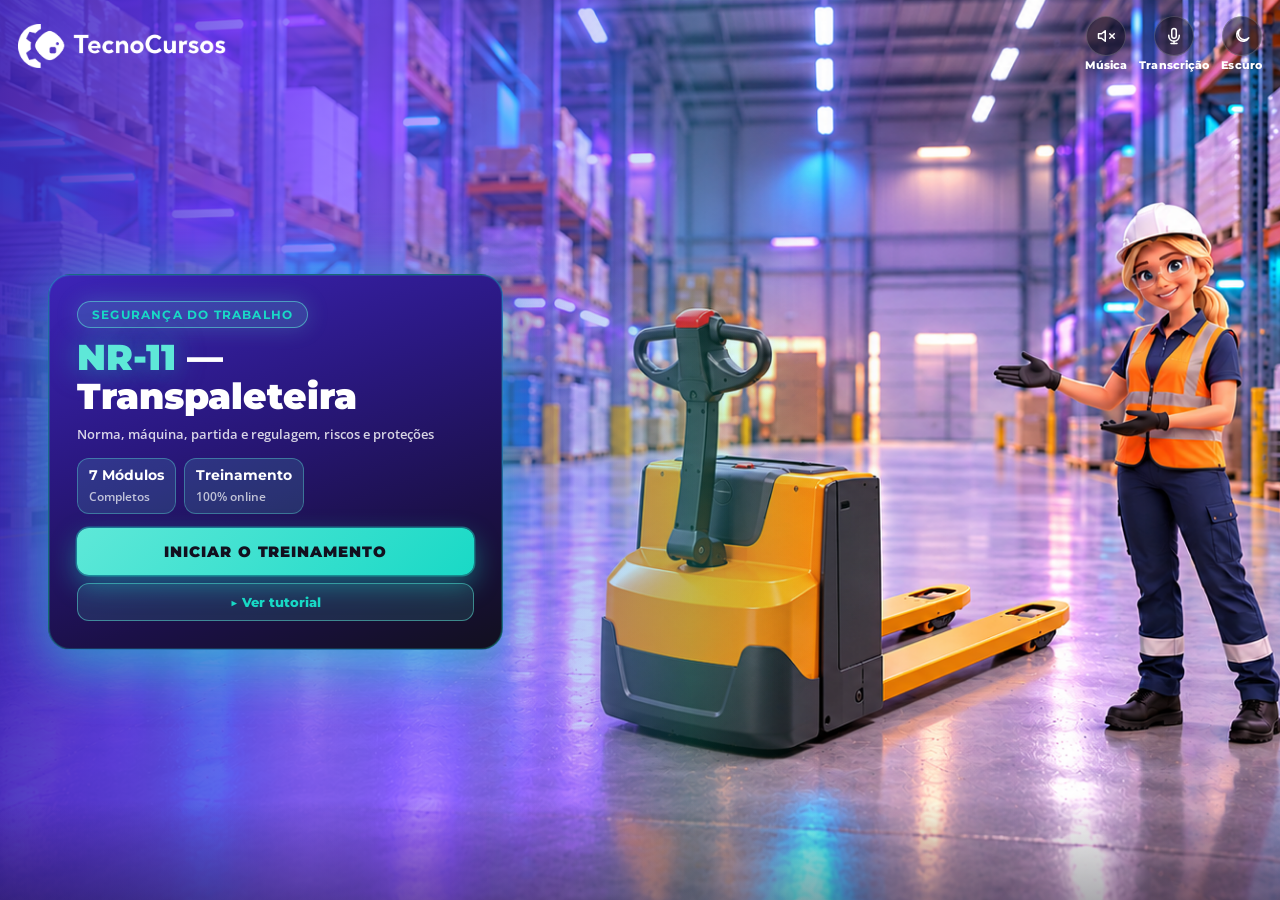
<file: index.html>
<!DOCTYPE html>
<html lang="pt-BR">
<head>
  <meta charset="UTF-8">
  <meta http-equiv="refresh" content="0; url=sessao-aprender.html?v=nr01-1">
  <link rel="canonical" href="sessao-aprender.html?v=nr01-1">
  <title>NR-11 — Transpaleteira</title>
</head>
<body>
  <p style="font-family:Montserrat,sans-serif;padding:24px">
    Abrindo a sessão…
    <a href="sessao-aprender.html?v=nr01-1">Clique aqui se não abrir</a>
  </p>
</body>
</html>
</file>
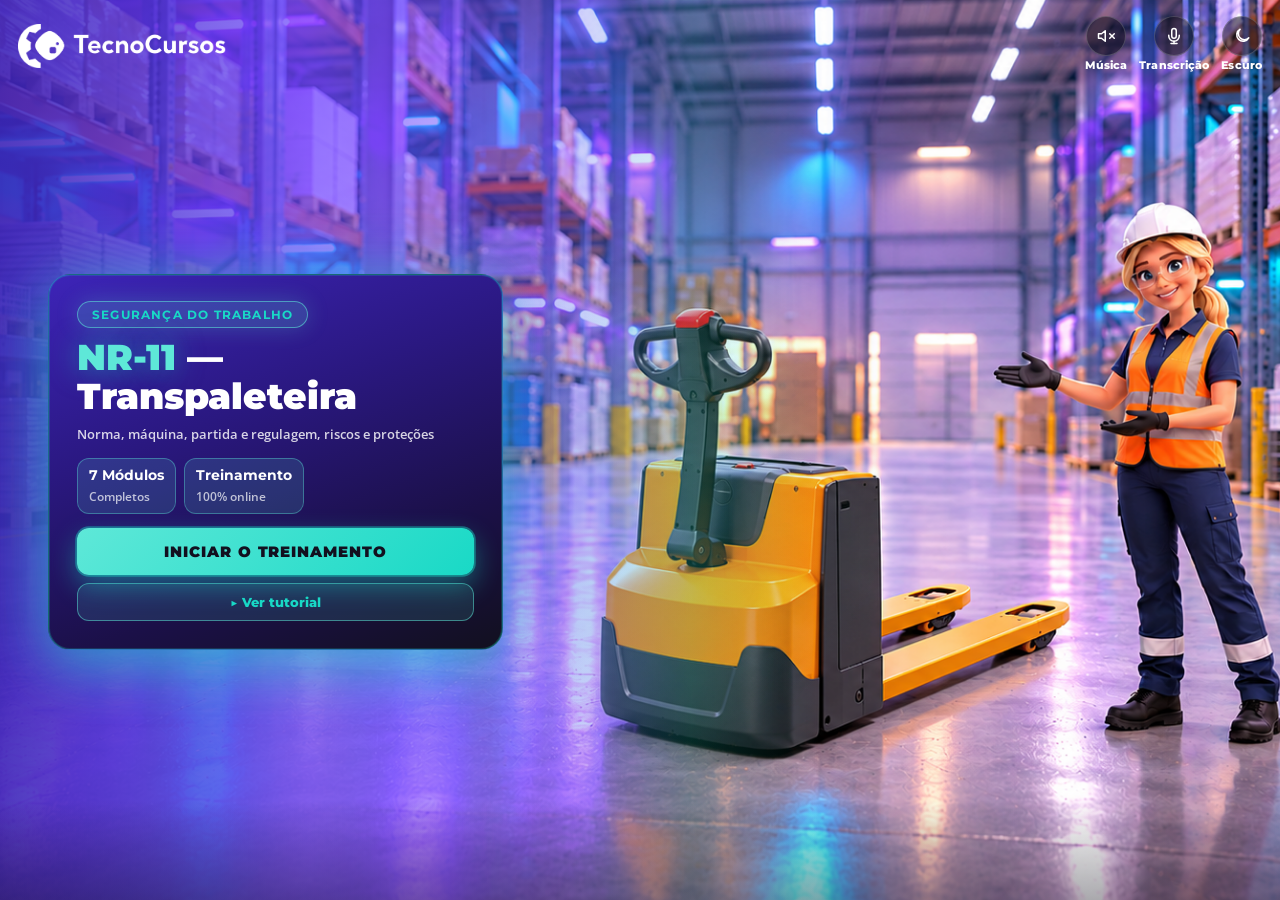
<file: abrir-sessao-aprender.html>
<!DOCTYPE html>
<html lang="pt-BR">
<head>
  <meta charset="UTF-8">
  <meta http-equiv="refresh" content="0; url=sessao-aprender.html">
  <title>NR-11 — Transpaleteira</title>
</head>
<body>
  <p style="font-family:sans-serif;padding:24px">
    Abrindo a sessão…
    <a href="sessao-aprender.html">Clique aqui se não abrir</a>
  </p>
</body>
</html>
</file>
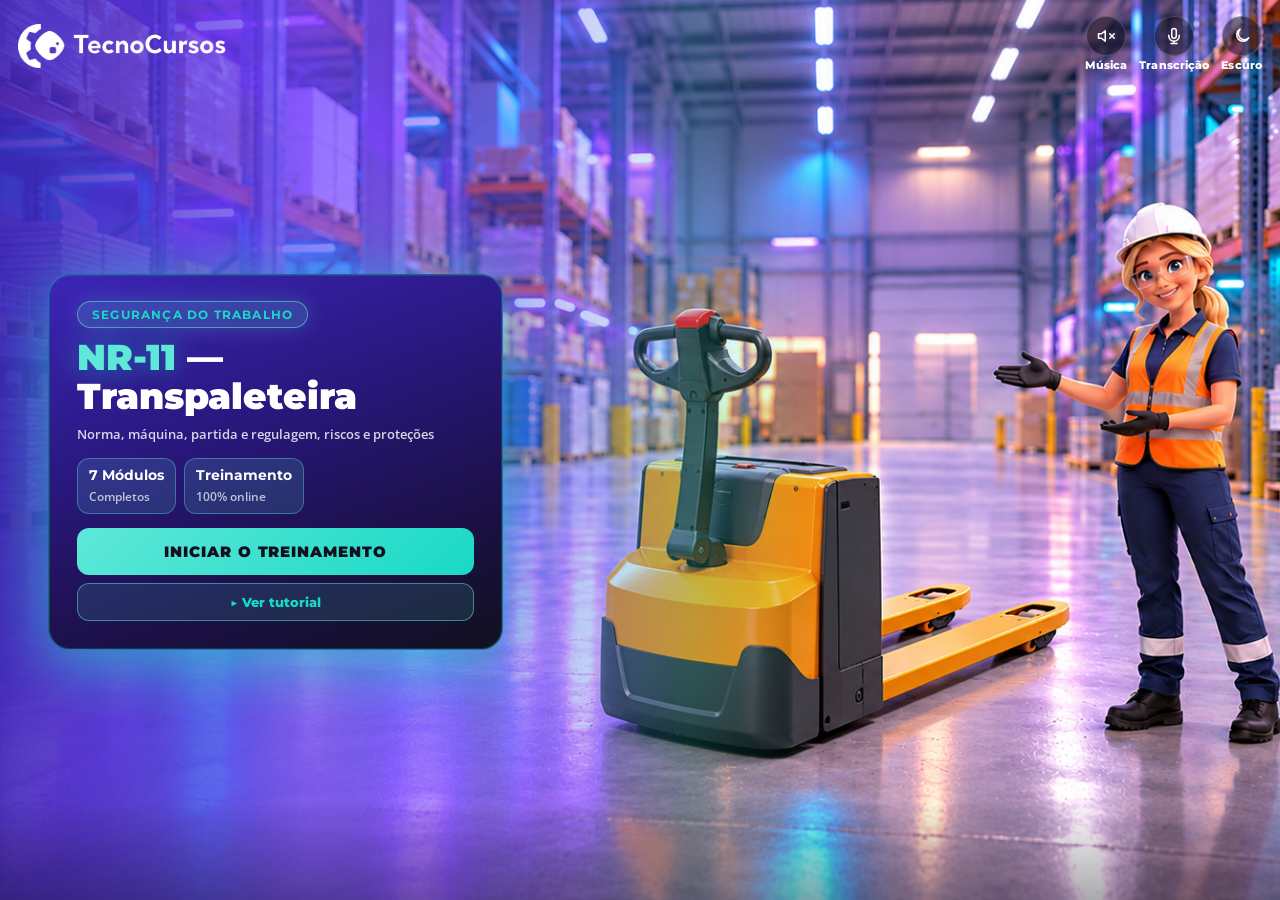
<file: sessao-aprender.html>
<!DOCTYPE html>
<html lang="pt-BR">
<head>
  <meta charset="UTF-8">
  <meta name="viewport" content="width=device-width, initial-scale=1, viewport-fit=cover">
  <meta name="referrer" content="no-referrer">
  <title>NR-11 — Transpaleteira</title>
  <link href="https://fonts.googleapis.com/css2?family=Montserrat:wght@400;600;700;800;900&family=Open+Sans:wght@400;600;700&display=swap" rel="stylesheet">
  <link rel="stylesheet" href="question-screen.css?v=nr11-m7p5">
  <style>
    html, body { margin: 0; height: 100%; overflow: hidden; }
  </style>
  <script>
    (function () {
      try { if (localStorage.getItem('nr01-dark') === '1') document.documentElement.classList.add('qs-dark'); }
      catch (e) {}
    })();
  </script>
</head>
<body>
  <div class="qs-app" id="app">
    <!-- Capa (igual à referência) -->
    <section class="qs-home" id="home" aria-label="Abertura do treinamento">
      <div class="qs-home-photo" aria-hidden="true">
        <img class="qs-home-photo-img" id="homePhotoImg" src="assets/fotos/capa.png" alt="">
        <div class="qs-home-veil"></div>
      </div>
      <div class="qs-home-inner">
        <div class="qs-home-card">
          <div class="qs-home-tag">SEGURANÇA DO TRABALHO</div>
          <h1><em>NR-11</em> —<br>Transpaleteira</h1>
          <p>Norma, máquina, partida e regulagem, riscos e proteções</p>
          <div class="qs-home-badges">
            <div class="qs-home-badge">
              <div>
                <strong>7 Módulos</strong>
                <span>Completos</span>
              </div>
            </div>
            <div class="qs-home-badge">
              <div>
                <strong>Treinamento</strong>
                <span>100% online</span>
              </div>
            </div>
          </div>
          <div class="qs-home-actions">
            <button type="button" class="qs-home-start" id="btnStartHome">
              <span>INICIAR O TREINAMENTO</span>
            </button>
            <button type="button" class="qs-home-tutorial" id="btnTutorialHome">
              <span>▶ Ver tutorial</span>
            </button>
          </div>
        </div>
      </div>
      <div class="qs-home-logo">
        <img src="assets/fotos/LOGO.png" alt="TecnoCursos">
      </div>
      <div class="qs-wave" aria-hidden="true">
        <svg viewBox="0 0 1440 100" preserveAspectRatio="none">
          <path d="M0,55 C480,10 960,90 1440,40 L1440,100 L0,100 Z" fill="rgba(25, 217, 198, 0.45)" />
        </svg>
      </div>
    </section>

    <header class="qs-top" id="topBar" hidden>
      <div class="qs-brand">
        <img src="assets/fotos/LOGO.png" alt="TecnoCursos">
      </div>
      <div class="qs-progress" id="progress" aria-label="Progresso"></div>
      <div class="qs-top-meta">
        <span class="qs-page-chip" id="pageChip" hidden>0/0</span>
        <button type="button" id="btnMode" class="qs-sim-btn" title="Modo simulação" hidden aria-pressed="false">
          <span class="qs-label" id="simLabel">Simulação: OFF</span>
        </button>
      </div>
      <div class="qs-tools">
        <button type="button" id="btnMusic" class="qs-tool-btn" title="Música" aria-pressed="false">
          <span class="qs-tool-disc">
            <svg class="qs-tool-ico ico-off" viewBox="0 0 24 24" fill="none" stroke="currentColor" stroke-width="2" stroke-linecap="round" stroke-linejoin="round" aria-hidden="true">
              <polygon points="11 5 6 9 2 9 2 15 6 15 11 19 11 5"/><line x1="23" y1="9" x2="17" y2="15"/><line x1="17" y1="9" x2="23" y2="15"/>
            </svg>
            <svg class="qs-tool-ico ico-on" viewBox="0 0 24 24" fill="none" stroke="currentColor" stroke-width="2" stroke-linecap="round" stroke-linejoin="round" aria-hidden="true">
              <polygon points="11 5 6 9 2 9 2 15 6 15 11 19 11 5"/><path d="M15.54 8.46a5 5 0 0 1 0 7.07"/><path d="M19.07 4.93a10 10 0 0 1 0 14.14"/>
            </svg>
          </span>
          <span class="qs-tool-label">Música</span>
        </button>
        <button type="button" id="btnTranscript" class="qs-tool-btn" title="Transcrição">
          <span class="qs-tool-disc">
            <svg class="qs-tool-ico" viewBox="0 0 24 24" fill="none" stroke="currentColor" stroke-width="2" stroke-linecap="round" stroke-linejoin="round" aria-hidden="true">
              <path d="M12 2a3 3 0 0 0-3 3v7a3 3 0 0 0 6 0V5a3 3 0 0 0-3-3z"/><path d="M19 11v1a7 7 0 0 1-14 0v-1"/><line x1="12" y1="19" x2="12" y2="22"/><line x1="8" y1="22" x2="16" y2="22"/>
            </svg>
          </span>
          <span class="qs-tool-label">Transcrição</span>
        </button>
        <button type="button" id="btnDark" class="qs-tool-btn" title="Modo escuro" aria-pressed="false">
          <span class="qs-tool-disc">
            <svg class="qs-tool-ico ico-off" viewBox="0 0 24 24" fill="none" stroke="currentColor" stroke-width="2" stroke-linecap="round" stroke-linejoin="round" aria-hidden="true">
              <path d="M21 14.5A8.5 8.5 0 1 1 9.5 3 7 7 0 0 0 21 14.5z"/>
            </svg>
            <svg class="qs-tool-ico ico-on" viewBox="0 0 24 24" fill="none" stroke="currentColor" stroke-width="2" stroke-linecap="round" stroke-linejoin="round" aria-hidden="true">
              <circle cx="12" cy="12" r="4"/><line x1="12" y1="2" x2="12" y2="5"/><line x1="12" y1="19" x2="12" y2="22"/><line x1="2" y1="12" x2="5" y2="12"/><line x1="19" y1="12" x2="22" y2="12"/>
            </svg>
          </span>
          <span class="qs-tool-label">Escuro</span>
        </button>
      </div>
    </header>

    <main class="qs-stage" id="stage" hidden>
      <button class="qs-nav" id="btnBack" aria-label="Anterior" disabled>
        <svg viewBox="0 0 24 24" fill="none" stroke="currentColor" stroke-width="2.4" stroke-linecap="round" stroke-linejoin="round"><polyline points="15 18 9 12 15 6"/></svg>
      </button>
      <div class="qs-col">
        <div class="qs-pts" id="ptsChip" hidden><span class="qs-pts-val">0 pts</span></div>
        <div class="qs-shell" id="shell"></div>
        <button type="button" class="qs-more" id="btnMore" hidden aria-label="Ver o conteúdo abaixo">
          <svg viewBox="0 0 24 24" fill="none" stroke="currentColor" stroke-width="2.6" stroke-linecap="round" stroke-linejoin="round" aria-hidden="true"><polyline points="6 9 12 15 18 9"/></svg>
        </button>
      </div>
      <button class="qs-nav" id="btnFwd" aria-label="Próximo" disabled>
        <svg viewBox="0 0 24 24" fill="none" stroke="currentColor" stroke-width="2.4" stroke-linecap="round" stroke-linejoin="round"><polyline points="9 18 15 12 9 6"/></svg>
      </button>
    </main>

    <div class="qs-wave qs-wave-session" id="sessionWave" aria-hidden="true" hidden>
      <svg viewBox="0 0 1440 100" preserveAspectRatio="none">
        <path d="M0,55 C480,10 960,90 1440,40 L1440,100 L0,100 Z" fill="rgba(25, 217, 198, 0.45)" />
      </svg>
    </div>
  </div>

  <!-- Modal Tutorial -->
  <div class="qs-tut-overlay" id="tutorialModal" hidden>
    <div class="qs-tut-card" role="dialog" aria-modal="true" aria-labelledby="tutTitle">
      <div class="qs-tut-accent" aria-hidden="true"></div>
      <button type="button" class="qs-tut-x" id="btnTutorialX" aria-label="Fechar tutorial">×</button>
      <div class="qs-tut-badge">▶ TUTORIAL</div>
      <h2 id="tutTitle">Antes de começar — <span>Orientações iniciais</span></h2>
      <p>Assista ao vídeo para entender como navegar pelos módulos, responder às atividades e usar as ferramentas.</p>
      <div class="qs-tut-video">
        <iframe id="tutIframe" src="https://player-vz-d35edf2a-8e7.tv.pandavideo.com.br/embed/?v=58c2b207-5c32-4336-acba-6df97de39825&saveProgress=false" title="Tutorial do treinamento" allow="accelerometer;gyroscope;autoplay;encrypted-media;picture-in-picture" allowfullscreen fetchpriority="high"></iframe>
      </div>
      <div class="qs-tut-foot">
        <button type="button" class="qs-tut-close" id="btnTutorialClose">✓ Entendi, vamos começar</button>
      </div>
    </div>
  </div>

    <div class="qs-toast" id="simToast" hidden role="status"></div>

    <button type="button" class="qs-jump-fab" id="simFab" hidden>Sim · mapa</button>
    <aside class="qs-jump" id="simJump" hidden>
      <header>
        <div>
          <strong>Mapa da simulação</strong>
          <span id="simJumpPos">—</span>
        </div>
        <button type="button" id="btnJumpClose" aria-label="Fechar mapa">×</button>
      </header>
      <div class="qs-jump-list" id="simJumpList"></div>
      <button type="button" class="qs-jump-off" id="btnJumpOff">Desligar simulação</button>
    </aside>

  <audio id="bg-music" loop preload="metadata" aria-hidden="true"></audio>

  <script src="question-screen-data.js?v=nr11-m2v2"></script>
  <script src="question-screen.js?v=nr11-ordem"></script>
  <script src="narration-text.js?v=nr11-m7"></script>
  <script src="narration.js?v=nr11-m7q4"></script>
  <script>
(function () {
  var session = window.QUESTION_SCREEN_SESSION;
  if (!session || !session.modules || !session.modules.length) {
    document.getElementById('shell').innerHTML = '<div class="qs-menu"><p>Conteúdo não encontrado.</p></div>';
    return;
  }

  var modules = session.modules;

  /* A abertura e o menu também são páginas numeradas, então abrem o catálogo.
     mi/si = -1 marca que não são telas de módulo; quem navega olha o "view". */
  var catalog = [
    { n: 1, view: 'home', mi: -1, si: -1, mod: 0, type: 'home', title: 'Abertura', kind: 'Abertura' },
    { n: 2, view: 'menu', mi: -1, si: -1, mod: 0, type: 'menu', title: 'Conteúdo programático', kind: 'Menu' }
  ];
  modules.forEach(function (m, mi) {
    (m.screens || []).forEach(function (s, si) {
      catalog.push({
        n: catalog.length + 1,
        view: 'play',
        mi: mi,
        si: si,
        mod: m.id,
        type: s.type || '',
        title: s.title || s.question || s.kicker || s.type || 'Tela',
        kind: (
          s.type === 'cover' ? 'Capa' :
          s.type === 'video' ? 'Vídeo' :
          s.type === 'image' ? 'Foto' :
          s.type === 'content' ? 'Texto' :
          s.type === 'quiz-intro' ? 'Desafio' :
          s.type === 'question' ? 'Pergunta' :
          s.type === 'reflect' ? 'Reflexão' :
          s.type === 'compare' ? 'Compare' :
          s.type === 'order' ? 'Ordenar' :
          s.type === 'match' ? 'Associação' :
          s.type === 'sort' ? 'Inspeção' :
          s.type === 'finale' ? 'Conclusão' :
          s.type
        )
      });
    });
  });
  var jumpOpen = false;
  var modIndex = -1;
  var slideIndex = 0;
  var answered = {};
  var qs = null;
  var mode = 'home'; /* home | menu | play */
  var showingResult = false;
  var autoAdvanceTimer = null;
  var quizState = {
    active: false,
    correct: 0,
    answered: 0,
    minCorrect: 0,
    total: 0,
    introIndex: -1,
    passed: false,
    points: 0,
    streak: 0,
    bestStreak: 0
  };
  var sessionAnswers = {};
  var PTS_MAX = 50;
  function isScoreType(type) {
    return type === 'question' || type === 'order' || type === 'match' || type === 'sort';
  }
  function isGateType(type) {
    return isScoreType(type) || type === 'reflect' || type === 'compare';
  }
  // ficha com sequência de fotos: a seta só libera depois de ver todas
  function isStepsGate(s) {
    return !!(s && s.type === 'content' && s.steps);
  }
  // vídeo com player: só libera o avanço faltando ~8s para o fim
  function isVideoGate(s) {
    return !!(s && s.type === 'video' && (s.embed || s.panda || s.video));
  }
  function isQuizStep(s) {
    return !!(s && isScoreType(s.type));
  }
  var questionCount = catalog.filter(function (item) { return isScoreType(item.type); }).length;

  function sessionTotals() {
    var pts = 0;
    var hits = 0;
    Object.keys(sessionAnswers).forEach(function (id) {
      var a = sessionAnswers[id] || {};
      pts += a.pts || 0;
      if (a.correct) hits += 1;
    });
    return {
      points: pts,
      hits: hits,
      answered: Object.keys(sessionAnswers).length,
      questions: questionCount,
      max: questionCount * PTS_MAX
    };
  }

  function sessionMedal(tot) {
    var max = tot.max || 1;
    var pct = tot.points / max;
    if (pct >= 0.8) return { emoji: '🥇', name: 'Medalha de ouro', rank: 'gold' };
    if (pct >= 0.6) return { emoji: '🥈', name: 'Medalha de prata', rank: 'silver' };
    return { emoji: '🥉', name: 'Medalha de bronze', rank: 'bronze' };
  }

  function quizMedal(passed, correct, total) {
    var pct = total ? correct / total : 0;
    if (pct >= 1) return { emoji: '🥇', name: 'Medalha de ouro', rank: 'gold' };
    if (passed && pct >= 0.8) return { emoji: '🥈', name: 'Medalha de prata', rank: 'silver' };
    if (passed) return { emoji: '🥉', name: 'Medalha de bronze', rank: 'bronze' };
    return { emoji: '📚', name: '', rank: 'none' };
  }

  function updatePtsChip() {
    var chip = document.getElementById('ptsChip');
    if (!chip) return;
    var tot = sessionTotals();
    /* O placar só faz sentido na atividade do fim do módulo: fora dela não
       há o que pontuar, e o chip virava enfeite pelo resto do curso. Vale
       da abertura do desafio até o resultado; depois some de novo. */
    var s = mode === 'play' ? current() : null;
    var noDesafio = !!s && (isScoreType(s.type) || s.type === 'quiz-intro');
    chip.hidden = !(noDesafio || (mode === 'play' && showingResult));
    var val = chip.querySelector('.qs-pts-val');
    if (!val) {
      val = document.createElement('span');
      val.className = 'qs-pts-val';
      chip.insertBefore(val, chip.firstChild);
    }
    val.textContent = tot.points + ' pts';
  }

  /* No acerto o placar “pula” e sobe um +N — feedback rápido sem atrapalhar. */
  function celebratePts(gained) {
    var chip = document.getElementById('ptsChip');
    if (!chip || !(gained > 0)) {
      updatePtsChip();
      return;
    }
    updatePtsChip();
    chip.classList.remove('is-gain');
    void chip.offsetWidth;
    chip.classList.add('is-gain');

    var fly = chip.querySelector('.qs-pts-fly');
    if (!fly) {
      fly = document.createElement('span');
      fly.className = 'qs-pts-fly';
      fly.setAttribute('aria-hidden', 'true');
      chip.appendChild(fly);
    }
    fly.textContent = '+' + gained;
    fly.classList.remove('is-on');
    void fly.offsetWidth;
    fly.classList.add('is-on');

    clearTimeout(celebratePts._t);
    celebratePts._t = setTimeout(function () {
      chip.classList.remove('is-gain');
      if (fly) fly.classList.remove('is-on');
    }, 900);
  }

  function clearAutoAdvance() {
    if (autoAdvanceTimer) {
      clearTimeout(autoAdvanceTimer);
      autoAdvanceTimer = null;
    }
  }

  function resetQuizState() {
    quizState = {
      active: false,
      correct: 0,
      answered: 0,
      minCorrect: 0,
      total: 0,
      introIndex: -1,
      passed: false,
      points: 0,
      streak: 0,
      bestStreak: 0
    };
    showingResult = false;
    updatePtsChip();
  }

  function countQuizQuestionsFrom(startIdx) {
    var list = screens();
    var n = 0;
    for (var i = startIdx + 1; i < list.length; i++) {
      if (!isScoreType(list[i].type)) break;
      n++;
    }
    return n || 1;
  }

  function isLastQuizQuestion() {
    var s = current();
    if (!isQuizStep(s)) return false;
    var next = screens()[slideIndex + 1];
    return !isQuizStep(next);
  }

  function clearQuizAnswers() {
    var list = screens();
    if (quizState.introIndex < 0) return;
    for (var i = quizState.introIndex + 1; i < list.length; i++) {
      if (!isScoreType(list[i].type)) break;
      delete answered[list[i].id];
      delete sessionAnswers[list[i].id];
    }
  }

  /* Progresso e página atual ficam no navegador, para o F5 continuar de onde parou. */
  var RESUME_KEY = 'nr12-sessao-aprender-resume';
  var resumeBusy = false;
  var progress = { unlockedUpTo: 0, completed: {} };
  var menuFocus = 0;
  var lastPlayedIndex = -1;
  try { localStorage.removeItem('nr17-sessao-aprender-resume'); } catch (err) {}

  function saveResume() {
    if (resumeBusy) return;
    try {
      localStorage.setItem(RESUME_KEY, JSON.stringify({
        v: 1,
        page: currentGlobalPage(),
        menuFocus: menuFocus,
        lastPlayedIndex: lastPlayedIndex,
        progress: {
          unlockedUpTo: progress.unlockedUpTo,
          completed: progress.completed
        },
        answered: answered,
        sessionAnswers: sessionAnswers,
        quizState: quizState,
        showingResult: showingResult
      }));
    } catch (err) {}
  }

  function loadResume() {
    try {
      var raw = localStorage.getItem(RESUME_KEY);
      if (!raw) return null;
      var data = JSON.parse(raw);
      if (!data || data.v !== 1 || !data.page) return null;
      if (data.page < 1 || data.page > catalog.length) return null;
      return data;
    } catch (err) {
      return null;
    }
  }

  function applyResume(data) {
    resumeBusy = true;
    if (typeof data.menuFocus === 'number') menuFocus = data.menuFocus;
    if (typeof data.lastPlayedIndex === 'number') lastPlayedIndex = data.lastPlayedIndex;
    if (data.progress) {
      progress.unlockedUpTo = Number(data.progress.unlockedUpTo) || 0;
      progress.completed = data.progress.completed || {};
      while (progress.unlockedUpTo + 1 < modules.length && isCompleted(progress.unlockedUpTo)) {
        progress.unlockedUpTo += 1;
      }
    }
    var savedAnswered = data.answered || {};
    var savedSession = data.sessionAnswers || {};
    var savedQuiz = data.quizState || quizState;
    var savedShowing = !!data.showingResult;

    if (data.page <= 1) {
      showHome();
    } else {
      jumpToPage(data.page);
      answered = savedAnswered;
      sessionAnswers = savedSession;
      quizState = savedQuiz;
      if (savedShowing) showQuizResult();
      else {
        updateNav();
        updatePtsChip();
      }
    }
    resumeBusy = false;
    saveResume();
  }

  var demoMode = false;
  try { demoMode = sessionStorage.getItem('nr17-demoMode') === '1'; } catch (err) {}

  function isUnlocked(i) {
    if (demoMode) return true;
    return i >= 0 && i <= progress.unlockedUpTo;
  }

  function isCompleted(i) {
    return !!progress.completed[String(i)];
  }

  function completeCurrentModule() {
    if (modIndex < 0) return;
    lastPlayedIndex = modIndex;
    progress.completed[String(modIndex)] = true;
    if (modIndex + 1 < modules.length) {
      progress.unlockedUpTo = Math.max(progress.unlockedUpTo, modIndex + 1);
    }
    saveResume();
  }

  function menuNarrationVariant() {
    var i = menuFocus;
    if (i < 0 || !modules[i]) return 'done';
    var allDone = modules.every(function (_, idx) { return isCompleted(idx); });
    if (allDone) return i === 0 ? 'done-first' : 'done';
    if (isCompleted(i)) return 'review';
    return 'start';
  }

  // módulo visível no menu; 0 quando a trilha já acabou
  function nextModuleNumber() {
    var m = modules[menuFocus];
    return m ? m.id : 0;
  }

  function menuCallout() {
    var next = -1;
    for (var i = 0; i < modules.length; i++) {
      if (isUnlocked(i) && !isCompleted(i)) { next = i; break; }
    }
    if (next < 0) {
      var allDone = modules.every(function (_, i) { return isCompleted(i); });
      if (allDone) {
        return {
          title: 'Treinamento concluído!',
          body: 'Você finalizou todos os módulos. Pode revisitar qualquer um quando quiser.'
        };
      }
      next = progress.unlockedUpTo;
    }
    var m = modules[next];
    if (next === 0 && !isCompleted(0)) {
      return {
        title: demoMode ? 'Modo simulação ligado' : 'Vamos começar pelo Módulo 1?',
        body: demoMode
          ? 'Todos os módulos estão liberados. Avance sem travar em quiz ou vídeo.'
          : ((m.title || '') + ' — toque no card liberado para iniciar.')
      };
    }
    return {
      title: demoMode ? 'Modo simulação ligado' : ('Módulo ' + m.id + ' liberado!'),
      body: demoMode
        ? 'Todos os módulos estão liberados. Avance sem travar em quiz ou vídeo.'
        : ((m.title || '') + ' — toque no card para continuar.')
    };
  }

  var app = document.getElementById('app');
  var home = document.getElementById('home');
  var topBar = document.getElementById('topBar');
  var stage = document.getElementById('stage');
  var progressEl = document.getElementById('progress');
  var shell = document.getElementById('shell');
  var btnBack = document.getElementById('btnBack');
  var btnFwd = document.getElementById('btnFwd');
  var brandTxt = null;
  var bgMusic = document.getElementById('bg-music');

  if (brandTxt) brandTxt.textContent = (session.meta && session.meta.title) || 'NR-12';
  if (bgMusic) {
    bgMusic.src = (session.meta && session.meta.musicSrc) || 'musica/musica_foco.mp3';
    bgMusic.volume = 0.35;
  }

  var sessionWave = document.getElementById('sessionWave');

  function setChrome(visible) {
    // a barra fica sempre no DOM: na abertura o CSS deixa só as ferramentas
    if (topBar) topBar.hidden = false;
    if (stage) stage.hidden = !visible;
    if (home) home.hidden = visible;
    if (sessionWave) sessionWave.hidden = !visible;
    app.classList.toggle('is-home', !visible);
  }

  function showHome() {
    mode = 'home';
    modIndex = -1;
    clearAutoAdvance();
    resetQuizState();
    if (qs) { qs.destroy(); qs = null; }
    setChrome(false);
    renderProgress();
    syncJumpUI();
    if (window.Narration) Narration.pageChanged();
    saveResume();
  }

  function currentMod() { return modules[modIndex]; }
  function screens() { return currentMod() ? currentMod().screens : []; }
  function current() { return screens()[slideIndex]; }

  function isFinale() {
    var s = current();
    return !!(s && s.type === 'finale');
  }

  function exitPlay() {
    if (isFinale()) showHome();
    else showMenu(Math.max(0, modIndex));
  }

  function renderProgress() {
    if (mode !== 'play') {
      progressEl.innerHTML = '';
      return;
    }
    var list = screens();
    progressEl.innerHTML = list.map(function (_, i) {
      var cls = i < slideIndex ? 'done' : (i === slideIndex ? 'cur' : '');
      return '<i class="' + cls + '"></i>';
    }).join('');
  }

  function canForward() {
    if (isFinale()) return false;
    if (showingResult) return !!(quizState.passed || demoMode);
    var s = current();
    if (!s) return false;
    /* A ficha de alongamento trava a seta mesmo em simulação: o bloqueio
       faz parte do teste da página. O atalho go continua pulando. */
    if (isStepsGate(s)) return !!answered[s.id];
    if (demoMode) return true;
    if (s.type === 'question') return !!answered[s.id];
    if (isGateType(s.type)) return !!answered[s.id];
    if (isVideoGate(s)) return !!answered[s.id];
    return true;
  }

  function updateNav() {
    if (mode === 'home') {
      btnBack.disabled = true;
      btnFwd.disabled = true;
      return;
    }
    if (mode === 'menu') {
      btnBack.disabled = false;
      btnFwd.disabled = menuFocus >= lastMenuIndex();
      return;
    }
    if (mode !== 'play') {
      btnBack.disabled = true;
      btnFwd.disabled = true;
      return;
    }
    btnBack.disabled = showingResult && !!quizState.passed && !demoMode;
    btnFwd.disabled = showingResult ? !(quizState.passed || demoMode) : !canForward();
  }

  // temas das questões erradas, para orientar o que estudar antes de tentar de novo
  function buildReviewList() {
    var list = screens();
    var out = [];
    var seen = {};
    if (quizState.introIndex < 0) return out;
    for (var i = quizState.introIndex + 1; i < list.length; i++) {
      var s = list[i];
      if (!isScoreType(s.type)) break;
      if (s.opinion) continue;
      var ans = sessionAnswers[s.id];
      if (ans && ans.correct) continue;
      var topic = s.review || s.question || s.title || '';
      if (!topic || seen[topic]) continue;
      seen[topic] = true;
      out.push(topic);
    }
    return out;
  }

  function showQuizResult() {
    clearAutoAdvance();
    showingResult = true;
    var total = Math.max(Number(quizState.total) || 0, Number(quizState.answered) || 0, 1);
    var hits = quizState.correct;
    var min = quizState.minCorrect || Math.ceil(total * 0.75);
    quizState.passed = quizState.livesMax ? quizState.lives > 0 : hits >= min;
    var medal = quizMedal(quizState.passed, hits, total);
    var m = currentMod() || {};
    var unlock = m.titleUnlock || null;
    var titleUnlock = (quizState.passed && unlock)
      ? {
          moduleLabel: 'Módulo ' + m.id + ' concluído',
          title: unlock.title,
          body: unlock.body,
          icon: unlock.icon
        }
      : null;
    var faceIcon = titleUnlock ? (titleUnlock.icon || '🏅') : medal.emoji;
    var faceRank = titleUnlock ? 'title' : medal.rank;

    if (qs) qs.destroy();
    qs = QuestionScreen.mount(shell, {
      type: 'quiz-result',
      passed: quizState.passed,
      score: hits,
      total: total,
      minCorrect: min,
      points: quizState.points,
      streak: quizState.bestStreak,
      medal: faceIcon,
      medalName: '',
      medalRank: faceRank,
      icon: faceIcon,
      title: quizState.passed ? 'Desafio concluído!' : 'Desafio não concluído',
      titleUnlock: titleUnlock,
      mode: quizState.mode || '',
      review: quizState.passed ? [] : buildReviewList()
    }, {
      onContinue: handleContinue
    });

    renderProgress();
    updateNav();
    updatePtsChip();
    if (quizState.passed) {
      try { if (typeof playBeep === 'function') playBeep('end'); } catch (e) {}
    }
  }

  function restartQuiz() {
    clearAutoAdvance();
    showingResult = false;
    clearQuizAnswers();
    quizState.correct = 0;
    quizState.answered = 0;
    quizState.passed = false;
    quizState.points = 0;
    quizState.streak = 0;
    quizState.bestStreak = 0;
    quizState.active = true;
    if (quizState.livesMax) quizState.lives = quizState.livesMax;
    if (quizState.introIndex >= 0) {
      slideIndex = quizState.introIndex;
      mountSlide();
    }
  }

  function finishAfterQuiz() {
    clearAutoAdvance();
    showingResult = false;
    quizState.active = false;
    var list = screens();
    var next = slideIndex + 1;
    while (next < list.length && isScoreType(list[next].type)) next++;
    if (next >= list.length) {
      var fechado = (modIndex >= 0 ? modIndex : lastPlayedIndex);
      completeCurrentModule();
      showMenuAfterModule(fechado);
      return;
    }
    slideIndex = next;
    mountSlide();
    if (isFinale()) completeCurrentModule();
  }

  function handleContinue(info) {
    var action = info && info.action;
    if (action === 'retry') {
      restartQuiz();
      return;
    }
    if (action === 'back') {
      showingResult = false;
      mountSlide();
      return;
    }
    if (action === 'finish') {
      finishAfterQuiz();
      return;
    }
    advance();
  }

  function advance() {
    clearAutoAdvance();
    if (mode === 'menu') {
      menuStep(1);
      return;
    }
    if (showingResult) {
      if (quizState.passed || demoMode) finishAfterQuiz();
      return;
    }
    var s = current();
    if (s && isQuizStep(s) && answered[s.id] && isLastQuizQuestion()) {
      showQuizResult();
      return;
    }
    if (slideIndex >= screens().length - 1) {
      var fechado = (modIndex >= 0 ? modIndex : lastPlayedIndex);
      completeCurrentModule();
      if (isFinale()) {
        updateNav();
        return;
      }
      showMenuAfterModule(fechado);
      return;
    }
    go(1);
  }

  function lastMenuIndex() {
    if (demoMode) return modules.length - 1;
    return Math.min(progress.unlockedUpTo, modules.length - 1);
  }

  function clampMenuIndex(i) {
    if (i == null || i < 0) return 0;
    var cap = lastMenuIndex();
    if (i > cap) return cap;
    return i;
  }

  /* A trilha é sequencial. Não procura o primeiro módulo incompleto — isso
     pulava o 3 e o 4 já feitos e jogava a pessoa no 5. */
  function activeMenuIndex() {
    if (menuFocus >= 0 && menuFocus < modules.length) return clampMenuIndex(menuFocus);
    if (lastPlayedIndex >= 0) return clampMenuIndex(lastPlayedIndex);
    return 0;
  }

  /* Ao terminar o módulo N o menu para em N+1, mesmo que N+1 já tenha sido feito. */
  function nextMenuIndex(fromIndex) {
    var from = fromIndex;
    if (from == null || from < 0) from = lastPlayedIndex;
    if (from >= 0 && from + 1 < modules.length) return clampMenuIndex(from + 1);
    if (from >= 0) return clampMenuIndex(from);
    return activeMenuIndex();
  }

  function showMenuAfterModule(fromIndex) {
    showMenu(nextMenuIndex(fromIndex));
  }

  // no menu as setas andam um módulo por vez, para a trilha seguir em ordem
  function menuStep(delta) {
    var alvo = menuFocus + delta;
    if (alvo < 0) { showHome(); return; }
    if (alvo > lastMenuIndex()) return;
    showMenu(alvo);
  }

  function showMenu(focusIndex) {
    mode = 'menu';
    modIndex = -1;
    clearAutoAdvance();
    resetQuizState();
    if (qs) { qs.destroy(); qs = null; }
    if (brandTxt) brandTxt.textContent = (session.meta && session.meta.title) || 'NR-12';
    setChrome(true);
    var i = (focusIndex != null && focusIndex >= 0 && focusIndex < modules.length)
      ? focusIndex
      : activeMenuIndex();
    i = clampMenuIndex(i);
    menuFocus = i;
    var m = modules[i] || modules[0];
    var allDone = modules.every(function (_, idx) { return isCompleted(idx); });
    var reviewing = allDone || isCompleted(i);
    var cta = reviewing ? 'Revisar módulo' : 'Iniciar módulo';
    var kicker = (allDone && i === 0)
      ? 'Treinamento concluído'
      : 'Você está aqui';
    var lead = allDone
      ? ('Você finalizou os módulos. Toque para revisar o Módulo ' + m.id + '.')
      : 'Um módulo por vez. Ao concluir, o próximo é liberado.';
    var dots = modules.map(function (_, idx) {
      var cls = 'qs-mod-dot';
      if (idx === i && !allDone) cls += ' is-on';
      else if (isCompleted(idx)) cls += ' is-done';
      return '<span class="' + cls + '" aria-hidden="true"></span>';
    }).join('');
    shell.innerHTML =
      '<div class="qs-menu is-single">' +
        '<p class="qs-menu-brand">' + ((session.meta && session.meta.title) || 'NR-11 — Transpaleteira') + '</p>' +
        '<p class="qs-menu-lead">' + lead + '</p>' +
        '<article class="qs-mod-focus">' +
          '<div class="qs-mod-kicker">' + kicker + '</div>' +
          '<div class="qs-mod-hero">' +
            '<span class="qs-mod-big">' + String(m.id).padStart(2, '0') + '</span>' +
            '<span class="qs-mod-now">Módulo ' + m.id + '<small>de ' + modules.length + '</small></span>' +
          '</div>' +
          '<h2 class="qs-mod-title">' + m.title + '</h2>' +
          (m.objective ? '<p class="qs-mod-goal">' + m.objective + '</p>' : '') +
          '<button type="button" class="qs-mod-start" data-mod="' + i + '">' + cta + '</button>' +
        '</article>' +
        '<div class="qs-mod-dots" aria-hidden="true">' + dots + '</div>' +
      '</div>';
    renderProgress();
    updateNav();
    syncJumpUI();
    if (window.Narration) Narration.pageChanged();
    saveResume();
  }

  /* No celular a trilha não cabe inteira: a lista começa no Módulo 1 e o
     módulo da vez pode ficar abaixo da dobra, passando a impressão de que o
     curso termina no 2. Aqui a rolagem já vai até ele. O movimento é suave de
     propósito: além de levar ao card certo, mostra que a lista corre.

     O alvo é o índice liberado, e não o primeiro card marcado como aberto:
     quem pula páginas pelo atalho destrava todos os módulos anteriores de
     uma vez, e aí o primeiro aberto seria sempre o Módulo 1. */
  function revelarModuloLiberado() {
    var caixa = shell.querySelector('.qs-menu');
    if (!caixa) return;
    var alvo = Math.min(progress.unlockedUpTo, modules.length - 1);
    var card = caixa.querySelector('.qs-mod-card[data-mod="' + alvo + '"]');
    if (!card) return;

    requestAnimationFrame(function () {
      var sobra = caixa.scrollHeight - caixa.clientHeight;
      if (sobra <= 0) return;                       // cabe tudo: nada a fazer

      /* offsetTop, e não getBoundingClientRect: o menu entra com uma animação
         que o encolhe um pouco, e medida de tela sai torta enquanto ela roda. */
      var topo = card.offsetTop;
      var fim = topo + card.offsetHeight;
      var vista = caixa.scrollTop;

      // não basta caber na borda: sem respiro embaixo o card passa despercebido
      var RESPIRO = 40;
      if (topo >= vista && fim + RESPIRO <= vista + caixa.clientHeight) return;

      caixa.scrollTo({
        top: Math.max(0, Math.min(sobra, topo - 12)),
        behavior: 'smooth'
      });
    });
  }

  function openModule(i) {
    if (!isUnlocked(i)) return;
    clearAutoAdvance();
    resetQuizState();
    setChrome(true);
    modIndex = i;
    lastPlayedIndex = i;
    menuFocus = i;
    slideIndex = 0;
    answered = {};
    mode = 'play';
    if (brandTxt) brandTxt.textContent = 'Módulo ' + currentMod().id;
    prefetchNearbyImages(0);
    var list = screens();
    for (var j = 0; j < list.length; j++) {
      if (list[j] && list[j].image) prefetchImage(list[j].image);
    }
    mountSlide();
  }

  function currentGlobalPage() {
    if (mode === 'home') return 1;
    if (mode === 'menu') return 2;
    if (mode !== 'play' || modIndex < 0) return 0;
    for (var i = 0; i < catalog.length; i++) {
      if (catalog[i].mi === modIndex && catalog[i].si === slideIndex) return catalog[i].n;
    }
    return 0;
  }

  function typeLabel(type) {
    return (
      type === 'home' ? 'Abertura' :
      type === 'menu' ? 'Menu' :
      type === 'cover' ? 'Capa' :
      type === 'video' ? 'Vídeo' :
      type === 'image' ? 'Foto' :
      type === 'content' ? 'Texto' :
      type === 'quiz-intro' ? 'Desafio' :
      type === 'question' ? 'Pergunta' :
      type === 'reflect' ? 'Reflexão' :
      type === 'compare' ? 'Compare' :
      type === 'order' ? 'Ordenar' :
      type === 'match' ? 'Associação' :
      type === 'sort' ? 'Inspeção' :
      type === 'finale' ? 'Conclusão' :
      type || 'Tela'
    );
  }

  function prepareQuizForJump(targetSi) {
    var list = screens();
    var intro = -1;
    var i;
    for (i = 0; i < list.length; i++) {
      if (list[i].type === 'quiz-intro') intro = i;
    }
    if (intro < 0) return;
    var total = 0;
    var min = 0;
    for (i = intro + 1; i < list.length; i++) {
      if (isScoreType(list[i].type)) total++;
    }
    min = list[intro].minCorrect != null ? Number(list[intro].minCorrect) : Math.ceil(total * 0.75);
    quizState = {
      active: true,
      correct: total,
      answered: total,
      minCorrect: min,
      total: total,
      introIndex: intro,
      passed: true,
      points: 0,
      streak: 0,
      bestStreak: 0
    };
    for (i = 0; i < list.length; i++) {
      if ((isGateType(list[i].type) || isStepsGate(list[i]) || isVideoGate(list[i])) && list[i].id) {
        answered[list[i].id] = true;
      }
    }
    if (targetSi > intro) showingResult = false;
  }

  function jumpToPage(n) {
    var item = catalog[n - 1];
    if (!item) return false;
    if (item.view === 'home') { showHome(); return true; }
    if (item.view === 'menu') { showMenu(menuFocus); return true; }
    /* O pulo atravessa o bloqueio dos módulos, então libera o caminho até ali:
       sem isso o menu mostraria como trancado o módulo em que a pessoa está. */
    progress.unlockedUpTo = Math.max(progress.unlockedUpTo, item.mi);
    jumpToScreen(item.mi, item.si);
    return true;
  }

  /* Última tela de conteúdo de um módulo: quem volta para o módulo anterior
     para aqui, e não na última pergunta do desafio. */
  function lastContentIndex(mi) {
    var list = (modules[mi] && modules[mi].screens) || [];
    for (var i = list.length - 1; i >= 0; i--) {
      if (!isScoreType(list[i].type) && list[i].type !== 'quiz-intro') return i;
    }
    return Math.max(0, list.length - 1);
  }

  function jumpToScreen(mi, si) {
    if (!modules[mi] || !modules[mi].screens[si]) return;
    clearAutoAdvance();
    resetQuizState();
    answered = {};
    setChrome(true);
    modIndex = mi;
    lastPlayedIndex = mi;
    menuFocus = mi;
    slideIndex = si;
    mode = 'play';
    if (brandTxt) brandTxt.textContent = 'Módulo ' + currentMod().id;
    var s = current();
    if (s && (isQuizStep(s) || s.type === 'quiz-intro' || s.type === 'finale')) {
      prepareQuizForJump(si);
    }
    mountSlide();
    syncJumpUI();
    var listEl = document.getElementById('simJumpList');
    var cur = listEl && listEl.querySelector('.qs-jump-item.is-cur');
    if (cur && cur.scrollIntoView) cur.scrollIntoView({ block: 'nearest' });
  }

  function renderJumpList() {
    var box = document.getElementById('simJumpList');
    if (!box) return;
    var html = '';
    var lastMod = null;
    var curN = currentGlobalPage();
    catalog.forEach(function (item) {
      if (item.mod !== lastMod) {
        lastMod = item.mod;
        html += '<div class="qs-jump-mod">' +
          (item.view === 'play' ? ('Módulo ' + item.mod) : 'Início') + '</div>';
      }
      html += '<button type="button" class="qs-jump-item' + (item.n === curN ? ' is-cur' : '') + '" data-jump="' + item.n + '">' +
        '<span class="qs-jump-n">' + item.n + '</span>' +
        '<span><small>' + typeLabel(item.type) + '</small><b>' + item.title + '</b></span>' +
      '</button>';
    });
    box.innerHTML = html;
    box.querySelectorAll('[data-jump]').forEach(function (btn) {
      btn.addEventListener('click', function () {
        sfx('click');
        jumpToPage(+btn.getAttribute('data-jump'));
      });
    });
  }

  function setJumpOpen(on) {
    jumpOpen = !!on && !!demoMode;
    var panel = document.getElementById('simJump');
    if (panel) panel.hidden = !jumpOpen;
    if (jumpOpen) renderJumpList();
  }

  function syncJumpUI() {
    var globalTotal = catalog.length;
    var globalN = currentGlobalPage();
    var globalPos = globalN ? (globalN + ' / ' + globalTotal) : ('— / ' + globalTotal);
    var chip = document.getElementById('pageChip');
    if (chip) {
      var lessonTotal = 0;
      var lessonN = 0;
      for (var pi = 0; pi < catalog.length; pi++) {
        if (catalog[pi].view !== 'play') continue;
        lessonTotal++;
        if (mode === 'play' && catalog[pi].mi === modIndex && catalog[pi].si === slideIndex) lessonN = lessonTotal;
      }
      if (!lessonN) {
        chip.hidden = true;
      } else {
        chip.hidden = false;
        chip.textContent = lessonN + ' / ' + lessonTotal;
        chip.title = 'Página do treinamento';
      }
    }
    var posEl = document.getElementById('simJumpPos');
    if (posEl) posEl.textContent = globalPos;
    var fab = document.getElementById('simFab');
    if (fab) fab.hidden = !demoMode;
    if (jumpOpen && demoMode) renderJumpList();
    else if (!demoMode) setJumpOpen(false);
  }

  var imagePrefetchCache = {};
  function prefetchImage(src) {
    if (!src || imagePrefetchCache[src]) return;
    imagePrefetchCache[src] = true;
    var img = new Image();
    img.decoding = 'async';
    img.src = src;
  }
  function prefetchNearbyImages(fromIndex) {
    var list = screens();
    var start = Math.max(0, fromIndex | 0);
    var end = Math.min(list.length, start + 3);
    for (var i = start; i < end; i++) {
      if (list[i] && list[i].image) prefetchImage(list[i].image);
    }
  }

  function mountSlide() {
    var s = current();
    if (!s) return;
    clearAutoAdvance();
    showingResult = false;
    prefetchNearbyImages(slideIndex);
    var payload = Object.assign({}, s);

    if (s.type === 'finale') {
      var tot = sessionTotals();
      var medal = sessionMedal(tot);
      payload.points = tot.points;
      payload.maxPoints = tot.max;
      payload.hits = tot.hits;
      payload.questions = tot.questions;
      payload.medal = medal.emoji;
      payload.medalName = medal.name;
      payload.medalRank = medal.rank;
      try { if (typeof playBeep === 'function') playBeep('end'); } catch (e) {}
    }

    if (s.type === 'quiz-intro') {
      var total = s.count != null ? Number(s.count) : countQuizQuestionsFrom(slideIndex);
      quizState = {
        active: true,
        correct: 0,
        answered: 0,
        minCorrect: s.minCorrect != null ? Number(s.minCorrect) : Math.ceil(total * 0.75),
        total: total,
        introIndex: slideIndex,
        passed: false,
        points: 0,
        streak: 0,
        bestStreak: 0,
        mode: s.lives != null ? 'lives' : '',
        lives: s.lives != null ? Number(s.lives) : 0,
        livesMax: s.lives != null ? Number(s.lives) : 0
      };
    }

    if (s.type === 'sort' && Array.isArray(s.items) && s.items.length) {
      quizState.total = s.items.length;
      if (s.minCorrect != null) quizState.minCorrect = Number(s.minCorrect);
      quizState.mode = 'sort';
      quizState.active = true;
    }
    if (s.type === 'match' && Array.isArray(s.pairs) && s.pairs.length) {
      quizState.total = s.pairs.length;
      if (s.minCorrect != null) quizState.minCorrect = Number(s.minCorrect);
      quizState.mode = 'match';
      quizState.active = true;
    }
    if (s.type === 'order') {
      quizState.total = 1;
      quizState.minCorrect = 1;
      quizState.mode = 'order';
      quizState.active = true;
    }

    if (s.type === 'question' && s.tf && quizState.livesMax) {
      payload.livesMode = true;
      payload.lives = quizState.lives;
      payload.livesMax = quizState.livesMax;
      payload.qIndex = quizState.answered + 1;
      payload.qTotal = quizState.total;
    }

    if (qs) qs.destroy();
    qs = QuestionScreen.mount(shell, payload, {
      quizScoring: quizState.active && isQuizStep(s) && !s.opinion,
      maxPoints: PTS_MAX,
      /* 40s: tempo padrao das atividades pontuadas (pergunta, ordenar, etc.). */
      time: s.time || (quizState.livesMax && s.tf ? 20 : 40),
      onSelect: function (result) {
        answered[s.id] = true;
        saveResume();
        if (quizState.active && isQuizStep(s) && !s.opinion) {
          var pts = (result && result.points) || 0;
          sessionAnswers[s.id] = { pts: pts, correct: !!(result && result.correct) };
          if (result && (result.kind === 'sort' || result.kind === 'match' || result.kind === 'order') && result.total != null) {
            quizState.answered = result.total;
            quizState.total = result.total;
            quizState.correct = result.hits || 0;
            quizState.minCorrect = s.minCorrect != null ? Number(s.minCorrect) : Math.ceil(result.total * 0.75);
            quizState.points = pts;
            quizState.streak = result.correct ? 1 : 0;
            quizState.bestStreak = quizState.streak;
            updateNav();
            if (pts) celebratePts(pts);
          } else {
            quizState.answered += 1;
            if (result && result.correct) {
              quizState.correct += 1;
              quizState.streak += 1;
              quizState.bestStreak = Math.max(quizState.bestStreak, quizState.streak);
              quizState.points += pts;
              updateNav();
              celebratePts(pts);
            } else {
              quizState.streak = 0;
              if (quizState.livesMax) {
                quizState.lives = Math.max(0, (Number(quizState.lives) || 0) - 1);
                var liveHearts = document.querySelectorAll('#shell .qs-heart.is-on');
                if (liveHearts.length) liveHearts[liveHearts.length - 1].classList.remove('is-on');
              }
              updateNav();
              updatePtsChip();
            }
          }
        } else {
          updateNav();
          updatePtsChip();
        }
        if (!isQuizStep(s)) return;
        clearAutoAdvance();
        autoAdvanceTimer = setTimeout(function () {
          if (quizState.livesMax && quizState.lives <= 0) {
            showQuizResult();
            return;
          }
          if (isLastQuizQuestion()) showQuizResult();
          else go(1);
        }, s.type === 'order' || s.type === 'match' || s.type === 'sort' ? 1600 : 3000);
      },
      onContinue: handleContinue
    });

    if (!isGateType(s.type) && !isVideoGate(s) && !isStepsGate(s)) answered[s.id] = true;
    if (s.type === 'finale') completeCurrentModule();
    renderProgress();
    updateNav();
    updatePtsChip();
    syncJumpUI();
    if (window.Narration) Narration.pageChanged();
    saveResume();
  }

  function go(delta) {
    if (mode === 'menu') {
      menuStep(delta < 0 ? -1 : 1);
      return;
    }
    if (mode !== 'play') return;
    clearAutoAdvance();
    if (showingResult) {
      if (delta < 0) {
        showingResult = false;
        mountSlide();
        return;
      }
      if (delta > 0 && (quizState.passed || demoMode)) finishAfterQuiz();
      return;
    }
    if (delta < 0 && slideIndex <= 0) {
      showMenu(Math.max(0, modIndex));
      return;
    }
    if (delta > 0) {
      var s = current();
      if (s && isQuizStep(s) && answered[s.id] && isLastQuizQuestion()) {
        showQuizResult();
        return;
      }
    }
    var next = slideIndex + delta;
    if (next < 0 || next >= screens().length) return;
    if (delta > 0 && !canForward()) return;
    slideIndex = next;
    mountSlide();
  }

  function openTutorial() {
    var modal = document.getElementById('tutorialModal');
    var iframe = document.getElementById('tutIframe');
    if (!modal) return;
    modal.hidden = false;
    if (iframe && !iframe.getAttribute('data-src')) {
      iframe.setAttribute('data-src', iframe.src);
    }
  }

  function closeTutorial() {
    var modal = document.getElementById('tutorialModal');
    var iframe = document.getElementById('tutIframe');
    if (modal) modal.hidden = true;
    if (iframe) {
      var src = iframe.getAttribute('data-src') || iframe.getAttribute('src') || iframe.src;
      iframe.src = src;
    }
  }

  function sfx(type) {
    try { if (typeof playBeep === 'function') playBeep(type); } catch (e) {}
  }

  shell.addEventListener('click', function (e) {
    var start = e.target.closest('.qs-mod-start, .qs-mod-card');
    if (start) {
      sfx('click');
      openModule(+start.dataset.mod);
    }
  });

  btnBack.addEventListener('click', function () { sfx('click'); go(-1); });
  btnFwd.addEventListener('click', function () { sfx('click'); advance(); });
  document.getElementById('btnStartHome').addEventListener('click', function () { sfx('click'); showMenu(0); });
  document.getElementById('btnTutorialHome').addEventListener('click', openTutorial);
  document.getElementById('btnTutorialClose').addEventListener('click', closeTutorial);
  document.getElementById('btnTutorialX').addEventListener('click', closeTutorial);
  document.getElementById('tutorialModal').addEventListener('click', function (e) {
    if (e.target === this) closeTutorial();
  });

  /* Narração: o botão liga e desliga. Ligado, ele acompanha a navegação e
     narra cada tela nova sozinho. */
  var btnTranscript = document.getElementById('btnTranscript');
  if (window.Narration) {
    Narration.bindNarrationEvents({
      button: btnTranscript,
      getState: function () {
        return {
          mode: mode,
          screen: mode === 'play' ? current() : null,
          nextModule: mode === 'menu' ? nextModuleNumber() : 0,
          menuVariant: mode === 'menu' ? menuNarrationVariant() : ''
        };
      }
    });
  }

  btnTranscript.addEventListener('click', function () {
    if (window.Narration) Narration.toggleNarration();
  });

  /* O vídeo tem narração própria: quando ele começa, a nossa cala para não
     falarem por cima. O botão continua ligado e volta a narrar na tela seguinte. */
  function hushNarration() {
    if (window.Narration) Narration.stopSpeech();
  }
  window.addEventListener('message', function (ev) {
    var data = ev && ev.data;
    if (data == null) return;
    var msg = typeof data === 'object' ? (data.message || data.event || data.type || '') : data;
    if (String(msg).toLowerCase().indexOf('panda_play') !== -1) hushNarration();
  });
  // 'play' não sobe na árvore, por isso a escuta na fase de captura
  shell.addEventListener('play', hushNarration, true);

  var musicOn = false;
  var btnMusic = document.getElementById('btnMusic');
  btnMusic.addEventListener('click', function () {
    musicOn = !musicOn;
    btnMusic.classList.toggle('is-on', musicOn);
    btnMusic.setAttribute('aria-pressed', musicOn ? 'true' : 'false');
    if (musicOn && bgMusic) bgMusic.play().catch(function () {});
    else if (bgMusic) bgMusic.pause();
  });

  var DARK_KEY = 'nr01-dark';
  var btnDark = document.getElementById('btnDark');
  var darkLabel = btnDark && btnDark.querySelector('.qs-tool-label');
  function applyDark(on) {
    document.documentElement.classList.toggle('qs-dark', on);
    if (app) app.classList.toggle('is-dark', on);
    if (btnDark) {
      btnDark.classList.toggle('is-on', on);
      btnDark.setAttribute('aria-pressed', on ? 'true' : 'false');
      btnDark.title = on ? 'Modo claro' : 'Modo escuro';
    }
    if (darkLabel) darkLabel.textContent = on ? 'Claro' : 'Escuro';
    try { localStorage.setItem(DARK_KEY, on ? '1' : '0'); } catch (e) {}
  }
  var darkOn = false;
  try { darkOn = localStorage.getItem(DARK_KEY) === '1'; } catch (e) {}
  applyDark(darkOn);
  if (btnDark) {
    btnDark.addEventListener('click', function () {
      applyDark(!document.documentElement.classList.contains('qs-dark'));
    });
  }

  document.getElementById('btnMode').addEventListener('click', function () {
    toggleDemoMode();
  });
  document.getElementById('simFab').addEventListener('click', function () {
    setJumpOpen(!jumpOpen);
  });
  document.getElementById('btnJumpClose').addEventListener('click', function () {
    setJumpOpen(false);
  });
  document.getElementById('btnJumpOff').addEventListener('click', function () {
    if (demoMode) toggleDemoMode();
  });
  document.getElementById('pageChip').addEventListener('click', function () {
    if (demoMode) setJumpOpen(true);
  });

  function applyDemoUI() {
    var btn = document.getElementById('btnMode');
    var label = document.getElementById('simLabel');
    if (btn) {
      // só aparece com o modo simulação ligado (pelo atalho); desligar esconde de novo
      btn.hidden = !demoMode;
      btn.classList.toggle('is-on', !!demoMode);
      btn.setAttribute('aria-pressed', demoMode ? 'true' : 'false');
    }
    if (label) label.textContent = demoMode ? 'Simulação: ON' : 'Simulação: OFF';
    syncJumpUI();
    updateNav();
  }

  function showSimToast(msg) {
    var el = document.getElementById('simToast');
    if (!el) return;
    el.hidden = false;
    el.textContent = msg;
    el.classList.add('is-on');
    clearTimeout(el._t);
    el._t = setTimeout(function () {
      el.classList.remove('is-on');
      el.hidden = true;
    }, 2500);
  }

  function toggleDemoMode() {
    demoMode = !demoMode;
    try {
      sessionStorage.setItem('nr17-demoMode', demoMode ? '1' : '0');
      sessionStorage.removeItem('nr17-demoBtnVisible');
    } catch (err) {}
    applyDemoUI();
    showSimToast(demoMode ? '🔓 Modo Simulação ATIVADO' : '🔒 Modo Simulação DESATIVADO');
    setJumpOpen(demoMode);
    if (mode === 'menu') showMenu(menuFocus);
  }

  (function initDemoShortcut() {
    var seq = '';
    var target = 'qa1010';
    var goBuf = '';
    var goTimer = null;
    var GO_RE = /^go\d{1,3}$/;

    /* "go12" leva à página 12, com Enter ou depois de uma pausa. Funciona
       sozinho, sem depender do modo simulação. */
    function runGo() {
      if (goTimer) { clearTimeout(goTimer); goTimer = null; }
      var alvo = GO_RE.test(goBuf) ? parseInt(goBuf.slice(2), 10) : 0;
      goBuf = '';
      if (!alvo) return;
      if (!jumpToPage(alvo)) showSimToast('Não existe página ' + alvo);
    }

    window.addEventListener('keydown', function (e) {
      if (e.ctrlKey || e.altKey || e.metaKey) return;
      var tag = (e.target && e.target.tagName) ? e.target.tagName.toLowerCase() : '';
      if (tag === 'input' || tag === 'textarea' || (e.target && e.target.isContentEditable)) return;
      if (e.key === 'Enter' && GO_RE.test(goBuf)) {
        e.preventDefault();
        runGo();
        return;
      }
      if (!e.key || e.key.length !== 1) {
        if (e.key === 'Escape') goBuf = '';
        return;
      }
      var ch = e.key.toLowerCase();

      if (ch === 'g') { goBuf = 'g'; return; }
      if (goBuf === 'g' && ch === 'o') { goBuf = 'go'; return; }
      if (goBuf.indexOf('go') === 0 && /^\d$/.test(ch) && goBuf.length < 5) {
        goBuf += ch;
        if (goTimer) clearTimeout(goTimer);
        goTimer = setTimeout(runGo, 700);
        return;
      }
      goBuf = '';

      seq = (seq + ch).slice(-target.length);
      if (seq !== target) return;
      seq = '';
      toggleDemoMode();
    });
  })();

  /* Setinha de "tem mais abaixo". O que rola muda conforme a tela — ora o
     cartão inteiro, ora só o painel de texto, ora o menu — então ela procura
     quem de fato tem conteúdo escondido em vez de apostar num deles. Some
     sozinha ao chegar no fim e nas telas que já cabem inteiras. */
  (function initMoreHint() {
    var btn = document.getElementById('btnMore');
    if (!btn) return;
    var FOLGA = 12;          // px de sobra que não valem como "tem mais"
    var agendado = false;

    function rolavel() {
      var alvos = stage.querySelectorAll('[data-qs-root], .qs-panel, .qs-menu');
      for (var i = 0; i < alvos.length; i++) {
        if (alvos[i].scrollHeight - alvos[i].clientHeight > FOLGA) return alvos[i];
      }
      return null;
    }

    function sync() {
      agendado = false;
      var el = rolavel();
      var falta = el ? (el.scrollHeight - el.clientHeight - el.scrollTop) : 0;
      btn.hidden = falta <= FOLGA;
    }

    function agendar() {
      if (agendado) return;
      agendado = true;
      requestAnimationFrame(sync);
    }

    btn.addEventListener('click', function () {
      var el = rolavel();
      if (!el) return;
      el.scrollBy({ top: Math.round(el.clientHeight * 0.8), behavior: 'smooth' });
    });

    /* 'scroll' e 'load' não sobem na árvore, daí a escuta na fase de captura.
       O observer cobre a troca de tela sem precisar avisar daqui de fora; ele
       só olha filhos, então esconder/mostrar o próprio botão não o acorda. */
    stage.addEventListener('scroll', agendar, true);
    stage.addEventListener('load', agendar, true);
    window.addEventListener('resize', agendar);
    if (window.MutationObserver) {
      new MutationObserver(agendar).observe(stage, { childList: true, subtree: true });
    }
    agendar();
  })();

  /* No celular não dá para digitar qa1010, então três toques na logo da
     TecnoCursos (canto superior esquerdo) ligam o modo simulação. Vale na
     abertura e na barra dos módulos. A contagem zera se houver pausa longa,
     para toques avulsos não irem se somando. */
  (function initLogoShortcut() {
    var TOQUES = 3;
    var PAUSA = 1400;
    var conta = 0;
    var ultimo = 0;
    var lastFire = 0;

    function toque(e) {
      if (e && e.cancelable) e.preventDefault();
      var agora = Date.now();
      if (agora - lastFire < 90) return;
      lastFire = agora;
      conta = (agora - ultimo > PAUSA) ? 1 : conta + 1;
      ultimo = agora;
      if (conta < TOQUES) return;
      conta = 0;
      toggleDemoMode();
    }

    var alvos = document.querySelectorAll('.qs-home-logo, .qs-brand');
    Array.prototype.forEach.call(alvos, function (el) {
      el.addEventListener('click', toque);
      el.addEventListener('touchend', toque, { passive: false });
    });
  })();

  applyDemoUI();
  if (demoMode) setJumpOpen(true);

  document.addEventListener('keydown', function (e) {
    if (!document.getElementById('tutorialModal').hidden && e.key === 'Escape') {
      closeTutorial();
      return;
    }
    if (e.key === 'Escape' && jumpOpen) {
      setJumpOpen(false);
      return;
    }
    if (mode === 'home') {
      if (e.key === 'Enter') showMenu(0);
      return;
    }
    if (e.key === 'ArrowRight') { sfx('click'); advance(); }
    if (e.key === 'ArrowLeft') { sfx('click'); go(-1); }
    if (e.key === 'Escape') {
      if (mode === 'play') exitPlay();
      else showHome();
    }
  });

  var resume = loadResume();
  if (resume && resume.page > 1) applyResume(resume);
  else showHome();
})();
  </script>
</body>
</html>
</file>
<file: question-screen.css>
/* QuestionScreen - contraste violeta #6F4BFF e turquesa #19D9C6 */

:root {
  --qs-green: #6F4BFF;
  --qs-green-2: #3D24B8;
  --qs-green-3: #1B1048;
  --qs-green-4: #12101F;
  --qs-navy: #1B1048;
  --qs-navy-2: #3D24B8;
  --qs-navy-3: #6F4BFF;
  --qs-red: #6F4BFF;
  --qs-red-dk: #3D24B8;
  --qs-red-lt: #19D9C6;
  --qs-pink: #19D9C6;
  --qs-pink-dk: #5EE8D8;
  --qs-nok: #C45A7A;
  --qs-nok-dk: #A34462;
  --qs-ok: #1f9d55;
  --qs-ok-dk: #167a41;
  --qs-ink: #12101F;
  --qs-muted: #5C5878;
  --qs-paper: #ffffff;
  --qs-soft: #F2FCFB;
  --qs-font-h: 'Montserrat', sans-serif;
  --qs-font-b: 'Open Sans', sans-serif;
  --qs-radius: 22px;
  --qs-radius-sm: 14px;
}

/* ========== CAPA (referência) ========== */
.qs-home {
  position: absolute;
  inset: 0;
  z-index: 30;
  display: flex;
  flex-direction: column;
  background: #0C0A16;
  overflow: hidden;
}
.qs-home[hidden] { display: none !important; }
.qs-app.is-home .qs-stage { display: none !important; }

/* na abertura a barra some, mas Música e Transcrição continuam
   acessíveis, flutuando no canto superior direito da capa */
.qs-app.is-home .qs-top {
  position: absolute;
  top: 0;
  right: 0;
  left: auto;
  width: auto;
  z-index: 40;
  padding: 16px 18px;
  pointer-events: none;
}
.qs-app.is-home .qs-brand,
.qs-app.is-home .qs-progress,
.qs-app.is-home .qs-pts,
.qs-app.is-home .qs-sim-btn,
.qs-app.is-home .qs-page-chip { display: none !important; }
.qs-app.is-home .qs-tools { pointer-events: auto; }

.qs-home-photo {
  position: absolute;
  inset: 0;
  z-index: 0;
  overflow: hidden;
  pointer-events: none;
}
.qs-home-photo-img {
  display: block;
  width: 100%;
  height: 100%;
  object-fit: cover;
  object-position: 72% 28%;
}
@media (max-width: 1440px) {
  .qs-home-photo-img { object-position: 74% 26%; }
}
@media (max-width: 1200px) {
  .qs-home-photo-img { object-position: 78% 24%; }
}
@media (max-width: 900px) {
  .qs-home-photo-img { object-position: 80% 22%; }
}
.qs-home-veil {
  position: absolute;
  inset: 0;
  background-image:
    linear-gradient(
      90deg,
      rgba(61, 36, 184, 0.9) 0%,
      rgba(111, 75, 255, 0.72) 24%,
      rgba(111, 75, 255, 0.34) 42%,
      rgba(25, 217, 198, 0.18) 54%,
      transparent 64%
    ),
    radial-gradient(ellipse at 16% 58%, rgba(25, 217, 198, 0.32) 0%, transparent 46%);
}
.qs-home-logo {
  position: absolute;
  top: 16px;
  left: 18px;
  z-index: 4;
  background: transparent;
  border-radius: 0;
  padding: 8px 10px 8px 0;
  box-shadow: none;
  cursor: pointer;
}
.qs-home-logo img { height: 44px; width: auto; display: block; }

.qs-home-inner {
  position: relative;
  z-index: 4;
  flex: 1;
  display: flex;
  align-items: center;
  justify-content: flex-start;
  padding: 76px clamp(24px, 4vw, 48px) 52px;
  width: 100%;
  max-width: 1280px;
  margin: 0 auto;
  box-sizing: border-box;
}
.qs-home-card {
  flex: 0 1 455px;
  max-width: 455px;
  display: flex;
  flex-direction: column;
  align-items: flex-start;
  background: linear-gradient(160deg, #3D24B8 0%, #2A1880 38%, #1B1048 72%, #12101F 100%);
  border: 1px solid rgba(25, 217, 198, 0.45);
  border-radius: 22px;
  padding: 26px 28px 28px;
  box-shadow:
    0 22px 50px rgba(25, 217, 198, 0.38),
    0 0 0 1px rgba(25, 217, 198, 0.18) inset,
    0 0 70px rgba(25, 217, 198, 0.32);
}
.qs-home-tag {
  font-family: var(--qs-font-h);
  font-size: clamp(10px, 1vw, 12px);
  font-weight: 700;
  letter-spacing: 0.1em;
  color: var(--qs-pink);
  text-transform: uppercase;
  margin-bottom: 10px;
  background: rgba(94, 232, 216, 0.18);
  border: 1px solid rgba(94, 232, 216, 0.55);
  border-radius: 999px;
  padding: 5px 14px;
  box-shadow: 0 0 22px rgba(94, 232, 216, 0.22);
}
.qs-home-card h1 {
  font-family: var(--qs-font-h);
  font-weight: 900;
  font-size: clamp(22px, 2.8vw, 36px);
  line-height: 1.1;
  color: #fff;
  margin: 0 0 8px;
}
.qs-home-card h1 em {
  color: #5EE8D8;
  font-style: normal;
  text-shadow: 0 0 28px rgba(25, 217, 198, 0.5);
}
.qs-home-card > p {
  margin: 0 0 14px;
  font-size: clamp(12.5px, 1.05vw, 14px);
  color: rgba(255, 255, 255, 0.82);
  line-height: 1.45;
  font-weight: 600;
}
.qs-home-badges {
  display: flex;
  flex-wrap: wrap;
  gap: 8px;
  margin-bottom: 14px;
}
.qs-home-badge {
  display: flex;
  align-items: center;
  gap: 10px;
  padding: 7px 11px;
  background: rgba(94, 232, 216, 0.14);
  border: 1px solid rgba(94, 232, 216, 0.38);
  border-radius: 12px;
  color: var(--qs-pink);
}
.qs-home-badge strong {
  display: block;
  font-family: var(--qs-font-h);
  font-size: 0.88rem;
  color: #fff;
}
.qs-home-badge span {
  font-size: 0.75rem;
  color: rgba(255, 255, 255, 0.7);
  font-weight: 600;
}
.qs-home-actions {
  width: 100%;
  display: flex;
  flex-direction: column;
  gap: 8px;
}
/* É a única coisa que a pessoa precisa fazer nesta tela, então o botão
   respira e recebe um brilho de tempos em tempos. As duas animações mexem
   só em sombra e num reflexo por cima: nada empurra o texto de lugar. */
.qs-home-start {
  position: relative;
  overflow: hidden;
  width: 100%;
  border: 0;
  cursor: pointer;
  display: inline-flex;
  align-items: center;
  justify-content: center;
  gap: 10px;
  padding: 14px 18px;
  border-radius: 12px;
  background: linear-gradient(135deg, #5EE8D8, #19D9C6);
  color: #12101F;
  font-family: var(--qs-font-h);
  font-weight: 900;
  font-size: 0.95rem;
  letter-spacing: 0.06em;
  transition: transform 0.12s ease, filter 0.15s ease;
  animation: qsStartPulse 2.6s ease-in-out infinite;
}
.qs-home-start > span { position: relative; z-index: 1; }

/* reflexo que atravessa o botão e some */
.qs-home-start::after {
  content: '';
  position: absolute;
  top: 0;
  bottom: 0;
  left: -60%;
  width: 45%;
  background: linear-gradient(100deg, transparent, rgba(255, 255, 255, 0.45), transparent);
  transform: skewX(-18deg);
  pointer-events: none;
  animation: qsStartShine 3.6s ease-in-out infinite;
}

.qs-home-start:hover { filter: brightness(1.06); transform: translateY(-1px); }
.qs-home-start:active { transform: translateY(1px); }

@keyframes qsStartPulse {
  0%, 100% {
    box-shadow: 0 10px 26px rgba(25, 217, 198, 0.42), 0 0 0 0 rgba(25, 217, 198, 0.5);
  }
  50% {
    box-shadow: 0 13px 32px rgba(25, 217, 198, 0.52), 0 0 0 13px rgba(25, 217, 198, 0);
  }
}
@keyframes qsStartShine {
  0%, 64% { left: -60%; }
  100% { left: 130%; }
}
.qs-home-tutorial {
  width: 100%;
  border: 1.5px solid rgba(94, 232, 216, 0.5);
  background: rgba(94, 232, 216, 0.12);
  color: var(--qs-pink);
  cursor: pointer;
  font-family: var(--qs-font-h);
  font-weight: 800;
  font-size: 0.82rem;
  padding: 10px 14px;
  border-radius: 12px;
  transition: background 0.15s ease, border-color 0.15s ease;
}
.qs-home-tutorial:hover {
  background: rgba(94, 232, 216, 0.22);
  border-color: rgba(94, 232, 216, 0.75);
}

/* Tutorial modal */
.qs-tut-overlay {
  position: fixed;
  inset: 0;
  z-index: 10000;
  display: flex;
  align-items: center;
  justify-content: center;
  padding: 16px;
  background: rgba(18, 16, 31, 0.9);
}
.qs-tut-overlay[hidden] { display: none !important; }
.qs-tut-card {
  position: relative;
  width: min(680px, 84vw);
  max-height: 84vh;
  overflow: auto;
  padding: 18px 20px 16px;
  border-radius: 16px;
  background:
    radial-gradient(ellipse at 15% 0%, rgba(25, 217, 198, 0.18) 0%, transparent 48%),
    radial-gradient(ellipse at 100% 100%, rgba(111, 75, 255, 0.55) 0%, transparent 50%),
    #6F4BFF;
  border: 1px solid rgba(25, 217, 198, 0.35);
  box-shadow: 0 20px 80px rgba(0,0,0,0.8), 0 0 40px rgba(25, 217, 198, 0.15);
  display: flex;
  flex-direction: column;
  gap: 10px;
  color: #fff;
}
.qs-tut-accent {
  position: absolute;
  top: 0; left: 0; right: 0;
  height: 4px;
  background: linear-gradient(90deg, #19D9C6, #5EE8D8);
}
.qs-tut-x {
  position: absolute;
  top: 12px;
  right: 12px;
  z-index: 2;
  width: 34px;
  height: 34px;
  border: 0;
  border-radius: 50%;
  background: rgba(18, 16, 31, 0.45);
  color: #fff;
  font-size: 1.45rem;
  line-height: 1;
  cursor: pointer;
  display: grid;
  place-items: center;
  padding: 0 0 2px;
  transition: background 0.15s ease, transform 0.1s ease;
}
.qs-tut-x:hover { background: #19D9C6; color: #12101F; }
.qs-tut-x:active { transform: scale(0.94); }
.qs-tut-badge {
  align-self: flex-start;
  background: rgba(25, 217, 198, 0.12);
  color: #19D9C6;
  padding: 6px 14px;
  border-radius: 20px;
  font-size: 11px;
  font-weight: 800;
  letter-spacing: 1px;
  text-transform: uppercase;
  border: 1px solid rgba(25, 217, 198, 0.4);
  font-family: var(--qs-font-h);
  margin-right: 40px;
}
.qs-tut-card h2 {
  margin: 0;
  font-family: var(--qs-font-h);
  font-size: clamp(1.05rem, 2.4vw, 1.45rem);
  font-weight: 800;
  line-height: 1.2;
  padding-right: 36px;
}
.qs-tut-card h2 span { color: #19D9C6; }
.qs-tut-card > p {
  margin: 0;
  color: rgba(255,255,255,0.75);
  font-weight: 600;
  line-height: 1.5;
  font-size: 0.95rem;
}
.qs-tut-video {
  position: relative;
  width: 100%;
  aspect-ratio: 16 / 9;
  border-radius: 8px;
  overflow: hidden;
  background: #000;
}
.qs-tut-video iframe {
  position: absolute;
  inset: 0;
  width: 100%;
  height: 100%;
  border: 0;
}
.qs-tut-foot {
  display: flex;
  justify-content: flex-end;
}
.qs-tut-close {
  border: 0;
  cursor: pointer;
  background: linear-gradient(135deg, #5EE8D8, #19D9C6);
  color: #12101F;
  font-family: var(--qs-font-h);
  font-weight: 800;
  font-size: 0.88rem;
  padding: 10px 18px;
  border-radius: 10px;
  box-shadow: 0 4px 15px rgba(25, 217, 198, 0.35);
}
.qs-tut-close:hover { filter: brightness(1.06); }

.qs-menu-back {
  border: 0;
  background: transparent;
  color: var(--qs-green);
  font-family: var(--qs-font-h);
  font-weight: 800;
  font-size: 0.85rem;
  cursor: pointer;
  padding: 0;
  margin: 0 0 10px;
  display: inline-flex;
  align-items: center;
  gap: 6px;
}
.qs-menu-back:hover { color: var(--qs-red); }

@media (max-width: 900px) {
  .qs-home-inner {
    align-items: flex-end;
    padding: 64px 16px 40px;
    background: linear-gradient(to bottom, transparent 0%, rgba(12, 10, 22, 0.55) 35%, rgba(12, 10, 22, 0.92) 100%);
  }
  .qs-home-card {
    max-width: 100%;
    flex: 1 1 auto;
  }
  .qs-home-logo { top: 10px; left: 10px; padding: 0; }
  .qs-home-logo img { height: 36px; }
}

/* ========== CAPA (referência) end ========== */

.qs-app {
  min-height: 100dvh;
  display: flex;
  flex-direction: column;
  position: relative;
  background:
    linear-gradient(180deg, #6F4BFF 0%, #6F4BFF 72px, transparent 140px),
    radial-gradient(ellipse 50% 45% at 78% 18%, rgba(25, 217, 198, 0.4) 0%, transparent 58%),
    radial-gradient(ellipse 60% 50% at 18% 82%, #3D24B8 0%, transparent 55%),
    linear-gradient(165deg, #3D24B8 0%, #6F4BFF 42%, #2A1880 100%);
  color: #fff;
  font-family: var(--qs-font-b);
  overflow: hidden;
}
.qs-app > .qs-top {
  position: relative;
  z-index: 4;
}
.qs-app > .qs-stage {
  position: relative;
  z-index: 3; /* quadro e setas na frente da wave */
}
.qs-app > .qs-wave-session {
  position: absolute;
  z-index: 1; /* wave atrás do quadro */
}

/* Sombra leve no rodapé, sem a faixa colorida */
.qs-wave {
  position: absolute;
  bottom: 0;
  left: 0;
  right: 0;
  height: 120px;
  pointer-events: none;
  z-index: 1;
  background: linear-gradient(to top, rgba(18, 16, 31, 0.28) 0%, rgba(18, 16, 31, 0) 100%);
}
.qs-wave svg { display: none; }
.qs-home .qs-wave {
  height: 100px;
  bottom: 0;
  opacity: 1;
  z-index: 3;
  background: linear-gradient(to top, rgba(12, 10, 22, 0.35) 0%, rgba(12, 10, 22, 0) 100%);
}

.qs-app * { box-sizing: border-box; }

/* ---- topo: logo · progresso · controles ---- */
.qs-top {
  flex: 0 0 auto;
  display: flex;
  align-items: center;
  justify-content: space-between;
  gap: 12px;
  padding: 16px 18px 8px 18px;
  max-width: none;
  width: 100%;
  margin: 0;
  box-sizing: border-box;
}

.qs-brand {
  display: flex;
  align-items: center;
  gap: 0;
  min-width: 44px;
  min-height: 44px;
  flex: 0 0 auto;
  margin: 0;
  padding: 4px 8px 4px 0;
  cursor: pointer;
}

.qs-brand img {
  height: 44px;
  width: auto;
  display: block;
  filter: brightness(0) invert(1);
  opacity: 0.95;
}

/* Três toques na logo ligam o modo simulação. Sem isto o celular entende a
   sequência como duplo toque para dar zoom e come parte dos toques. */
.qs-home-logo img,
.qs-brand img {
  touch-action: manipulation;
  -webkit-user-select: none;
  user-select: none;
  -webkit-tap-highlight-color: transparent;
}

.qs-progress {
  flex: 1 1 auto;
  display: flex;
  gap: 5px;
  max-width: 640px;
  margin: 0 12px;
}
.qs-pts {
  position: relative;
  font-family: var(--qs-font-h);
  font-weight: 800;
  font-size: 0.85rem;
  color: #fff;
  background: rgba(18, 16, 31, 0.72);
  border: 1px solid rgba(255, 255, 255, 0.22);
  border-radius: 999px;
  padding: 7px 14px;
  letter-spacing: 0.02em;
  min-width: 88px;
  text-align: center;
  font-variant-numeric: tabular-nums;
  white-space: nowrap;
  box-shadow: 0 6px 16px rgba(0, 0, 0, 0.22);
}
.qs-pts[hidden] { display: none !important; }

/* Acerto: o placar brilha em turquesa, dá um pulo e sobe o +N. */
.qs-pts.is-gain {
  color: #12101F;
  background: linear-gradient(135deg, #5EE8D8, #19D9C6);
  border-color: rgba(255, 255, 255, 0.55);
  box-shadow:
    0 0 0 4px rgba(25, 217, 198, 0.45),
    0 10px 22px rgba(111, 75, 255, 0.35);
  animation: qsPtsPop 0.55s cubic-bezier(0.22, 1.2, 0.36, 1) both;
}
.qs-pts-fly {
  position: absolute;
  left: 50%;
  top: 0;
  transform: translate(-50%, -8px);
  font-size: 0.92rem;
  font-weight: 900;
  color: #19D9C6;
  text-shadow: 0 2px 8px rgba(0, 0, 0, 0.45);
  opacity: 0;
  pointer-events: none;
  white-space: nowrap;
}
.qs-pts-fly.is-on {
  animation: qsPtsFly 0.9s ease-out both;
}
@keyframes qsPtsPop {
  0% { transform: scale(1); }
  35% { transform: scale(1.18); }
  70% { transform: scale(0.96); }
  100% { transform: scale(1); }
}
@keyframes qsPtsFly {
  0% { opacity: 0; transform: translate(-50%, 4px) scale(0.7); }
  18% { opacity: 1; transform: translate(-50%, -10px) scale(1.12); }
  100% { opacity: 0; transform: translate(-50%, -34px) scale(1); }
}

/* Placar acima do quadro (não por cima do conteúdo da atividade).
   Quando aparece, a coluna ganha respiro no topo. */
.qs-col:has(> .qs-pts:not([hidden])) {
  padding-top: 40px;
}
.qs-col > .qs-pts {
  position: absolute;
  top: 4px;
  left: 0;
  z-index: 8;
}

.qs-progress i {
  flex: 1 1 0;
  height: 5px;
  border-radius: 99px;
  background: rgba(255, 255, 255, 0.42);
  transition: background 0.25s ease, box-shadow 0.25s ease, transform 0.2s ease;
}

.qs-progress i.done { background: #fff; }
.qs-progress i.cur {
  background: #19D9C6;
  box-shadow: 0 0 0 2px rgba(255, 255, 255, 0.4);
  transform: scaleY(1.35);
}

.qs-tools {
  display: flex;
  align-items: center;
  gap: 12px;
}

/* cada ferramenta é uma pílula própria, no mesmo padrão do chip de pontos */
.qs-tools button {
  color: #fff;
  cursor: pointer;
  font-family: var(--qs-font-h);
  font-weight: 800;
  font-size: 0.78rem;
  letter-spacing: 0.01em;
  line-height: 1;
  padding: 8px 13px;
  border-radius: 999px;
  background: rgba(18, 16, 31, 0.55);
  border: 1px solid rgba(255, 255, 255, 0.18);
  display: inline-flex;
  align-items: center;
  gap: 7px;
  transition: background 0.2s ease, border-color 0.2s ease, transform 0.15s ease;
}

.qs-tools button:hover {
  background: rgba(18, 16, 31, 0.78);
  border-color: rgba(255, 255, 255, 0.34);
}
.qs-tools button:active { transform: translateY(1px); }
.qs-tools button.is-on {
  background: rgba(25, 217, 198, 0.32);
  border-color: rgba(25, 217, 198, 0.72);
}

/* ferramentas: disco redondo só com o ícone e a legenda solta embaixo */
.qs-tools button.qs-tool-btn {
  flex-direction: column;
  gap: 5px;
  padding: 0;
  background: transparent;
  border: 0;
}
.qs-tools button.qs-tool-btn:hover { background: transparent; }
.qs-tools button.qs-tool-btn.is-on { background: transparent; border: 0; }

.qs-tool-disc {
  width: 40px;
  height: 40px;
  border-radius: 50%;
  display: grid;
  place-items: center;
  background: rgba(18, 16, 31, 0.55);
  border: 1px solid rgba(255, 255, 255, 0.18);
  transition: background 0.2s ease, border-color 0.2s ease;
}
.qs-tool-btn:hover .qs-tool-disc {
  background: rgba(18, 16, 31, 0.82);
  border-color: rgba(255, 255, 255, 0.36);
}
.qs-tool-btn.is-on .qs-tool-disc {
  background: rgba(25, 217, 198, 0.34);
  border-color: rgba(25, 217, 198, 0.75);
}
/* no verde da barra o disco ligado some; o de tema fica igual aos outros */
#btnDark.is-on .qs-tool-disc {
  background: rgba(18, 16, 31, 0.55);
  border-color: rgba(255, 255, 255, 0.18);
}
#btnDark.is-on:hover .qs-tool-disc {
  background: rgba(18, 16, 31, 0.82);
  border-color: rgba(255, 255, 255, 0.36);
}

.qs-tool-ico {
  width: 18px;
  height: 18px;
  grid-area: 1 / 1;
  display: block;
}
.qs-tool-label {
  white-space: nowrap;
  font-size: 0.66rem;
  font-weight: 800;
  letter-spacing: 0.01em;
}

/* narração em andamento: o disco pulsa enquanto carrega e fala */
#btnTranscript.is-speaking .qs-tool-disc {
  background: rgba(25, 217, 198, 0.34);
  border-color: rgba(25, 217, 198, 0.75);
  animation: qsSpeakPulse 1.1s ease-in-out infinite;
}
@keyframes qsSpeakPulse {
  0%, 100% { box-shadow: 0 0 0 0 rgba(25, 217, 198, 0.45); }
  50% { box-shadow: 0 0 0 7px rgba(25, 217, 198, 0); }
}

/* alterna o ícone de som conforme a música está ligada */
#btnMusic .ico-on { display: none; }
#btnMusic.is-on .ico-off { display: none; }
#btnMusic.is-on .ico-on { display: block; }
#btnDark .ico-on { display: none; }
#btnDark.is-on .ico-off { display: none; }
#btnDark.is-on .ico-on { display: block; }
.qs-sim-btn[hidden] { display: none !important; }

.qs-top-meta {
  display: flex;
  align-items: center;
  gap: 8px;
  flex: 0 0 auto;
}
.qs-sim-btn {
  flex: 0 0 auto;
  color: #fff;
  cursor: pointer;
  font-family: var(--qs-font-h);
  font-weight: 800;
  font-size: 0.72rem;
  letter-spacing: 0.02em;
  line-height: 1;
  padding: 6px 10px;
  border-radius: 999px;
  background: rgba(18, 16, 31, 0.55);
  border: 1px solid rgba(255, 255, 255, 0.18);
  white-space: nowrap;
}
.qs-sim-btn.is-on {
  background: rgba(25, 217, 198, 0.32);
  border-color: rgba(25, 217, 198, 0.72);
}

.qs-page-chip {
  flex: 0 0 auto;
  font-family: var(--qs-font-h);
  font-weight: 800;
  font-size: 0.78rem;
  color: #5EE8D8;
  background: rgba(18, 16, 31, 0.55);
  border: 1px solid rgba(94, 232, 216, 0.35);
  border-radius: 999px;
  padding: 6px 10px;
  letter-spacing: 0.04em;
  cursor: pointer;
  white-space: nowrap;
}
.qs-page-chip[hidden] { display: none !important; }

@media (min-width: 761px) {
  /* Mesmo recuo das bordas do quadro (palco + setas + vão central). */
  .qs-app:not(.is-home) .qs-top {
    position: relative;
    --qs-frame-inset: calc(
      (100% - min(1180px, 100%)) / 2
      + 12px
      + 48px
      + 10px
      + max(0px, (min(1180px, 100%) - 24px - 1036px) / 2)
    );
  }

  /* Barrinhas do começo ao fim do quadro; página e simulação na ponta direita. */
  .qs-app:not(.is-home) .qs-progress {
    position: absolute;
    top: 50%;
    left: var(--qs-frame-inset);
    right: calc(var(--qs-frame-inset) + 78px);
    max-width: none;
    margin: 0;
    transform: translateY(-50%);
    z-index: 5;
  }
  .qs-app:not(.is-home):has(#btnMode:not([hidden])) .qs-progress {
    right: calc(var(--qs-frame-inset) + 214px);
  }
  .qs-app:not(.is-home) .qs-top-meta {
    position: absolute;
    top: 50%;
    right: var(--qs-frame-inset);
    transform: translateY(-50%);
    z-index: 6;
  }

  .qs-app:not(.is-home) .qs-tools { margin-left: auto; }
}

.qs-jump-fab {
  position: fixed;
  top: 112px;
  right: 16px;
  z-index: 80;
  border: 0;
  cursor: pointer;
  font-family: var(--qs-font-h);
  font-weight: 800;
  font-size: 0.62rem;
  letter-spacing: 0.04em;
  text-transform: uppercase;
  color: #12101F;
  background: #19D9C6;
  border-radius: 999px;
  padding: 6px 10px;
  box-shadow: 0 8px 18px rgba(25, 217, 198, 0.35);
}
.qs-jump-fab[hidden] { display: none !important; }

.qs-jump {
  position: fixed;
  top: 146px;
  right: 16px;
  left: auto;
  z-index: 81;
  width: min(200px, calc(100vw - 32px));
  max-height: min(48vh, 340px);
  display: flex;
  flex-direction: column;
  background: #fff;
  color: var(--qs-ink);
  border-radius: 12px;
  box-shadow: 0 14px 32px rgba(0, 0, 0, 0.3);
  overflow: hidden;
}
.qs-jump[hidden] { display: none !important; }
.qs-jump header {
  display: flex;
  align-items: flex-start;
  justify-content: space-between;
  gap: 6px;
  padding: 8px 8px 6px 10px;
  background: linear-gradient(160deg, #6F4BFF, #1B1048);
  color: #fff;
}
.qs-jump header strong {
  display: block;
  font-family: var(--qs-font-h);
  font-size: 0.68rem;
}
.qs-jump header span {
  display: block;
  margin-top: 2px;
  font-size: 0.6rem;
  font-weight: 700;
  color: #5EE8D8;
}
.qs-jump header button {
  border: 0;
  background: rgba(255,255,255,0.12);
  color: #fff;
  width: 24px;
  height: 24px;
  border-radius: 6px;
  cursor: pointer;
  font-size: 1rem;
  line-height: 1;
}
.qs-jump-list {
  flex: 1;
  min-height: 0;
  overflow: auto;
  padding: 2px 4px 4px;
}
.qs-jump-mod {
  font-family: var(--qs-font-h);
  font-size: 0.58rem;
  font-weight: 800;
  letter-spacing: 0.08em;
  text-transform: uppercase;
  color: var(--qs-green);
  padding: 5px 5px 2px;
}
.qs-jump-item {
  width: 100%;
  text-align: left;
  border: 0;
  background: transparent;
  border-radius: 6px;
  padding: 4px 5px;
  cursor: pointer;
  display: grid;
  grid-template-columns: 24px 1fr;
  gap: 4px;
  align-items: start;
}
.qs-jump-item:hover { background: var(--qs-soft); }
.qs-jump-item.is-cur {
  background: #e8f7ee;
  box-shadow: inset 0 0 0 1px rgba(111, 75, 255, 0.28);
}
.qs-jump-n {
  font-family: var(--qs-font-h);
  font-weight: 800;
  font-size: 0.6rem;
  color: var(--qs-red);
  padding-top: 1px;
}
.qs-jump-item small {
  display: block;
  font-size: 0.55rem;
  font-weight: 700;
  letter-spacing: 0.06em;
  text-transform: uppercase;
  color: var(--qs-muted);
}
.qs-jump-item b {
  display: block;
  font-size: 0.66rem;
  font-weight: 700;
  color: var(--qs-ink);
  line-height: 1.2;
}
.qs-jump-off {
  margin: 0 6px 6px;
  border: 0;
  background: #fff4f4;
  color: var(--qs-red-dk);
  font-family: var(--qs-font-h);
  font-weight: 800;
  font-size: 0.64rem;
  border-radius: 7px;
  padding: 7px;
  cursor: pointer;
}

.qs-toast {
  position: fixed;
  left: 50%;
  bottom: 28px;
  transform: translateX(-50%) translateY(12px) scale(0.96);
  z-index: 80;
  background: rgba(18, 16, 31, 0.92);
  color: #fff;
  font-family: var(--qs-font-h);
  font-weight: 800;
  font-size: 0.92rem;
  padding: 12px 18px;
  border-radius: 14px;
  border: 1px solid rgba(25, 217, 198, 0.4);
  box-shadow: 0 16px 36px rgba(0, 0, 0, 0.35);
  opacity: 0;
  pointer-events: none;
  transition: opacity 0.25s ease, transform 0.25s ease;
}
.qs-toast.is-on {
  opacity: 1;
  transform: translateX(-50%) translateY(0) scale(1);
}

/* ---- estágio ---- */
.qs-stage {
  flex: 1 1 auto;
  min-height: 0;
  display: flex;
  align-items: center;
  justify-content: center;
  gap: 10px;
  padding: 6px 12px 20px;
  max-width: 1180px;
  width: 100%;
  margin: 0 auto;
}

.qs-nav {
  flex: 0 0 auto;
  width: 48px;
  height: 48px;
  border-radius: 50%;
  border: 0;
  background: #1B1048;
  color: #fff;
  cursor: pointer;
  display: grid;
  place-items: center;
  box-shadow: 0 8px 20px rgba(27, 16, 72, 0.45);
  transition: background 0.15s ease, transform 0.1s ease, opacity 0.15s ease;
}

.qs-nav:hover:not(:disabled) { background: #3D24B8; }
.qs-nav:active:not(:disabled) { transform: scale(0.94); }
.qs-nav:disabled { opacity: 0.28; cursor: not-allowed; }
.qs-nav svg { width: 20px; height: 20px; }

.qs-shell {
  flex: 1 1 auto;
  min-width: 0;
  min-height: 0;
  max-width: 920px;
  height: min(78dvh, 720px);
  max-height: 100%;
  position: relative;
  overflow: hidden;
}

/* ---- card do QuestionScreen ---- */
.qs-screen {
  height: 100%;
  background: var(--qs-paper);
  color: var(--qs-ink);
  border-radius: var(--qs-radius);
  overflow: hidden;
  box-shadow: 0 28px 60px rgba(0, 0, 0, 0.38);
  display: flex;
  flex-direction: column;
  position: relative;
  animation: qsEnter 0.42s cubic-bezier(0.22, 1, 0.36, 1) both;
}

@keyframes qsEnter {
  from { opacity: 0; transform: translateY(14px) scale(0.985); }
  to { opacity: 1; transform: none; }
}

.qs-media {
  position: relative;
  flex: 1 1 48%;
  min-height: 160px;
  background: linear-gradient(145deg, var(--qs-green), var(--qs-green-3));
  overflow: hidden;
}

.qs-media img,
.qs-media .qs-img {
  width: 100%;
  height: 100%;
  object-fit: cover;
  display: block;
}
.qs-media .qs-img-contain {
  object-fit: contain;
  background: #1B1048;
  padding: 8px;
}
/* O quadro de "imagem quebrada" só entra quando a foto falha. Os dois nomes
   de classe são de propósito: sem eles, a regra genérica lá de baixo reacende
   o display e o quadro aparece sob a foto. */
.qs-media-fallback.qs-img-fallback { display: none; }
.qs-img.is-broken + .qs-img-fallback,
.qs-img-fallback.show { display: grid; }

.qs-zoom-hit {
  display: block;
  position: relative;
  width: 100%;
  height: 100%;
  margin: 0;
  padding: 0;
  border: 0;
  background: transparent;
  cursor: zoom-in;
  color: inherit;
  font: inherit;
  text-align: left;
}
.qs-media > .qs-zoom-hit,
.qs-figure-media > .qs-zoom-hit {
  position: absolute;
  inset: 0;
}
.qs-zoom-hit .qs-img,
.qs-zoom-hit .qs-step-img {
  width: 100%;
  height: 100%;
  display: block;
}
.qs-zoom-fab {
  position: absolute;
  right: 8px;
  bottom: 8px;
  z-index: 4;
  width: 34px;
  height: 34px;
  border: 0;
  border-radius: 999px;
  display: grid;
  place-items: center;
  padding: 0;
  background: rgba(18, 16, 31, 0.78);
  color: #fff;
  box-shadow: 0 6px 14px rgba(0, 0, 0, 0.28);
  pointer-events: none;
}
.qs-zoom-fab svg {
  width: 16px;
  height: 16px;
}
.qs-compare-media {
  position: relative;
}
.qs-compare-media .qs-zoom-fab,
.qs-item-thumb .qs-zoom-fab,
.qs-step-media .qs-zoom-fab,
.qs-stack-card[data-pos="0"] .qs-zoom-fab {
  pointer-events: auto;
  cursor: zoom-in;
}
.qs-stack-card .qs-zoom-fab {
  left: 8px;
  right: auto;
  opacity: 0;
}
.qs-stack-card[data-pos="0"] .qs-zoom-fab { opacity: 1; }

.qs-zoom {
  position: fixed;
  inset: 0;
  z-index: 10050;
  background: rgba(12, 10, 22, 0.94);
  display: flex;
  flex-direction: column;
}
.qs-zoom[hidden] { display: none !important; }
.qs-zoom-stage {
  flex: 1 1 auto;
  min-height: 0;
  display: flex;
  align-items: center;
  justify-content: center;
  overflow: auto;
  padding: 56px 16px 48px;
  -webkit-overflow-scrolling: touch;
}
.qs-zoom-pic {
  display: block;
  max-width: 100%;
  max-height: 100%;
  width: auto;
  height: auto;
  object-fit: contain;
  border-radius: 10px;
  box-shadow: 0 18px 48px rgba(0, 0, 0, 0.45);
}
.qs-zoom.is-in .qs-zoom-stage {
  display: block;
  padding: 64px 12px 52px;
}
.qs-zoom.is-in .qs-zoom-pic {
  max-width: none;
  max-height: none;
  width: 220%;
  height: auto;
  border-radius: 8px;
}
.qs-zoom-x,
.qs-zoom-plus {
  position: absolute;
  top: max(12px, env(safe-area-inset-top));
  z-index: 2;
  width: 42px;
  height: 42px;
  border: 0;
  border-radius: 50%;
  background: rgba(255, 255, 255, 0.14);
  color: #fff;
  font-size: 1.6rem;
  line-height: 1;
  cursor: pointer;
  display: grid;
  place-items: center;
  padding: 0;
}
.qs-zoom-x { right: max(12px, env(safe-area-inset-right)); }
.qs-zoom-plus {
  right: max(62px, calc(env(safe-area-inset-right) + 50px));
  font-size: 1.45rem;
  font-weight: 700;
}
.qs-zoom-x:hover,
.qs-zoom-plus:hover { background: var(--qs-red); }
.qs-zoom-hint {
  flex: 0 0 auto;
  margin: 0;
  padding: 8px 16px 14px;
  text-align: center;
  color: rgba(255, 255, 255, 0.72);
  font-size: 0.78rem;
  font-weight: 600;
}

/* infográfico em tela: imagem inteira, bolas centralizadas */
.qs-screen.is-figure {
  display: flex;
  flex-direction: column;
  gap: 6px;
  padding: 12px 16px 10px;
  background:
    radial-gradient(ellipse 80% 50% at 50% 0%, rgba(25, 217, 198, 0.07) 0%, transparent 55%),
    #fff;
}
.qs-figure-head {
  flex: 0 0 auto;
}
.qs-screen.is-figure .qs-title {
  margin: 0 0 2px;
  font-size: clamp(1.05rem, 2vw, 1.32rem);
  line-height: 1.15;
}
.qs-screen.is-figure .qs-title span { color: #0C8F84; }
html.qs-dark .qs-screen.is-figure .qs-title span { color: #5EE8D8; }
html.qs-dark .qs-screen.is-text .qs-title span { color: #5EE8D8; }
.qs-screen.is-figure .qs-body {
  margin: 0;
  font-size: 0.86rem;
  line-height: 1.3;
  color: var(--qs-muted);
  font-weight: 600;
}
.qs-figure-media {
  position: relative;
  flex: 1 1 auto;
  min-height: 0;
  background: #fff;
  border-radius: 14px;
  overflow: hidden;
}
.qs-screen.is-figure.is-sensitive .qs-figure-media {
  flex: 1 1 auto;
  min-height: 240px;
}
.qs-sensitive {
  position: absolute;
  inset: 0;
}
.qs-sensitive-media {
  position: absolute;
  inset: -18px;
  filter: blur(36px) saturate(0.35);
  transform: scale(1.12);
  pointer-events: none;
  user-select: none;
}
.qs-sensitive.is-open .qs-sensitive-media {
  inset: 0;
  filter: none;
  transform: none;
  pointer-events: auto;
}
.qs-sensitive-veil {
  position: absolute;
  inset: 0;
  z-index: 2;
  display: flex;
  flex-direction: column;
  align-items: center;
  justify-content: center;
  gap: 10px;
  padding: 20px;
  text-align: center;
  background: rgba(18, 16, 31, 0.62);
  color: #fff;
}
.qs-sensitive.is-open .qs-sensitive-veil { display: none; }
.qs-sensitive-pill {
  display: inline-flex;
  align-items: center;
  height: 24px;
  padding: 0 10px;
  border-radius: 999px;
  background: #19D9C6;
  color: #12101F;
  font-family: var(--qs-font-h);
  font-size: 0.68rem;
  font-weight: 800;
  letter-spacing: 0.14em;
  text-transform: uppercase;
}
.qs-sensitive-veil strong {
  font-family: var(--qs-font-h);
  font-size: 1.35rem;
  font-weight: 900;
  letter-spacing: 0.02em;
}
.qs-sensitive-veil p {
  margin: 0 0 6px;
  max-width: 36ch;
  font-size: 0.92rem;
  font-weight: 600;
  line-height: 1.4;
  color: rgba(255, 255, 255, 0.88);
}
.qs-sensitive-btn {
  border: 0;
  border-radius: 999px;
  padding: 12px 22px;
  background: #1B1048;
  color: #fff;
  font-family: var(--qs-font-h);
  font-size: 0.92rem;
  font-weight: 800;
  letter-spacing: 0.04em;
  text-transform: uppercase;
  cursor: pointer;
}
.qs-sensitive-btn:hover { background: #3D24B8; }
.qs-screen.is-figure .qs-figure-media .qs-img,
.qs-screen.is-figure .qs-figure-media .qs-img-contain {
  position: absolute;
  inset: 0;
  width: 100%;
  height: 100%;
  object-fit: cover;
  object-position: center 42%;
  background: transparent;
  padding: 0;
}
.qs-screen.is-figure.is-wide .qs-figure-media .qs-img,
.qs-screen.is-figure.is-wide .qs-figure-media .qs-img-contain {
  object-fit: contain;
  object-position: center;
}
.qs-figure-quote {
  flex: 0 0 auto;
  margin: 0;
  padding: 8px 12px;
  font-size: 0.86rem;
}
.qs-figure-chips {
  flex: 0 0 auto;
  display: grid;
  grid-template-columns: repeat(4, 1fr);
  gap: 8px;
  margin: 2px 0 0;
  padding: 0;
  list-style: none;
}
.qs-figure-chips.count-2 { grid-template-columns: repeat(2, 1fr); }
.qs-figure-chips.count-3 { grid-template-columns: repeat(3, 1fr); }
.qs-figure-chips.count-5 { grid-template-columns: repeat(5, 1fr); }
.qs-figure-chip {
  display: flex;
  flex-direction: column;
  gap: 1px;
  padding: 8px 10px 9px;
  border-radius: 12px;
  background: var(--qs-soft);
  border: 1px solid rgba(111, 75, 255, 0.1);
}
.qs-figure-chip-ico {
  font-size: 1.05rem;
  line-height: 1.1;
}
.qs-figure-chip b {
  font-family: var(--qs-font-h);
  font-size: 0.84rem;
  font-weight: 800;
  color: var(--qs-ink);
  line-height: 1.15;
}
.qs-figure-chip span:not(.qs-figure-chip-ico) {
  font-size: 0.76rem;
  line-height: 1.3;
  color: var(--qs-muted);
  font-weight: 600;
}
/* com faixas a foto divide a altura, então ela não pode esticar sem limite */
.qs-screen.is-figure.has-chips .qs-figure-media {
  flex: 1 1 auto;
  min-height: 42%;
}

/* Pilha de fotos */
.qs-screen.is-stack {
  display: flex;
  flex-direction: column;
  gap: 8px;
  padding: 12px 16px 10px;
  background:
    radial-gradient(ellipse 80% 50% at 50% 0%, rgba(25, 217, 198, 0.07) 0%, transparent 55%),
    #fff;
}
.qs-stack-head { flex: 0 0 auto; }
.qs-screen.is-stack .qs-title {
  margin: 0 0 2px;
  font-size: clamp(1.05rem, 2vw, 1.32rem);
  line-height: 1.15;
}
.qs-screen.is-stack .qs-body {
  margin: 0;
  font-size: 0.86rem;
  line-height: 1.3;
  color: var(--qs-muted);
  font-weight: 600;
}
.qs-stack-wrap {
  position: relative;
  flex: 1 1 auto;
  min-height: 0;
  /* espaço em cima e nas laterais para as bordas das fotos de trás aparecerem
     sem empurrar a pilha para fora do cartão */
  padding: 20px 16px 0;
  /* z-index das fotos fica preso aqui: sem isso a pilha sobe por cima
     da legenda e do rodapé da tela */
  isolation: isolate;
}
.qs-stack-card {
  position: absolute;
  inset: 20px 16px 0;
  display: block;
  margin: 0;
  padding: 8px;
  border: 1px solid rgba(111, 75, 255, 0.12);
  border-radius: 14px;
  background: #fff;
  box-shadow: 0 14px 30px rgba(27, 16, 72, 0.16);
  cursor: pointer;
  overflow: hidden;
  transform-origin: center bottom;
  transition: transform 0.42s cubic-bezier(0.32, 0.86, 0.28, 1), opacity 0.3s ease, box-shadow 0.42s ease;
  will-change: transform, opacity;
  backface-visibility: hidden;
}
.qs-stack-card img {
  width: 100%;
  height: 100%;
  object-fit: contain;
  pointer-events: none;
}
/* saindo do baralho */
.qs-stack-card.is-out {
  transform: translate(-13%, -5%) rotate(-7deg) scale(0.94);
  opacity: 0;
  transition: transform 0.32s cubic-bezier(0.4, 0, 0.7, 0.2), opacity 0.28s ease-in;
}
/* reposicionada no fundo: um quadro sem transição, para não voar de volta */
.qs-stack-card.is-silent { transition: none; }
/* as fotos de trás sobem, não descem: assim a base da pilha continua
   alinhada e a legenda logo abaixo nunca é coberta */
.qs-stack-card[data-pos="0"] { transform: none; }
.qs-stack-card[data-pos="1"] {
  transform: translateY(-10px) scale(0.955) rotate(-1.1deg);
  box-shadow: 0 8px 18px rgba(27, 16, 72, 0.12);
}
.qs-stack-card[data-pos="2"] {
  transform: translateY(-19px) scale(0.912) rotate(1.4deg);
  box-shadow: 0 6px 14px rgba(27, 16, 72, 0.1);
}
.qs-stack-card[data-pos="3"] {
  transform: translateY(-27px) scale(0.875) rotate(-1.8deg);
  box-shadow: 0 5px 12px rgba(27, 16, 72, 0.09);
}
.qs-stack-card[data-pos="0"]:hover { transform: translateY(-3px); }
.qs-stack-card:focus-visible {
  outline: 3px solid var(--qs-red);
  outline-offset: 3px;
}
/* Mãozinha sobre a pilha: é o aviso de que a foto é clicável. Sai de cena
   depois do primeiro toque, quando o aluno já entendeu. */
.qs-stack-tap {
  position: absolute;
  right: 26px;
  bottom: 16px;
  z-index: 20;
  display: flex;
  flex-direction: column;
  align-items: center;
  gap: 6px;
  pointer-events: none;
  transition: opacity 0.3s ease, transform 0.3s ease;
}
.qs-stack-tap.is-done {
  opacity: 0;
  transform: scale(0.8);
}
.qs-stack-tap-hand {
  position: relative;
  display: grid;
  place-items: center;
  width: 40px;
  height: 40px;
  font-size: 1.7rem;
  line-height: 1;
  animation: qs-stack-tap-float 1.5s ease-in-out infinite;
}
.qs-stack-tap-txt {
  font-family: var(--qs-font-h);
  font-weight: 800;
  font-size: 0.8rem;
  letter-spacing: 0.02em;
  color: #5436D6;
  text-shadow: 0 1px 0 #fff, 0 0 8px #fff, 0 0 14px #fff;
  white-space: nowrap;
}
.qs-stack-tap-ring {
  position: absolute;
  inset: 3px;
  border-radius: 50%;
  border: 3px solid rgba(25, 217, 198, 0.8);
  animation: qs-stack-tap-ring 1.5s ease-out infinite;
}
@keyframes qs-stack-tap-float {
  0%, 100% { transform: translateY(0); }
  50% { transform: translateY(-6px); }
}
@keyframes qs-stack-tap-ring {
  0% { transform: scale(0.5); opacity: 0.9; }
  100% { transform: scale(1.9); opacity: 0; }
}
@media (prefers-reduced-motion: reduce) {
  .qs-stack-tap-hand,
  .qs-stack-tap-ring { animation: none; }
}

.qs-stack-cap {
  flex: 0 0 auto;
  margin: 0;
  padding: 9px 12px;
  border-radius: 10px;
  background: var(--qs-soft);
  border-left: 4px solid #19D9C6;
  color: #2E2A44;
  font-weight: 600;
  font-size: 0.88rem;
  line-height: 1.35;
}
.qs-stack-foot {
  flex: 0 0 auto;
  display: flex;
  align-items: center;
  justify-content: space-between;
  gap: 10px;
}
.qs-stack-hint,
.qs-stack-count {
  font-family: var(--qs-font-h);
  font-size: 0.74rem;
  font-weight: 800;
  letter-spacing: 0.06em;
  text-transform: uppercase;
  color: var(--qs-muted);
}
.qs-stack-card[data-pos="0"] { cursor: pointer; }
.qs-stack-count { color: #5436D6; }

.qs-media-md { flex: 0 0 46%; min-height: 160px; max-height: 52%; }
.qs-media-lg { flex: 1 1 58%; min-height: 200px; }
.qs-media-video { flex: 1 1 62%; min-height: 220px; background: #fff; }

.qs-panel-tight { flex: 0 0 auto; max-height: 34%; }

/* player / placeholder de vídeo */
.qs-video-stage,
.qs-video-ph {
  width: 100%;
  height: 100%;
  display: flex;
  flex-direction: column;
  align-items: center;
  justify-content: center;
}
.qs-video-stage {
  position: relative;
  width: 100%;
  height: auto;
  aspect-ratio: 16 / 9;
  max-height: 100%;
  background: transparent;
}

.qs-player {
  width: 100%;
  height: 100%;
  border: 0;
  background: transparent;
  object-fit: cover;
  display: block;
}
.qs-player.qs-embed,
.qs-player.qs-yt {
  position: absolute;
  inset: 0;
  width: 100%;
  height: 100%;
}

/* vídeo com player: título FORA do player */
.qs-screen.is-video.has-player {
  background: #fff;
}
.qs-screen.is-video.has-player .qs-media-video {
  flex: 1 1 auto;
  min-height: 0;
  max-height: none;
  display: flex;
  align-items: center;
  justify-content: center;
  background: #fff;
}
.qs-video-head {
  flex: 0 0 auto;
  display: flex;
  flex-direction: column;
  align-items: flex-start;
  gap: 8px;
  padding: 14px 16px 12px;
  background: #fff;
  border-bottom: 1px solid #E6EEF2;
  overflow: hidden;
  max-height: 160px;
  opacity: 1;
  transition: max-height 0.38s ease, padding 0.38s ease, opacity 0.28s ease, border-width 0.28s ease;
}
.qs-screen.is-video.is-playing .qs-video-head {
  max-height: 0;
  padding-top: 0;
  padding-bottom: 0;
  opacity: 0;
  border-bottom-width: 0;
  pointer-events: none;
}
.qs-video-pill {
  background: #19D9C6;
  color: #12101F;
  font-family: var(--qs-font-h);
  font-weight: 900;
  font-size: 0.72rem;
  letter-spacing: 0.08em;
  text-transform: uppercase;
  padding: 5px 10px;
  border-radius: 8px;
}
.qs-video-title {
  margin: 0;
  font-family: var(--qs-font-h);
  font-weight: 800;
  font-size: clamp(1.05rem, 2.2vw, 1.35rem);
  color: var(--qs-ink);
  line-height: 1.2;
}

.qs-col {
  position: relative;
  flex: 1 1 auto;
  min-width: 0;
  max-width: 920px;
  display: flex;
  flex-direction: column;
  gap: 12px;
  height: min(78dvh, 720px);
}

/* Setinha "tem mais abaixo": aparece só quando a tela esconde conteúdo e
   leva até ele com um toque. Vai no violeta da marca porque precisa saltar
   por cima de foto, de texto e do verde — é o único tom que destoa dos três. */
.qs-more {
  position: absolute;
  left: 12px;
  bottom: 14px;
  z-index: 6;
  width: 46px;
  height: 46px;
  display: grid;
  place-items: center;
  padding: 0;
  border: 0;
  border-radius: 999px;
  background: #19D9C6;
  color: #12101F;
  cursor: pointer;
  box-shadow:
    0 8px 20px rgba(25, 217, 198, 0.45),
    0 0 0 4px rgba(255, 255, 255, 0.22),
    inset 0 1px 0 rgba(255, 255, 255, 0.4);
  transition: transform 0.18s ease, box-shadow 0.18s ease;
}
.qs-more[hidden] { display: none; }

/* A seta é muleta de tela pequena, onde o conteúdo precisa mesmo descer.
   No computador tudo cabe, então ela só poluiria o canto. */
@media (min-width: 761px) {
  .qs-more { display: none !important; }
}

/* Halo que abre e some: é o que puxa o olho até o canto sem precisar de texto */
.qs-more::before {
  content: '';
  position: absolute;
  inset: 0;
  border-radius: inherit;
  border: 2px solid var(--qs-red);
  pointer-events: none;
  animation: qsMoreHalo 1.9s ease-out infinite;
}
.qs-more svg {
  width: 23px;
  height: 23px;
  animation: qsMoreBob 1.9s ease-in-out infinite;
}
.qs-more:hover {
  transform: translateY(-2px);
  box-shadow:
    0 12px 26px rgba(25, 217, 198, 0.55),
    0 0 0 5px rgba(255, 255, 255, 0.3),
    inset 0 1px 0 rgba(255, 255, 255, 0.4);
}
.qs-more:active { transform: scale(0.93); }
.qs-more:focus-visible { outline: 3px solid #fff; outline-offset: 3px; }

@keyframes qsMoreHalo {
  0% { transform: scale(1); opacity: 0.8; }
  70%, 100% { transform: scale(1.75); opacity: 0; }
}
@keyframes qsMoreBob {
  0%, 100% { transform: translateY(-2px); }
  50% { transform: translateY(3px); }
}
.qs-col .qs-shell {
  flex: 1 1 auto;
  max-width: none;
  height: auto;
  min-height: 0;
}

.qs-video-caption {
  display: none;
}
.qs-foot-bar {
  flex: 0 0 auto;
  background: #fff;
  border-top: 1px solid #E6EEF2;
  padding: 12px 16px;
  position: relative;
  z-index: 5;
}
.qs-foot-bar .qs-actions {
  justify-content: flex-end;
}
.qs-foot-overlay {
  position: absolute;
  right: 14px;
  bottom: 14px;
  padding: 0;
  z-index: 5;
  background: transparent;
}
.qs-video-ph {
  gap: 10px;
  padding: 20px 24px;
  text-align: center;
  background:
    radial-gradient(ellipse at 50% 20%, rgba(25, 217, 198, 0.18) 0%, transparent 55%),
    linear-gradient(160deg, #6F4BFF 0%, #3D24B8 60%, #1B1048 100%);
}
.qs-vbadge {
  font-family: var(--qs-font-h);
  font-size: 0.72rem;
  font-weight: 900;
  letter-spacing: 0.12em;
  text-transform: uppercase;
  color: #12101F;
  background: #19D9C6;
  padding: 5px 14px;
  border-radius: 999px;
}
.qs-vicon {
  width: 64px;
  height: 64px;
  border-radius: 50%;
  display: grid;
  place-items: center;
  background: rgba(25, 217, 198, 0.16);
  border: 2px solid var(--qs-red);
  color: var(--qs-red);
  font-size: 1.4rem;
}
.qs-video-ph strong {
  font-family: var(--qs-font-h);
  font-size: clamp(1rem, 2vw, 1.25rem);
  color: #fff;
  max-width: 36ch;
}
.qs-video-ph p {
  margin: 0;
  max-width: 52ch;
  color: rgba(255, 255, 255, 0.8);
  font-weight: 600;
  font-size: 0.92rem;
  line-height: 1.5;
}

.qs-screen.is-image .qs-media,
.qs-screen.is-video .qs-media {
  position: relative;
}

/* foto | texto lado a lado */
.qs-screen.has-split {
  flex-direction: row;
  align-items: stretch;
}
.qs-screen.has-split .qs-media-split {
  flex: 0 0 48%;
  min-width: 0;
  min-height: 0;
  max-height: none;
  align-self: stretch;
}
.qs-screen.has-split .qs-panel-split {
  flex: 1 1 52%;
  max-height: none;
  min-height: 0;
  display: flex;
  flex-direction: column;
  justify-content: center;
  padding: 28px 28px 28px 24px;
  overflow: auto;
}
.qs-screen.has-split .qs-title {
  font-size: clamp(1.2rem, 2.4vw, 1.65rem);
}
.qs-screen.has-split .qs-body {
  font-size: 1rem;
}

/* Páginas normativas densas (NR 17.5): tudo visível sem scroll */
.qs-screen.is-norm-compact.has-split .qs-media-split {
  position: relative;
  background: #1B1048;
  overflow: hidden;
}
.qs-screen.is-norm-compact.has-split .qs-img,
.qs-screen.is-norm-compact.has-split .qs-img-contain {
  position: absolute;
  inset: 0;
  width: 100%;
  height: 100%;
  max-width: none;
  object-fit: cover;
  object-position: center center;
  padding: 0;
  background: transparent;
}
.qs-screen.is-norm-compact.has-split .qs-panel-split {
  justify-content: flex-start;
  padding: 18px 20px 16px 18px;
  overflow: hidden;
  gap: 8px;
}
.qs-screen.is-norm-compact .qs-kicker {
  font-size: 0.7rem;
  letter-spacing: 0.1em;
  margin-bottom: 2px;
}
.qs-screen.is-norm-compact .qs-title {
  font-size: clamp(1.05rem, 2vw, 1.35rem);
  margin: 0 0 6px;
  line-height: 1.2;
}
.qs-screen.is-norm-compact .qs-body {
  font-size: 0.88rem;
  line-height: 1.35;
  margin: 0 0 8px;
}
.qs-screen.is-norm-compact .qs-stats {
  grid-template-columns: repeat(3, minmax(0, 1fr));
  gap: 8px;
  margin: 0 0 8px;
  flex: 0 0 auto;
}
.qs-screen.is-norm-compact .qs-stat {
  border-radius: 12px;
  padding: 8px 6px 10px;
}
.qs-screen.is-norm-compact .qs-stat-ico {
  font-size: 1.05rem;
  margin-bottom: 2px;
}
.qs-screen.is-norm-compact .qs-stat-num {
  font-size: clamp(1.15rem, 2.2vw, 1.45rem);
}
.qs-screen.is-norm-compact .qs-stat-lbl {
  margin-top: 3px;
  font-size: 0.72rem;
  line-height: 1.3;
}
.qs-screen.is-norm-compact .qs-rules {
  display: grid;
  grid-template-columns: 1fr;
  gap: 7px;
  margin: 0;
  flex: 1 1 auto;
  align-content: stretch;
}
.qs-screen.is-norm-compact.has-rules-grid .qs-rules {
  grid-template-columns: 1fr;
}
.qs-screen.is-norm-compact .qs-rule {
  gap: 0;
  border-radius: 10px;
  padding: 8px 10px;
  height: 100%;
}
.qs-rule-id {
  display: none !important;
}
.qs-screen.is-norm-compact .qs-rule-id {
  display: none !important;
}
.qs-screen.is-norm-compact .qs-rule p {
  font-size: 0.82rem;
  line-height: 1.35;
  font-weight: 600;
}
.qs-screen.is-norm-compact .qs-note {
  margin: 0;
  padding: 9px 12px;
  border-radius: 10px;
  font-size: 0.82rem;
  line-height: 1.35;
  flex: 0 0 auto;
}

/* Página 16 — hierarquia dos 3 números */
.qs-screen.is-norm-stats.has-split .qs-panel-split {
  gap: 10px;
  padding: 20px 22px 18px 20px;
}
.qs-screen.is-norm-stats .qs-title {
  font-size: clamp(1.12rem, 2.1vw, 1.42rem);
  margin: 0 0 2px;
  letter-spacing: -0.02em;
}
.qs-screen.is-norm-stats .qs-stats {
  gap: 10px;
  margin: 2px 0 4px;
  grid-template-columns: repeat(auto-fit, minmax(110px, 1fr));
}
.qs-screen.is-norm-stats .qs-stat {
  position: relative;
  background: linear-gradient(180deg, #6F4BFF 0%, #3D24B8 100%);
  border: none;
  border-radius: 14px;
  padding: 14px 8px 13px;
  box-shadow: 0 8px 20px rgba(111, 75, 255, 0.28);
  overflow: hidden;
}
.qs-screen.is-norm-stats .qs-stat::before {
  content: '';
  position: absolute;
  left: 0;
  right: 0;
  top: 0;
  height: 4px;
  background: #19D9C6;
}
.qs-screen.is-norm-stats .qs-stat-num {
  font-size: clamp(1.4rem, 2.7vw, 1.8rem);
  color: #fff;
  letter-spacing: -0.03em;
  line-height: 1;
  text-shadow: 0 1px 0 rgba(0, 0, 0, 0.15);
}
.qs-screen.is-norm-stats .qs-stat-lbl {
  margin-top: 7px;
  font-size: 0.7rem;
  font-weight: 700;
  color: rgba(255, 255, 255, 0.88);
  line-height: 1.3;
  max-width: 13ch;
  margin-left: auto;
  margin-right: auto;
}
.qs-screen.is-norm-stats .qs-rules {
  gap: 0;
  counter-reset: qs-norm;
  background: transparent;
  border: none;
  box-shadow: none;
}
.qs-screen.is-norm-stats .qs-rule {
  position: relative;
  display: grid;
  grid-template-columns: 1.45rem 1fr;
  gap: 10px;
  align-items: start;
  background: transparent;
  border: none;
  border-radius: 0;
  border-bottom: 1px solid rgba(111, 75, 255, 0.16);
  padding: 9px 2px 9px 10px;
  box-shadow: none;
  height: auto;
}
.qs-screen.is-norm-stats .qs-rule::after {
  content: '';
  position: absolute;
  left: 0;
  top: 10px;
  bottom: 10px;
  width: 3px;
  border-radius: 2px;
  background: var(--qs-green);
}
.qs-screen.is-norm-stats .qs-rule:last-child {
  border-bottom: none;
  padding-bottom: 2px;
}
.qs-screen.is-norm-stats .qs-rule::before {
  counter-increment: qs-norm;
  content: counter(qs-norm);
  font-family: var(--qs-font-h);
  font-weight: 800;
  font-size: 0.72rem;
  color: var(--qs-red);
  background: transparent;
  border-radius: 0;
  width: auto;
  height: auto;
  display: inline;
  align-items: unset;
  justify-content: unset;
  line-height: 1.4;
  margin-top: 1px;
  letter-spacing: 0.02em;
}
.qs-screen.is-norm-stats .qs-rule p {
  font-size: 0.8rem;
  line-height: 1.4;
  color: #2C2842;
  font-weight: 600;
}
.qs-screen.is-norm-stats .qs-note,
.qs-screen.is-norm-stats .qs-note-card {
  display: flex;
  align-items: baseline;
  flex-wrap: wrap;
  gap: 6px 10px;
  margin: 2px 0 0;
  padding: 11px 14px;
  border-radius: 12px;
  background: var(--qs-red);
  border: none;
  color: #fff;
  box-shadow: 0 8px 18px rgba(25, 217, 198, 0.32);
}
.qs-screen.is-norm-stats .qs-note-label {
  font-family: var(--qs-font-h);
  font-size: 0.68rem;
  font-weight: 800;
  letter-spacing: 0.08em;
  text-transform: uppercase;
  color: #fff;
  flex: 0 0 auto;
  opacity: 0.92;
}
.qs-screen.is-norm-stats .qs-note-text {
  font-size: 0.82rem;
  font-weight: 700;
  line-height: 1.35;
  color: #fff;
  flex: 1 1 12rem;
}

@media (prefers-reduced-motion: no-preference) {
  .qs-screen.is-norm-stats .qs-stat {
    animation: qsNormStatIn 0.45s ease both;
  }
  .qs-screen.is-norm-stats .qs-stat:nth-child(2) { animation-delay: 0.06s; }
  .qs-screen.is-norm-stats .qs-stat:nth-child(3) { animation-delay: 0.12s; }
  .qs-screen.is-norm-stats .qs-rule {
    animation: qsNormRuleIn 0.4s ease both;
  }
  .qs-screen.is-norm-stats .qs-rule:nth-child(1) { animation-delay: 0.14s; }
  .qs-screen.is-norm-stats .qs-rule:nth-child(2) { animation-delay: 0.2s; }
  .qs-screen.is-norm-stats .qs-rule:nth-child(3) { animation-delay: 0.26s; }
  .qs-screen.is-norm-stats .qs-note-card {
    animation: qsNormRuleIn 0.4s ease both;
    animation-delay: 0.3s;
  }
}
@keyframes qsNormStatIn {
  from { opacity: 0; transform: translateY(8px); }
  to { opacity: 1; transform: translateY(0); }
}
@keyframes qsNormRuleIn {
  from { opacity: 0; transform: translateY(6px); }
  to { opacity: 1; transform: translateY(0); }
}

/* Página 17 — lista única */
.qs-screen.is-norm-rules.has-split .qs-panel-split {
  gap: 12px;
  padding: 20px 22px 18px 20px;
}
.qs-screen.is-norm-rules .qs-title {
  font-size: clamp(1.12rem, 2.1vw, 1.42rem);
  margin: 0 0 2px;
  letter-spacing: -0.02em;
}
.qs-screen.is-norm-rules .qs-rules {
  gap: 0;
  margin: 0;
  flex: 1 1 auto;
  align-content: start;
  counter-reset: qs-norm;
  grid-template-columns: 1fr;
}
.qs-screen.is-norm-rules .qs-rule {
  position: relative;
  display: grid;
  grid-template-columns: 1.6rem 1fr;
  gap: 12px;
  align-items: start;
  height: auto;
  min-height: 0;
  background: transparent;
  border: none;
  border-radius: 0;
  border-bottom: 1px solid rgba(111, 75, 255, 0.16);
  padding: 12px 4px 12px 12px;
  box-shadow: none;
  overflow: visible;
}
.qs-screen.is-norm-rules .qs-rule:last-child {
  border-bottom: none;
}
.qs-screen.is-norm-rules .qs-rule::after {
  content: '';
  position: absolute;
  left: 0;
  top: 12px;
  bottom: 12px;
  width: 4px;
  border-radius: 3px;
  background: var(--qs-red);
}
.qs-screen.is-norm-rules .qs-rule::before {
  counter-increment: qs-norm;
  content: counter(qs-norm);
  font-family: var(--qs-font-h);
  font-weight: 900;
  font-size: 0.85rem;
  color: var(--qs-red);
  background: transparent;
  border-radius: 0;
  width: auto;
  height: auto;
  display: inline;
  line-height: 1.4;
  margin-top: 0;
}
.qs-screen.is-norm-rules .qs-rule p {
  font-size: 0.86rem;
  line-height: 1.45;
  color: #12101F;
  font-weight: 600;
  margin: 0;
}
.qs-screen.is-norm-rules .qs-note,
.qs-screen.is-norm-rules .qs-note-card {
  display: flex;
  align-items: baseline;
  flex-wrap: wrap;
  gap: 6px 10px;
  margin: 0;
  padding: 13px 16px;
  border-radius: 12px;
  background: var(--qs-red);
  border: none;
  color: #fff;
  flex: 0 0 auto;
  box-shadow: 0 8px 18px rgba(25, 217, 198, 0.32);
}
.qs-screen.is-norm-rules .qs-note-label {
  font-family: var(--qs-font-h);
  font-size: 0.7rem;
  font-weight: 800;
  letter-spacing: 0.08em;
  text-transform: uppercase;
  color: #fff;
  flex: 0 0 auto;
  opacity: 0.95;
}
.qs-screen.is-norm-rules .qs-note-text {
  font-size: 0.86rem;
  font-weight: 700;
  line-height: 1.35;
  color: #fff;
  flex: 1 1 12rem;
}

@media (prefers-reduced-motion: no-preference) {
  .qs-screen.is-norm-rules .qs-rule {
    animation: qsNormRuleIn 0.4s ease both;
  }
  .qs-screen.is-norm-rules .qs-rule:nth-child(1) { animation-delay: 0.04s; }
  .qs-screen.is-norm-rules .qs-rule:nth-child(2) { animation-delay: 0.1s; }
  .qs-screen.is-norm-rules .qs-rule:nth-child(3) { animation-delay: 0.16s; }
  .qs-screen.is-norm-rules .qs-rule:nth-child(4) { animation-delay: 0.22s; }
  .qs-screen.is-norm-rules .qs-note-card {
    animation: qsNormRuleIn 0.4s ease both;
    animation-delay: 0.28s;
  }
}
.qs-screen.is-image.has-split .qs-media-split {
  position: relative;
  background: #1B1048;
  overflow: hidden;
}
.qs-screen.is-image.has-split .qs-img,
.qs-screen.is-image.has-split .qs-img-contain {
  position: absolute;
  inset: 0;
  width: 100%;
  height: 100%;
  max-width: none;
  object-fit: cover;
  object-position: center center;
  padding: 0;
  background: transparent;
}

.qs-media-fallback {
  width: 100%;
  height: 100%;
  display: grid;
  place-items: center;
  background:
    radial-gradient(circle at 30% 20%, rgba(255, 255, 255, 0.14), transparent 50%),
    linear-gradient(145deg, var(--qs-green), var(--qs-green-3));
  font-size: clamp(3rem, 8vw, 5rem);
}

/* overlays de capa */
.qs-cover-labels {
  position: absolute;
  left: 50%;
  top: 50%;
  transform: translate(-50%, -50%);
  width: min(92%, 560px);
  display: flex;
  flex-direction: column;
  align-items: center;
  gap: 10px;
  z-index: 2;
  text-align: center;
}

.qs-cover-labels h1,
.qs-cover-labels p {
  margin: 0;
  background: #fff;
  border-radius: 12px;
  box-shadow: 0 10px 28px rgba(0, 0, 0, 0.28);
}

.qs-cover-labels h1 {
  font-family: var(--qs-font-h);
  font-weight: 900;
  font-size: clamp(1.2rem, 2.8vw, 1.85rem);
  color: var(--qs-ink);
  padding: 12px 18px;
}

.qs-cover-labels p {
  font-weight: 600;
  font-size: clamp(0.85rem, 1.6vw, 1.05rem);
  color: #3C3856;
  padding: 10px 16px;
  line-height: 1.4;
}

.qs-screen.is-finale {
  position: relative;
  background: #6F4BFF;
  overflow: hidden;
}
.qs-finale-photo {
  position: absolute;
  inset: 0;
  width: 100%;
  height: 100%;
  object-fit: cover;
  object-position: center 38%;
  z-index: 0;
}
.qs-finale-veil {
  position: absolute;
  inset: 0;
  z-index: 1;
  background:
    radial-gradient(ellipse 70% 55% at 50% 42%, rgba(94, 232, 216, 0.22) 0%, transparent 62%),
    linear-gradient(180deg, rgba(18, 16, 31, 0.35) 0%, rgba(111, 75, 255, 0.22) 45%, rgba(18, 16, 31, 0.5) 100%);
}
.qs-finale-glow {
  position: absolute;
  left: 50%;
  top: 46%;
  width: min(520px, 90%);
  height: min(420px, 78%);
  transform: translate(-50%, -50%);
  z-index: 1;
  pointer-events: none;
  background:
    radial-gradient(circle at 50% 40%, rgba(122, 238, 227, 0.28) 0%, transparent 42%),
    radial-gradient(circle at 50% 55%, rgba(94, 232, 216, 0.22) 0%, transparent 55%);
  filter: blur(8px);
  animation: qsFinaleGlow 3.6s ease-in-out infinite alternate;
}
.qs-finale-inner {
  position: relative;
  z-index: 2;
  height: 100%;
  min-height: 0;
  display: flex;
  flex-direction: column;
  align-items: center;
  justify-content: center;
  padding: 12px 16px 16px;
  box-sizing: border-box;
  overflow: auto;
}
.qs-finale-kicker { display: none; }
.qs-finale-card {
  position: relative;
  overflow: hidden;
  width: min(100%, 440px);
  text-align: center;
  padding: 22px 22px 20px;
  background:
    linear-gradient(155deg, rgba(255, 255, 255, 0.22) 0%, rgba(255, 255, 255, 0.04) 28%, transparent 52%),
    linear-gradient(180deg, rgba(94, 232, 216, 0.14) 0%, transparent 38%),
    linear-gradient(160deg, #8A72FF 0%, #3D24B8 32%, #2A1880 68%, #1B1048 100%);
  border: 1.5px solid rgba(94, 232, 216, 0.45);
  border-radius: 20px;
  box-shadow:
    0 22px 48px rgba(0, 0, 0, 0.38),
    0 0 0 1px rgba(255, 255, 255, 0.18) inset,
    0 0 48px rgba(94, 232, 216, 0.28),
    0 0 80px rgba(122, 238, 227, 0.12);
  animation: qsFinaleIn 0.7s cubic-bezier(0.16, 1, 0.3, 1) both;
}
.qs-finale-shine {
  position: absolute;
  inset: -40% -20%;
  background: linear-gradient(
    115deg,
    transparent 35%,
    rgba(255, 255, 255, 0.14) 48%,
    rgba(255, 255, 255, 0.28) 50%,
    rgba(255, 255, 255, 0.1) 52%,
    transparent 65%
  );
  transform: translateX(-55%) rotate(8deg);
  animation: qsFinaleShine 3.8s ease-in-out 0.6s infinite;
  pointer-events: none;
}
.qs-finale-eyebrow {
  position: relative;
  display: inline-block;
  font-family: var(--qs-font-h);
  font-size: 0.62rem;
  font-weight: 800;
  letter-spacing: 0.12em;
  text-transform: uppercase;
  color: #F2FCFB;
  margin-bottom: 10px;
  padding: 5px 12px;
  border-radius: 99px;
  background: linear-gradient(135deg, rgba(25, 217, 198, 0.42), rgba(94, 232, 216, 0.22));
  border: 1px solid rgba(94, 232, 216, 0.55);
  box-shadow: 0 0 18px rgba(25, 217, 198, 0.28);
}
.qs-finale-trophy {
  position: relative;
  width: 64px;
  height: 64px;
  margin: 0 auto 10px;
  border-radius: 50%;
  display: grid;
  place-items: center;
  font-size: 30px;
  background: linear-gradient(145deg, #5EE8D8, #19D9C6 38%, #6F4BFF 100%);
  box-shadow:
    0 0 0 4px rgba(255, 255, 255, 0.22),
    0 0 0 7px rgba(122, 238, 227, 0.28),
    0 8px 28px rgba(25, 217, 198, 0.45),
    0 0 36px rgba(94, 232, 216, 0.4);
  animation: qsFinaleTrophy 2.4s ease-in-out infinite;
}
.qs-finale-title {
  position: relative;
  font-family: var(--qs-font-h);
  font-size: clamp(1.3rem, 2.8vw, 1.65rem);
  color: #fff;
  margin: 0 0 6px;
  font-weight: 800;
  letter-spacing: 0.02em;
  text-shadow:
    0 0 24px rgba(94, 232, 216, 0.45),
    0 2px 18px rgba(25, 217, 198, 0.28);
}
.qs-finale-title span { color: #19D9C6; }
.qs-finale-line {
  position: relative;
  width: 64px;
  height: 3px;
  margin: 0 auto 12px;
  border-radius: 3px;
  background: linear-gradient(90deg, transparent, #5EE8D8, #19D9C6, #5EE8D8, transparent);
  box-shadow: 0 0 12px rgba(94, 232, 216, 0.55);
}
.qs-finale-medal-name {
  position: relative;
  font-family: var(--qs-font-h);
  font-weight: 800;
  font-size: 0.7rem;
  letter-spacing: 0.1em;
  text-transform: uppercase;
  color: #19D9C6;
  margin: 0 0 4px;
  text-shadow: 0 0 14px rgba(122, 238, 227, 0.55);
}
.qs-finale-card.medal-silver .qs-finale-medal-name { color: #e8f0f8; }
.qs-finale-card.medal-bronze .qs-finale-medal-name { color: #f0c29a; }
.qs-finale-score {
  position: relative;
  font-family: var(--qs-font-h);
  font-weight: 900;
  font-size: clamp(1.55rem, 3.2vw, 2rem);
  color: #fff;
  line-height: 1;
  margin: 2px 0 4px;
  text-shadow:
    0 0 22px rgba(94, 232, 216, 0.55),
    0 2px 14px rgba(0, 0, 0, 0.35);
}
.qs-finale-score small {
  display: inline-block;
  margin-left: 4px;
  font-size: 0.42em;
  font-weight: 800;
  color: rgba(232, 252, 249, 0.92);
  vertical-align: middle;
}
.qs-finale-hits {
  position: relative;
  margin: 0 0 8px;
  font-size: 0.78rem;
  font-weight: 700;
  color: #5EE8D8;
}
.qs-finale-body {
  position: relative;
  color: rgba(255, 255, 255, 0.92);
  font-size: 0.82rem;
  line-height: 1.45;
  margin: 0 auto 12px;
  max-width: 34em;
  font-weight: 600;
}
.qs-finale-quote {
  position: relative;
  margin: 0 auto 14px;
  max-width: 28em;
  padding: 12px 14px;
  font-family: var(--qs-font-h);
  font-size: 0.86rem;
  font-weight: 700;
  font-style: italic;
  line-height: 1.45;
  color: #F2FCFB;
  background: linear-gradient(135deg, rgba(122, 238, 227, 0.18), rgba(94, 232, 216, 0.1));
  border: 1px solid rgba(122, 238, 227, 0.42);
  border-radius: 14px;
  box-shadow:
    0 0 24px rgba(122, 238, 227, 0.16),
    inset 0 1px 0 rgba(255, 255, 255, 0.18);
  text-shadow: 0 1px 8px rgba(0, 0, 0, 0.25);
}
.qs-finale-quote span {
  color: #19D9C6;
  font-style: normal;
  font-weight: 900;
  font-size: 1.05em;
}
.qs-finale-chips {
  position: relative;
  display: flex;
  flex-wrap: wrap;
  justify-content: center;
  gap: 6px;
}
.qs-finale-chip {
  font-family: var(--qs-font-h);
  font-weight: 800;
  font-size: 0.62rem;
  letter-spacing: 0.08em;
  text-transform: uppercase;
  color: #fff;
  background: rgba(255, 255, 255, 0.12);
  border: 1px solid rgba(94, 232, 216, 0.4);
  border-radius: 99px;
  padding: 5px 10px;
  box-shadow: 0 0 12px rgba(94, 232, 216, 0.12);
}
.qs-finale-chip:first-child {
  background: linear-gradient(135deg, rgba(25, 217, 198, 0.42), rgba(94, 232, 216, 0.18));
  border-color: rgba(94, 232, 216, 0.55);
  color: #F2FCFB;
}
@keyframes qsFinaleIn {
  from { opacity: 0; transform: translateY(22px) scale(0.97); }
  to { opacity: 1; transform: none; }
}
@keyframes qsFinaleGlow {
  from { opacity: 0.7; transform: translate(-50%, -50%) scale(0.96); }
  to { opacity: 1; transform: translate(-50%, -50%) scale(1.05); }
}
@keyframes qsFinaleShine {
  0%, 55% { transform: translateX(-60%) rotate(8deg); opacity: 0; }
  65% { opacity: 1; }
  100% { transform: translateX(60%) rotate(8deg); opacity: 0; }
}
@keyframes qsFinaleTrophy {
  0%, 100% { transform: translateY(0) scale(1); }
  50% { transform: translateY(-3px) scale(1.04); }
}

/* feedback: foto fica verde ou vermelha (sem faixa Kahoot) */
.qs-media.is-answered::after {
  content: '';
  position: absolute;
  inset: 0;
  pointer-events: none;
  z-index: 2;
  animation: qsResultWash 0.45s ease both;
}
.qs-media.is-answered.is-ok::after {
  background: rgba(111, 75, 255, 0.72);
}
.qs-media.is-answered.is-nok::after {
  background: rgba(196, 90, 122, 0.72);
}
@keyframes qsResultWash {
  from { opacity: 0; }
  to { opacity: 1; }
}

.qs-result-banner {
  position: absolute;
  inset: 0;
  z-index: 3;
  display: flex;
  align-items: center;
  justify-content: center;
  padding: 16px;
  pointer-events: none;
  text-align: center;
}
.qs-result-banner[hidden] {
  display: none !important;
}
.qs-result-banner span {
  font-family: var(--qs-font-h);
  font-weight: 800;
  font-size: clamp(1.25rem, 3vw, 1.85rem);
  color: #fff;
  letter-spacing: -0.01em;
  text-shadow: 0 2px 16px rgba(0, 0, 0, 0.25);
  animation: qsResultLabel 0.4s ease both;
}
@keyframes qsResultLabel {
  from { opacity: 0; transform: translateY(8px); }
  to { opacity: 1; transform: none; }
}

/* pergunta */
.qs-qbar-wrap {
  position: relative;
  z-index: 3;
  margin: -28px 22px 0;
  flex: 0 0 auto;
}

.qs-qbar {
  background: var(--qs-soft);
  color: var(--qs-ink);
  border-radius: var(--qs-radius-sm);
  padding: 16px 20px;
  font-family: var(--qs-font-h);
  font-weight: 800;
  font-size: clamp(0.95rem, 2vw, 1.2rem);
  text-align: center;
  line-height: 1.35;
  box-shadow: 0 12px 28px rgba(0, 0, 0, 0.16);
}

/* alternativas */
.qs-opts {
  display: grid;
  grid-template-columns: 1fr 1fr;
  gap: 12px;
  padding: 18px 22px 14px;
  flex: 0 0 auto;
}

.qs-opts.count-2 { grid-template-columns: 1fr 1fr; }
.qs-opts.count-3 { grid-template-columns: 1fr 1fr; }
.qs-opts.count-3 .qs-opt:last-child { grid-column: 1 / -1; }
.qs-opts.count-1 { grid-template-columns: 1fr; }

.qs-opt {
  border: 0;
  cursor: pointer;
  border-radius: 14px;
  min-height: 64px;
  padding: 14px 16px;
  display: flex;
  align-items: center;
  gap: 12px;
  color: #fff;
  font-family: var(--qs-font-h);
  font-weight: 700;
  font-size: clamp(0.88rem, 1.6vw, 1.05rem);
  text-align: left;
  line-height: 1.25;
  box-shadow: 0 5px 0 rgba(0, 0, 0, 0.2), 0 10px 18px rgba(0, 0, 0, 0.12);
  transition: transform 0.12s ease, filter 0.2s ease, opacity 0.25s ease, outline 0.15s ease;
  position: relative;
}

.qs-opt:hover:not(:disabled) {
  filter: brightness(1.08);
  transform: translateY(-2px);
}

.qs-opt:active:not(:disabled) {
  transform: translateY(3px);
  box-shadow: 0 2px 0 rgba(0, 0, 0, 0.2), 0 4px 10px rgba(0, 0, 0, 0.12);
}

.qs-opt .qs-num {
  flex: 0 0 auto;
  width: 28px;
  height: 28px;
  border-radius: 8px;
  background: rgba(0, 0, 0, 0.2);
  display: grid;
  place-items: center;
  font-size: 0.9rem;
  font-weight: 900;
}

.qs-opt .qs-txt { flex: 1 1 auto; }
.qs-opt .qs-mark {
  flex: 0 0 auto;
  width: 26px;
  height: 26px;
  border-radius: 50%;
  display: none;
  place-items: center;
  font-size: 0.85rem;
  background: rgba(255, 255, 255, 0.95);
  color: var(--qs-ink);
}

/* 4 tons bem distintos — nunca o verde de acerto nem o rosa de erro */
.qs-opt[data-tone="0"] { background: #6F4BFF; } /* violeta */
.qs-opt[data-tone="1"] { background: #0C6E64; } /* turquesa */
.qs-opt[data-tone="2"] { background: #3D24B8; } /* violeta escuro */
.qs-opt[data-tone="3"] { background: #2A1880; } /* violeta profundo */

.qs-opt.is-selected:not(.is-revealed) {
  outline: 3px solid #fff;
  outline-offset: 2px;
}

/* pós-resposta: mantém a cor da alternativa; acerto/erro só no ribbon/explicação */
.qs-opt.is-correct,
.qs-opt.is-wrong {
  outline: 3px solid #fff;
  outline-offset: 2px;
  filter: none;
  opacity: 1;
}
.qs-opt.is-correct .qs-mark,
.qs-opt.is-wrong .qs-mark {
  display: grid;
  color: var(--qs-ink);
}

.qs-opt.is-dim {
  opacity: 0.38;
  filter: grayscale(0.35);
}

.qs-opt:disabled { cursor: default; }

/* explicação + continuar */
.qs-foot {
  flex: 0 0 auto;
  padding: 0 22px 18px;
  display: flex;
  flex-direction: column;
  gap: 10px;
  min-height: 0;
}

.qs-explain {
  display: none;
  background: #F5FDFC;
  border-left: 4px solid var(--qs-green);
  border-radius: 10px;
  padding: 12px 14px;
  color: #2E2A44;
  font-size: 0.92rem;
  font-weight: 600;
  line-height: 1.45;
}

.qs-explain.show { display: block; animation: qsEnter 0.35s ease both; }
.qs-explain.is-ok { border-left-color: var(--qs-ok); background: #eef7f3; }
.qs-explain.is-nok { border-left-color: var(--qs-nok); background: #fff5f5; }

.qs-actions {
  display: flex;
  justify-content: flex-end;
  gap: 10px;
}

.qs-btn {
  border: 0;
  cursor: pointer;
  font-family: var(--qs-font-h);
  font-weight: 800;
  font-size: 0.95rem;
  padding: 12px 20px;
  border-radius: 12px;
  background: var(--qs-red);
  color: #fff;
  box-shadow: 0 4px 0 var(--qs-red-dk);
  transition: transform 0.1s ease, box-shadow 0.1s ease, opacity 0.2s ease;
}

.qs-btn:hover { filter: brightness(1.05); }
.qs-btn:active {
  transform: translateY(3px);
  box-shadow: 0 1px 0 var(--qs-red-dk);
}
.qs-btn:disabled {
  opacity: 0.4;
  cursor: not-allowed;
  filter: none;
}
.qs-btn.ghost {
  background: transparent;
  color: var(--qs-green);
  box-shadow: none;
  border: 2px solid #C6F7F1;
}

/* capa: a foto preenche o card, sem a faixa verde do .qs-media nas bordas */
.qs-screen.is-cover {
  background: #111;
}
.qs-screen.is-cover .qs-media {
  position: absolute;
  inset: 0;
  flex: none;
  min-height: 0;
  background: transparent;
}
.qs-screen.is-cover .qs-img {
  position: absolute;
  inset: 0;
  width: 100%;
  height: 100%;
  object-fit: cover;
  object-position: center;
  transform: scale(1.04);
}
.qs-screen.is-cover .qs-foot-cover {
  position: absolute;
  right: 16px;
  bottom: 16px;
  padding: 0;
  background: transparent;
  z-index: 5;
}

/* conteúdo didático (dentro do quadrado) */
.qs-media-sm { flex: 0 0 38%; min-height: 120px; max-height: 42%; }

/* pergunta no estilo solo: imagem preenchendo o card sem barra escura */
.qs-screen.is-question {
  background: #fff;
}
.qs-screen.is-question .qs-media-hero {
  flex: 1 1 auto;
  min-height: 0;
  max-height: none;
  background: #0a0a0a;
  overflow: hidden;
}
.qs-screen.is-question .qs-img,
.qs-screen.is-question .qs-img-contain {
  position: absolute;
  inset: 0;
  width: 100%;
  height: 100%;
  max-width: none;
  object-fit: cover;
  object-position: center center;
  padding: 0;
  background: transparent;
  animation: qsImgExpand 14s ease-out forwards;
  transform-origin: center center;
  will-change: transform;
}
@keyframes qsImgExpand {
  from { transform: scale(1); }
  to { transform: scale(1.04); }
}
.qs-screen.is-question .qs-qbar-wrap {
  margin: -36px 18px 0;
  position: relative;
  z-index: 3;
}
.qs-screen.is-question .qs-qbar {
  background: rgba(255, 255, 255, 0.96);
  backdrop-filter: blur(8px);
  box-shadow: 0 14px 32px rgba(0, 0, 0, 0.28);
}
.qs-screen.is-question .qs-opts {
  background: #fff;
  padding-top: 16px;
}
.qs-screen.is-question .qs-foot-quiz {
  background: #fff;
  padding-top: 0;
}

/* verdadeiro ou falso: afirmação no centro e dois botões, no mesmo quadro */
.qs-screen.is-tf {
  background:
    radial-gradient(ellipse 80% 46% at 50% 0%, rgba(25, 217, 198, 0.1) 0%, transparent 58%),
    #fff;
  padding: 0 0 8px;
}
.qs-tf-head {
  flex: 0 0 auto;
  padding: 16px 22px 0;
}
.qs-tf-meta {
  display: flex;
  align-items: center;
  gap: 12px;
  margin-bottom: 8px;
}
.qs-tf-count {
  font-family: var(--qs-font-h);
  font-size: 0.95rem;
  font-weight: 800;
  color: var(--qs-ink);
}
.qs-tf-clock {
  margin-left: auto;
  min-width: 2.4rem;
  font-family: var(--qs-font-h);
  font-size: 0.95rem;
  font-weight: 800;
  color: #0C8F84;
  text-align: right;
}
.qs-hearts {
  display: inline-flex;
  gap: 6px;
}
.qs-heart {
  width: 26px;
  height: 26px;
  color: #D9D4E6;
}
.qs-heart svg { width: 100%; height: 100%; fill: currentColor; }
.qs-heart.is-on { color: #FF4D6D; }
.qs-screen.is-tf.is-lives .qs-timer {
  flex: 0 0 10px;
  margin: 14px 22px 0;
  border-radius: 999px;
  background: rgba(15, 23, 42, 0.08);
}
.qs-screen.is-tf.is-lives .qs-timer i {
  background: linear-gradient(90deg, #0F9B66, #3DDC9A);
  border-radius: 999px;
}
.qs-screen.is-tf.is-lives .qs-timer.is-low i {
  background: linear-gradient(90deg, #E11D48, #FB7185);
}
.qs-screen.is-tf.is-lives .qs-timer.is-low + .qs-tf-head .qs-tf-clock { color: #E11D48; }
.qs-tf-kicker {
  font-family: var(--qs-font-h);
  font-size: 0.78rem;
  font-weight: 800;
  letter-spacing: 0.08em;
  text-transform: uppercase;
  color: #0C8F84;
}
.qs-tf-card {
  flex: 1 1 auto;
  min-height: 0;
  margin: 16px 22px 0;
  padding: 28px 32px;
  display: flex;
  flex-direction: column;
  align-items: center;
  justify-content: center;
  gap: 12px;
  text-align: center;
  background: #fff;
  border: 1px solid rgba(111, 75, 255, 0.1);
  border-radius: 24px;
  box-shadow: 0 18px 40px rgba(61, 36, 184, 0.08);
}
.qs-tf-text {
  margin: 0;
  font-family: var(--qs-font-h);
  font-weight: 800;
  font-size: clamp(1.05rem, 2.2vw, 1.45rem);
  line-height: 1.35;
  color: var(--qs-ink);
}
.qs-tf-status {
  margin: 0;
  padding: 6px 12px;
  border-radius: 999px;
  background: #fff;
  font-family: var(--qs-font-h);
  font-size: 0.82rem;
  font-weight: 800;
  color: #0C8F84;
}
.qs-tf-status[hidden] { display: none; }
.qs-screen.is-tf .qs-tf-opts {
  background: transparent;
  padding: 16px 22px 8px;
  gap: 14px;
}
.qs-screen.is-tf .qs-tf-btn {
  justify-content: center;
  gap: 12px;
  min-height: 72px;
  border: 0;
  border-radius: 18px;
  color: #fff;
  font-weight: 800;
  letter-spacing: 0.04em;
}
.qs-screen.is-tf .qs-tf-btn.is-true {
  background: linear-gradient(180deg, #3DDC9A 0%, #0F9B66 100%);
  box-shadow: 0 5px 0 #0A7350, 0 14px 24px rgba(15, 155, 102, 0.28);
}
.qs-screen.is-tf .qs-tf-btn.is-false {
  background: linear-gradient(180deg, #FF6B84 0%, #E4254C 100%);
  box-shadow: 0 5px 0 #B01538, 0 14px 24px rgba(228, 37, 76, 0.28);
}
.qs-screen.is-tf .qs-tf-btn:hover:not(:disabled) {
  filter: brightness(1.06);
  transform: translateY(-2px);
}
.qs-screen.is-tf .qs-tf-btn.is-true:active:not(:disabled) {
  transform: translateY(3px);
  box-shadow: 0 2px 0 #0A7350, 0 6px 12px rgba(15, 155, 102, 0.22);
}
.qs-screen.is-tf .qs-tf-btn.is-false:active:not(:disabled) {
  transform: translateY(3px);
  box-shadow: 0 2px 0 #B01538, 0 6px 12px rgba(228, 37, 76, 0.22);
}
.qs-screen.is-tf .qs-tf-btn .qs-txt {
  flex: 0 1 auto;
  letter-spacing: 0.06em;
  text-transform: uppercase;
}
.qs-tf-ico {
  width: 30px;
  height: 30px;
  display: grid;
  place-items: center;
  border-radius: 50%;
  background: rgba(255, 255, 255, 0.22);
  color: #fff;
}
.qs-tf-ico svg { width: 16px; height: 16px; }
.qs-screen.is-tf .qs-tf-btn.is-correct,
.qs-screen.is-tf .qs-tf-btn.is-wrong {
  outline: 3px solid #fff;
  outline-offset: 3px;
}
.qs-screen.is-tf .qs-foot-quiz {
  background: transparent;
  padding: 0 22px 8px;
}
.qs-tf-hint {
  margin: 0;
  text-align: center;
  font-size: 0.82rem;
  font-weight: 600;
  color: var(--qs-muted);
}
.qs-screen.is-tf:has(.qs-explain.show) .qs-tf-hint { display: none; }

.qs-timer {
  display: none;
  flex: 0 0 6px;
  background: rgba(111, 75, 255, 0.15);
  overflow: hidden;
}
.qs-screen.is-timed .qs-timer { display: block; }
.qs-timer i {
  display: block;
  height: 100%;
  width: 100%;
  background: linear-gradient(90deg, var(--qs-red), var(--qs-red-lt));
  transform-origin: left center;
}

/* card de abertura do quiz final do módulo — dentro do quadrado */
.qs-screen.is-quiz-intro,
.qs-screen.is-quiz-result {
  background: var(--qs-paper);
  box-shadow: 0 28px 60px rgba(0, 0, 0, 0.38);
  display: flex;
  align-items: stretch;
  justify-content: stretch;
  padding: 0;
  overflow: hidden;
}
.qs-quiz-intro,
.qs-quiz-result {
  position: relative;
  overflow: hidden;
  width: 100%;
  max-width: none;
  height: 100%;
  margin: 0;
  padding: 40px 32px;
  border-radius: 0;
  border: 0;
  box-shadow: none;
  display: flex;
  flex-direction: column;
  align-items: center;
  justify-content: center;
  text-align: center;
  animation: none;
}
.qs-quiz-intro,
.qs-quiz-result {
  background:
    radial-gradient(ellipse 70% 50% at 50% -10%, rgba(25, 217, 198, 0.1), transparent 58%),
    radial-gradient(ellipse 55% 40% at 100% 100%, rgba(111, 75, 255, 0.08), transparent 55%),
    var(--qs-paper);
}
.qs-quiz-intro::before,
.qs-quiz-result::before {
  content: '';
  position: absolute;
  top: 0;
  left: 0;
  right: 0;
  height: 5px;
  background: linear-gradient(90deg, #19D9C6 0%, #5EE8D8 50%, #19D9C6 100%);
  pointer-events: none;
}
.qs-quiz-result.is-pass::before {
  background: linear-gradient(90deg, var(--qs-green) 0%, #5EE8D8 50%, var(--qs-green) 100%);
}
.qs-quiz-result.is-fail::before {
  background: linear-gradient(90deg, #6F4BFF 0%, #19D9C6 50%, #6F4BFF 100%);
}
.qs-quiz-intro::after,
.qs-quiz-result::after {
  content: '';
  position: absolute;
  width: 220px;
  height: 220px;
  border-radius: 50%;
  pointer-events: none;
  z-index: 0;
}
.qs-quiz-intro::after {
  bottom: -80px;
  left: -70px;
  background: radial-gradient(circle, rgba(111, 75, 255, 0.1) 0%, transparent 70%);
}
.qs-quiz-result::after {
  bottom: -80px;
  right: -70px;
  background: radial-gradient(circle, rgba(25, 217, 198, 0.1) 0%, transparent 70%);
}
.qs-quiz-result.is-pass::after {
  background: radial-gradient(circle, rgba(111, 75, 255, 0.14) 0%, transparent 70%);
}
.qs-quiz-intro > *,
.qs-quiz-result > * { position: relative; z-index: 1; }
.qs-quiz-intro-icon {
  width: 96px;
  height: 96px;
  border-radius: 50%;
  background: linear-gradient(145deg, var(--qs-red), var(--qs-red-dk));
  color: #fff;
  font-size: 48px;
  display: flex;
  align-items: center;
  justify-content: center;
  margin: 0 auto 22px;
  box-shadow:
    0 0 0 8px rgba(25, 217, 198, 0.12),
    0 12px 24px rgba(25, 217, 198, 0.28);
}
.qs-quiz-intro-title {
  margin: 0 0 12px;
  font-family: var(--qs-font-h);
  font-size: clamp(1.35rem, 3vw, 1.7rem);
  font-weight: 800;
  color: var(--qs-ink);
  line-height: 1.25;
}
.qs-quiz-intro-desc {
  margin: 0 auto 28px;
  max-width: 34ch;
  font-size: 1rem;
  color: var(--qs-muted);
  line-height: 1.65;
  font-weight: 600;
}
.qs-quiz-intro-desc strong { color: var(--qs-green); font-weight: 800; }
.qs-quiz-intro-btn {
  display: inline-flex;
  align-items: center;
  justify-content: center;
  border: 0;
  border-radius: 999px;
  min-width: min(280px, 100%);
  min-height: 56px;
  padding: 16px 40px;
  background: var(--qs-red);
  color: #fff;
  font-family: var(--qs-font-h);
  font-size: 1rem;
  font-weight: 900;
  letter-spacing: 0.08em;
  text-transform: uppercase;
  cursor: pointer;
  box-shadow: 0 8px 0 var(--qs-red-dk), 0 14px 28px rgba(25, 217, 198, 0.28);
  transition: transform 0.15s ease, filter 0.15s ease, box-shadow 0.15s ease;
  animation: qsPulse 1.8s ease-in-out infinite;
}
.qs-quiz-intro-btn:hover { filter: brightness(1.05); }
.qs-quiz-intro-btn:active {
  transform: translateY(4px);
  box-shadow: 0 4px 0 var(--qs-red-dk), 0 8px 16px rgba(25, 217, 198, 0.22);
}
@keyframes qsPulse {
  0%, 100% { box-shadow: 0 8px 0 var(--qs-red-dk), 0 14px 28px rgba(25, 217, 198, 0.22); }
  50% { box-shadow: 0 8px 0 var(--qs-red-dk), 0 16px 36px rgba(25, 217, 198, 0.5); }
}

.qs-quiz-result-icon {
  display: none;
}
.qs-medal {
  width: 110px;
  height: 110px;
  margin: 0 auto 8px;
  display: grid;
  place-items: center;
  border-radius: 50%;
  background:
    radial-gradient(circle at 35% 30%, #fff 0%, transparent 28%),
    linear-gradient(145deg, #f6d365, #dda015);
  box-shadow:
    0 0 0 8px rgba(218, 165, 32, 0.18),
    0 14px 28px rgba(180, 120, 20, 0.28);
  animation: qsMedalPop 0.7s cubic-bezier(0.2, 1.4, 0.4, 1) both;
}
.qs-quiz-result.medal-silver .qs-medal {
  background:
    radial-gradient(circle at 35% 30%, #fff 0%, transparent 28%),
    linear-gradient(145deg, #e8edf2, #8a9aab);
  box-shadow:
    0 0 0 8px rgba(148, 163, 184, 0.2),
    0 14px 28px rgba(100, 116, 139, 0.25);
}
.qs-quiz-result.medal-bronze .qs-medal {
  background:
    radial-gradient(circle at 35% 30%, #fff 0%, transparent 28%),
    linear-gradient(145deg, #f0b27a, #b86b3a);
  box-shadow:
    0 0 0 8px rgba(184, 107, 58, 0.2),
    0 14px 28px rgba(146, 64, 14, 0.25);
}
.qs-quiz-result.medal-none .qs-medal {
  background: linear-gradient(145deg, #F2FCFB, #C6F7F1);
  box-shadow: 0 0 0 8px rgba(111, 75, 255, 0.08), 0 10px 20px rgba(0, 0, 0, 0.08);
}
.qs-quiz-result.medal-title .qs-medal {
  background:
    radial-gradient(circle at 35% 30%, #fff 0%, transparent 28%),
    linear-gradient(145deg, #5EE8D8, #5436D6 55%, #5436D6);
  box-shadow:
    0 0 0 8px rgba(25, 217, 198, 0.2),
    0 14px 28px rgba(111, 75, 255, 0.28);
}
.qs-medal-face {
  font-size: 3.2rem;
  line-height: 1;
  filter: drop-shadow(0 4px 8px rgba(0, 0, 0, 0.2));
}
@keyframes qsMedalPop {
  from { transform: scale(0.4) rotate(-12deg); opacity: 0; }
  70% { transform: scale(1.12) rotate(4deg); opacity: 1; }
  to { transform: scale(1) rotate(0); opacity: 1; }
}
.qs-medal-name {
  font-family: var(--qs-font-h);
  font-size: 0.78rem;
  font-weight: 800;
  letter-spacing: 0.12em;
  text-transform: uppercase;
  color: var(--qs-green);
  margin-bottom: 6px;
}
.qs-quiz-result.is-fail .qs-medal-name { color: var(--qs-muted); }
.qs-quiz-result-points {
  margin: 0 0 8px;
  font-family: var(--qs-font-h);
  font-size: clamp(2.6rem, 7vw, 3.6rem);
  font-weight: 900;
  color: var(--qs-green);
  line-height: 1;
}
.qs-quiz-result-points small {
  font-size: 0.38em;
  margin-left: 6px;
  letter-spacing: 0.06em;
  text-transform: uppercase;
  color: var(--qs-muted);
}
.qs-quiz-result.is-fail .qs-quiz-result-points { color: var(--qs-nok); }
.qs-quiz-result-stats {
  display: flex;
  flex-wrap: wrap;
  gap: 8px 16px;
  justify-content: center;
  margin: -8px 0 22px;
  font-family: var(--qs-font-h);
  font-size: 0.82rem;
  font-weight: 800;
  color: var(--qs-muted);
  text-transform: uppercase;
  letter-spacing: 0.04em;
}
.qs-quiz-result-title {
  margin: 0 0 8px;
  font-family: var(--qs-font-h);
  font-size: clamp(1.4rem, 3.2vw, 1.9rem);
  font-weight: 800;
  color: var(--qs-ink);
}
.qs-quiz-result.is-pass .qs-quiz-result-title { color: var(--qs-green); }
.qs-quiz-result.is-fail .qs-quiz-result-title { color: var(--qs-green-2); }
.qs-quiz-result-score {
  margin: 0 0 10px;
  font-family: var(--qs-font-h);
  font-size: clamp(2.2rem, 6vw, 3.2rem);
  font-weight: 900;
  color: var(--qs-green);
  line-height: 1;
}
.qs-quiz-result.is-fail .qs-quiz-result-score { color: var(--qs-nok); }
.qs-quiz-result-desc {
  margin: 0 auto 24px;
  max-width: 36ch;
  color: var(--qs-muted);
  font-size: 1rem;
  font-weight: 600;
  line-height: 1.55;
}
.qs-quiz-result-desc strong { color: var(--qs-ink); }
.qs-quiz-result-actions {
  display: flex;
  flex-wrap: wrap;
  gap: 10px;
  justify-content: center;
}
.qs-quiz-result-actions .qs-quiz-intro-btn {
  animation: none;
  min-width: min(200px, 100%);
}
.qs-quiz-intro-btn.is-ghost {
  background: transparent;
  color: var(--qs-ink);
  border: 2px solid rgba(111, 75, 255, 0.4);
  box-shadow: none;
}
.qs-quiz-intro-btn.is-ghost:hover { filter: none; background: rgba(111, 75, 255, 0.08); }
.qs-quiz-intro-btn.is-ghost:active {
  transform: translateY(2px);
  box-shadow: none;
}
.qs-quiz-result.is-pass .qs-quiz-intro-btn {
  background: var(--qs-green);
  box-shadow: 0 8px 0 var(--qs-green-2), 0 14px 28px rgba(111, 75, 255, 0.28);
}

/* resultado com título conquistado — hierarquia limpa */
.qs-quiz-result.is-title-focus {
  gap: 0;
  padding: clamp(28px, 4vw, 44px) clamp(20px, 4vw, 40px);
}
.qs-result-eyebrow {
  margin: 0 0 14px;
  font-family: var(--qs-font-h);
  font-size: 0.78rem;
  font-weight: 800;
  letter-spacing: 0.1em;
  text-transform: uppercase;
  color: var(--qs-green);
}
.qs-quiz-result.is-title-focus .qs-medal {
  margin-bottom: 18px;
}
.qs-quiz-result.is-title-focus .qs-title-earned-kicker {
  margin: 0 0 8px;
}
.qs-quiz-result.is-title-focus .qs-title-earned-name {
  margin: 0 auto 12px;
  max-width: 16ch;
  font-size: clamp(1.55rem, 4.2vw, 2.2rem);
  letter-spacing: 0.04em;
}
.qs-quiz-result.is-title-focus .qs-title-earned-body {
  margin: 0 auto 22px;
  max-width: 34ch;
  font-size: clamp(0.95rem, 1.7vw, 1.08rem);
  color: #3C3856;
}
.qs-result-scorebar {
  display: inline-flex;
  flex-wrap: wrap;
  align-items: center;
  justify-content: center;
  gap: 8px 10px;
  margin: 0 auto 26px;
  padding: 10px 16px;
  border-radius: 999px;
  background: var(--qs-soft);
  border: 1px solid rgba(111, 75, 255, 0.12);
  font-family: var(--qs-font-h);
  font-size: 0.78rem;
  font-weight: 700;
  color: var(--qs-muted);
  letter-spacing: 0.02em;
}
.qs-result-scorebar b {
  color: var(--qs-ink);
  font-weight: 900;
}
.qs-result-scorebar-dot {
  width: 4px;
  height: 4px;
  border-radius: 50%;
  background: rgba(111, 75, 255, 0.35);
}
.qs-quiz-result.is-fail .qs-result-scorebar {
  background: var(--qs-soft);
  border-color: rgba(111, 75, 255, 0.18);
}
.qs-quiz-result.is-fail .qs-result-scorebar b { color: var(--qs-ink); }

/* reprovado: temas a revisar antes de tentar de novo */
.qs-review {
  width: min(440px, 100%);
  margin: 0 auto 20px;
  padding: 14px 16px;
  border-radius: 14px;
  text-align: left;
  background: var(--qs-soft);
  border: 1px solid rgba(111, 75, 255, 0.22);
  box-shadow: 0 6px 18px rgba(27, 16, 72, 0.08);
}
.qs-review-head {
  margin: 0 0 10px;
  font-family: var(--qs-font-h);
  font-size: 0.68rem;
  font-weight: 900;
  letter-spacing: 0.12em;
  text-transform: uppercase;
  color: var(--qs-green);
}
.qs-review-list {
  margin: 0;
  padding: 0;
  list-style: none;
  display: grid;
  gap: 9px;
  max-height: 28vh;
  overflow: auto;
}
.qs-review-item {
  display: flex;
  align-items: flex-start;
  gap: 9px;
  font-size: 0.88rem;
  font-weight: 700;
  line-height: 1.4;
  color: var(--qs-ink);
}
.qs-review-dot {
  flex: 0 0 auto;
  width: 7px;
  height: 7px;
  margin-top: 6px;
  border-radius: 50%;
  background: var(--qs-green);
}

/* com a lista na tela, o resto compacta para não estourar a altura */
.qs-quiz-result.has-review { padding: 24px; }
.qs-quiz-result.has-review .qs-medal {
  width: 78px;
  height: 78px;
  box-shadow: 0 0 0 6px rgba(218, 165, 32, 0.18), 0 10px 20px rgba(180, 120, 20, 0.24);
}
.qs-quiz-result.has-review .qs-medal-face { font-size: 38px; }
.qs-quiz-result.has-review .qs-result-scorebar { margin-bottom: 14px; }
.qs-quiz-result.has-review .qs-quiz-result-desc { margin-bottom: 16px; }

.qs-title-earned-kicker {
  margin: 0 0 4px;
  font-family: var(--qs-font-h);
  font-size: 0.7rem;
  font-weight: 800;
  letter-spacing: 0.16em;
  text-transform: uppercase;
  color: var(--qs-red);
}
.qs-title-earned-name {
  margin: 0;
  font-family: var(--qs-font-h);
  font-size: clamp(1.15rem, 2.8vw, 1.45rem);
  font-weight: 900;
  letter-spacing: 0.03em;
  color: var(--qs-ink);
  line-height: 1.15;
}
.qs-title-earned-body {
  margin: 8px 0 0;
  font-size: 0.9rem;
  font-weight: 600;
  line-height: 1.45;
  color: #3C3856;
}

.qs-panel {
  flex: 1 1 auto;
  min-height: 0;
  overflow: auto;
  padding: 16px 22px 8px;
  -webkit-overflow-scrolling: touch;
}
.qs-kicker {
  display: none !important;
}
.qs-title {
  font-family: var(--qs-font-h);
  font-weight: 900;
  font-size: clamp(1.15rem, 2.4vw, 1.55rem);
  color: var(--qs-ink);
  margin: 0 0 10px;
  line-height: 1.2;
}
.qs-body {
  margin: 0 0 12px;
  color: #3C3856;
  font-weight: 600;
  font-size: 0.98rem;
  line-height: 1.5;
}
.qs-gallery {
  display: flex;
  flex-direction: column;
  gap: 14px;
  margin: 4px 0 14px;
}
.qs-gallery-item {
  margin: 0;
}
.qs-gallery-item .qs-zoom-hit {
  display: block;
  width: 100%;
  border: 0;
  padding: 0;
  background: #F2FCFB;
  border-radius: 16px;
  overflow: hidden;
  cursor: zoom-in;
}
.qs-gallery-item img {
  display: block;
  width: 100%;
  height: auto;
  max-height: none;
  object-fit: contain;
  background: #fff;
}
.qs-gallery-item figcaption {
  margin: 8px 2px 0;
  font-family: var(--qs-font-h);
  font-size: 0.82rem;
  font-weight: 800;
  color: #3D24B8;
}
.qs-screen.is-gallery .qs-panel-text {
  overflow: hidden;
  justify-content: flex-start;
  gap: 6px;
  padding-top: 16px;
  padding-bottom: 14px;
}
.qs-screen.is-gallery .qs-title {
  margin-bottom: 2px;
  font-size: clamp(1.05rem, 2vw, 1.35rem);
}
.qs-screen.is-gallery .qs-body {
  margin-bottom: 4px;
  font-size: 0.86rem;
  max-width: none;
}
.qs-screen.is-gallery .qs-gallery {
  flex: 1 1 auto;
  min-height: 0;
  gap: 8px;
  margin: 0;
}
.qs-screen.is-gallery .qs-gallery-item {
  flex: 1 1 0;
  min-height: 0;
  display: flex;
  flex-direction: column;
}
.qs-screen.is-gallery .qs-gallery-item .qs-zoom-hit {
  flex: 1 1 auto;
  min-height: 0;
  display: flex;
  align-items: center;
  justify-content: center;
  background: transparent;
  border-radius: 12px;
}
.qs-screen.is-gallery .qs-gallery-item img {
  width: 100%;
  height: 100%;
  max-height: 100%;
  object-fit: contain;
  object-position: center;
}
.qs-screen.is-gallery .qs-gallery-item figcaption,
.qs-screen.is-gallery .qs-quote {
  display: none;
}
.qs-screen.is-gallery.is-pair .qs-panel-text {
  overflow: auto;
  justify-content: flex-start;
  gap: 8px;
  padding-top: 16px;
  padding-bottom: 14px;
}
.qs-screen.is-gallery.is-pair .qs-title {
  margin-bottom: 0;
  font-size: clamp(1.12rem, 2.1vw, 1.42rem);
}
.qs-screen.is-gallery.is-pair .qs-body {
  margin: 0;
  font-size: 0.9rem;
  line-height: 1.4;
  max-width: none;
}
.qs-screen.is-gallery.is-pair .qs-gallery {
  display: grid;
  grid-template-columns: 1fr 1fr;
  flex: 1 1 auto;
  min-height: 0;
  align-content: center;
  align-items: start;
  gap: 12px;
  margin: 0;
}
.qs-screen.is-gallery.is-pair .qs-gallery-item {
  flex: none;
  min-height: 0;
  height: auto;
}
.qs-screen.is-gallery.is-pair .qs-gallery-item .qs-zoom-hit {
  position: relative;
  display: block;
  flex: none;
  width: 100%;
  height: auto;
  aspect-ratio: 3 / 2;
  overflow: hidden;
  background: #F4F7FB;
  border: 1px solid rgba(111, 75, 255, 0.1);
  border-radius: 16px;
}
.qs-screen.is-gallery.is-pair .qs-gallery-item img {
  position: absolute;
  inset: 0;
  width: 100%;
  height: 100%;
  object-fit: cover;
  object-position: center;
}
.qs-screen.is-gallery.is-pair .qs-gallery-item figcaption {
  display: block;
  margin: 6px 0 0;
  text-align: center;
  color: #0C8F84;
}
.qs-note.is-alert {
  background: #FFF1F3;
  color: #9F1239;
  border: 1px solid rgba(225, 29, 72, 0.16);
}
.qs-note.is-alert .qs-note-label {
  display: block;
  margin-bottom: 2px;
  color: #E11D48;
  letter-spacing: 0.04em;
  text-transform: uppercase;
  font-size: 0.75rem;
}
.qs-bullets {
  list-style: none;
  margin: 0;
  padding: 0;
  display: grid;
  gap: 8px;
}
.qs-screen.is-text {
  background:
    radial-gradient(ellipse 80% 50% at 50% 0%, rgba(25, 217, 198, 0.08) 0%, transparent 55%),
    #fff;
}
.qs-panel-text {
  flex: 1 1 auto;
  min-height: 0;
  overflow: auto;
  padding: clamp(18px, 3vw, 32px) clamp(18px, 3.2vw, 36px) 22px;
  display: flex;
  flex-direction: column;
  justify-content: center;
  -webkit-overflow-scrolling: touch;
}
.qs-screen.is-text.is-dense .qs-panel-text {
  justify-content: flex-start;
}
.qs-screen.is-text.is-fit .qs-panel-text {
  overflow: hidden;
  justify-content: flex-start;
  gap: 8px;
  scrollbar-width: none;
}
.qs-screen.is-text.is-fit .qs-panel-text::-webkit-scrollbar {
  display: none;
  width: 0;
  height: 0;
}
.qs-screen.is-side .qs-body {
  margin: 0;
  font-size: 0.86rem;
  line-height: 1.35;
  color: #5C5672;
}
.qs-side {
  flex: 1 1 auto;
  min-height: 0;
  display: grid;
  grid-template-columns: minmax(0, 1.15fr) minmax(0, 0.95fr);
  gap: 12px;
}
.qs-side-photo {
  position: relative;
  margin: 0;
  min-height: 0;
  height: 100%;
  border-radius: 16px;
  overflow: hidden;
  background: #F4F1FF;
}
.qs-side-photo .qs-zoom-hit { position: absolute; inset: 0; }
.qs-side-photo .qs-img {
  width: 100%;
  height: 100%;
  object-fit: cover;
}
.qs-side-cards {
  min-height: 0;
  display: flex;
  flex-direction: column;
  gap: 8px;
}
.qs-side-card {
  flex: 1 1 0;
  min-height: 0;
  display: flex;
  align-items: center;
  gap: 10px;
  margin: 0;
  padding: 10px 12px;
  border-radius: 14px;
  background: #F7F8FC;
  border: 1px solid #E6E1F4;
}
.qs-side-ico {
  width: 38px;
  height: 38px;
  flex: 0 0 38px;
  display: grid;
  place-items: center;
  border-radius: 50%;
  background: #E7FBF7;
  font-size: 1.15rem;
}
.qs-side-card h3 {
  margin: 0 0 2px;
  font-family: var(--qs-font-h);
  font-size: 0.92rem;
  line-height: 1.2;
  color: #1C1730;
}
.qs-side-card p {
  margin: 0;
  font-size: 0.78rem;
  line-height: 1.3;
  color: #5C5672;
}
@media (max-width: 760px) {
  .qs-side { grid-template-columns: 1fr; grid-template-rows: 168px auto; }
  .qs-side-photo { height: 168px; }
  .qs-side-card { flex: 0 0 auto; }
}
html.qs-dark .qs-screen.is-side .qs-body,
html.qs-dark .qs-side-card p { color: #C9C4DC; }
html.qs-dark .qs-side-photo { background: #1C1830; }
html.qs-dark .qs-side-card {
  background: #221E32;
  border-color: rgba(255, 255, 255, 0.08);
}
html.qs-dark .qs-side-ico { background: #143833; }
html.qs-dark .qs-side-card h3 { color: #F4F1FF; }
.qs-screen.is-emerge .qs-cards { flex: 0 0 auto; margin: 0; }
.qs-screen.is-emerge .qs-body { margin: 0; }
.qs-emerge {
  flex: 1 1 auto;
  min-height: 0;
  display: flex;
  flex-direction: column;
  justify-content: center;
  gap: 14px;
  padding: 16px 18px;
  border-radius: 16px;
  background: #FFF8F4;
  border: 1px solid #F3DDD4;
}
.qs-emerge-kicker {
  margin: 0;
  text-align: center;
  font-family: var(--qs-font-h);
  font-size: 0.78rem;
  font-weight: 800;
  letter-spacing: 0.06em;
  text-transform: uppercase;
  color: #C2410C;
}
.qs-emerge-steps {
  list-style: none;
  margin: 0;
  padding: 0;
  display: flex;
  align-items: center;
  justify-content: center;
  gap: 10px;
}
.qs-emerge-step {
  display: flex;
  flex-direction: column;
  align-items: center;
  gap: 6px;
  min-width: 0;
  text-align: center;
}
.qs-emerge-n {
  width: 52px;
  height: 52px;
  display: grid;
  place-items: center;
  border-radius: 50%;
  background: #fff;
  border: 1px solid #F3DDD4;
  font-size: 1.35rem;
  box-shadow: 0 6px 0 #F3DDD4;
}
.qs-emerge-step b {
  font-family: var(--qs-font-h);
  font-size: 0.86rem;
  color: #1C1730;
}
.qs-emerge-arrow {
  color: #E8A090;
  font-size: 1.2rem;
  font-weight: 800;
  margin-bottom: 22px;
}
.qs-screen.is-emerge .qs-note { flex: 0 0 auto; margin: 0; text-align: center; }
@media (max-width: 760px) {
  .qs-emerge { padding: 12px; gap: 10px; }
  .qs-emerge-n { width: 42px; height: 42px; font-size: 1.1rem; }
  .qs-emerge-step b { font-size: 0.72rem; }
  .qs-emerge-arrow { margin-bottom: 16px; }
}
html.qs-dark .qs-emerge {
  background: #2A1520;
  border-color: rgba(255, 107, 132, 0.28);
}
html.qs-dark .qs-emerge-kicker { color: #FB7185; }
html.qs-dark .qs-emerge-n {
  background: #1C1830;
  border-color: rgba(255, 255, 255, 0.08);
  box-shadow: 0 6px 0 #14121C;
}
html.qs-dark .qs-emerge-step b { color: #F4F1FF; }
html.qs-dark .qs-emerge-arrow { color: #FB7185; }
.qs-screen.is-text.is-fit .qs-title { margin-bottom: 4px; font-size: clamp(1.12rem, 2.2vw, 1.48rem); }
.qs-screen.is-text.is-fit .qs-body { margin-bottom: 0; font-size: 0.9rem; line-height: 1.35; max-width: none; }
.qs-screen.is-text.is-fit .qs-cards { margin: 0; gap: 10px; flex: 1 1 auto; min-height: 0; }
.qs-screen.is-text.is-fit .qs-card { padding: 12px 12px 14px; }
.qs-screen.is-text.is-fit .qs-quote { margin-top: 0; padding: 10px 14px; flex: 0 0 auto; }
.qs-screen.is-text.is-fit .qs-cards.count-4 {
  grid-template-columns: 1fr 1fr;
  grid-template-rows: 1fr 1fr;
  align-items: stretch;
}
.qs-screen.is-text.is-fit .qs-cards.count-4 .qs-card {
  min-height: 0;
  display: flex;
  flex-direction: column;
}
.qs-screen.is-text.is-fit .qs-cards.count-9 {
  grid-template-columns: repeat(3, 1fr);
  grid-template-rows: repeat(3, 1fr);
  align-items: stretch;
}
.qs-screen.is-text.is-fit .qs-cards.count-9 .qs-card {
  min-height: 0;
  display: flex;
  flex-direction: column;
  padding: 10px 12px;
}
.qs-screen.is-text.is-fit .qs-cards.count-9 .qs-card-ico {
  width: 26px;
  height: 26px;
  margin-bottom: 6px;
  display: grid;
  place-items: center;
  border-radius: 50%;
  background: #19D9C6;
  color: #12101F;
  font-family: var(--qs-font-h);
  font-size: 0.78rem;
  font-weight: 800;
}
.qs-screen.is-text.is-fit .qs-cards.count-9 .qs-card h3 {
  font-size: 0.86rem;
  margin-bottom: 2px;
}
.qs-screen.is-text.is-fit .qs-cards.count-9 .qs-card p {
  font-size: 0.74rem;
  line-height: 1.3;
}
.qs-screen.is-flow .qs-panel-text { gap: 10px; }
.qs-flow {
  flex: 1 1 auto;
  min-height: 0;
  display: grid;
  grid-template-columns: minmax(220px, 0.9fr) minmax(0, 1.2fr);
  gap: 14px;
  outline: none;
}
.qs-flow-list {
  list-style: none;
  margin: 0;
  padding: 2px 4px 2px 0;
  min-height: 0;
  overflow: auto;
  display: flex;
  flex-direction: column;
  gap: 4px;
  position: relative;
  scrollbar-width: none;
}
.qs-flow-list::-webkit-scrollbar { display: none; }
.qs-flow-list::before {
  content: "";
  position: absolute;
  left: 19px;
  top: 18px;
  bottom: 18px;
  width: 2px;
  background: #E4E0F0;
  border-radius: 99px;
}
.qs-flow-list li { margin: 0; padding: 0; }
.qs-flow-item {
  position: relative;
  z-index: 1;
  width: 100%;
  display: flex;
  align-items: center;
  gap: 10px;
  text-align: left;
  border: 1px solid transparent;
  background: transparent;
  border-radius: 12px;
  padding: 5px 8px 5px 4px;
  cursor: pointer;
  color: #5C5672;
  font-family: var(--qs-font-h);
  font-size: 0.82rem;
  font-weight: 700;
  line-height: 1.2;
}
.qs-flow-item:hover { background: rgba(111, 75, 255, 0.05); }
.qs-flow-item.is-on {
  background: #fff;
  border-color: #E3DDF6;
  box-shadow: 0 8px 18px rgba(111, 75, 255, 0.1);
  color: #241C4A;
}
.qs-flow-n {
  width: 30px;
  height: 30px;
  flex: 0 0 30px;
  display: grid;
  place-items: center;
  border-radius: 50%;
  background: #F4F2F8;
  color: #6A647E;
  font-size: 0.78rem;
  font-weight: 800;
  box-shadow: 0 0 0 3px #fff;
}
.qs-flow-item.is-done .qs-flow-n { background: #19D9C6; color: #10221F; }
.qs-flow-item.is-on .qs-flow-n {
  background: #6F4BFF;
  color: #fff;
  box-shadow: 0 0 0 4px rgba(111, 75, 255, 0.16);
}
.qs-flow-name { min-width: 0; }
.qs-flow-stage {
  min-height: 0;
  display: flex;
  flex-direction: column;
  gap: 12px;
  padding: 18px 18px 14px;
  border-radius: 20px;
  border: 1px solid #E6E1F4;
  background: linear-gradient(165deg, #F7FFFD 0%, #F4F1FF 100%);
  overflow: hidden;
}
.qs-flow-slides { position: relative; flex: 1 1 auto; min-height: 128px; }
.qs-flow-slide {
  position: absolute;
  inset: 0;
  display: flex;
  flex-direction: column;
  justify-content: center;
  padding-right: 72px;
  opacity: 0;
  visibility: hidden;
  pointer-events: none;
}
.qs-flow-slide.is-on {
  opacity: 1;
  visibility: visible;
  pointer-events: auto;
  animation: qsFlowIn .32s ease;
}
.qs-flow.is-back .qs-flow-slide.is-on { animation-name: qsFlowInBack; }
@keyframes qsFlowIn {
  from { opacity: 0; transform: translateX(18px); }
  to { opacity: 1; transform: none; }
}
@keyframes qsFlowInBack {
  from { opacity: 0; transform: translateX(-18px); }
  to { opacity: 1; transform: none; }
}
.qs-flow-mark {
  position: absolute;
  right: -6px;
  bottom: -18px;
  font-family: var(--qs-font-h);
  font-size: 6.4rem;
  font-weight: 800;
  line-height: 1;
  color: rgba(111, 75, 255, 0.1);
  pointer-events: none;
}
.qs-flow-kicker {
  margin: 0 0 8px;
  font-family: var(--qs-font-h);
  font-size: 0.72rem;
  font-weight: 800;
  letter-spacing: 0.08em;
  text-transform: uppercase;
  color: #0C8F84;
}
.qs-flow-slide h3 {
  margin: 0 0 8px;
  font-family: var(--qs-font-h);
  font-size: clamp(1.15rem, 2vw, 1.45rem);
  line-height: 1.2;
  color: #1C1730;
}
.qs-flow-slide p { margin: 0; font-size: 1rem; line-height: 1.4; color: #4A4560; max-width: 28ch; }
.qs-flow-nav { display: flex; gap: 8px; }
.qs-flow-prev,
.qs-flow-next {
  flex: 1;
  height: 42px;
  border-radius: 999px;
  font-family: var(--qs-font-h);
  font-size: 0.82rem;
  font-weight: 800;
  cursor: pointer;
}
.qs-flow-prev {
  background: #fff;
  border: 1px solid #E3DDF6;
  color: #3A3458;
}
.qs-flow-prev:disabled { opacity: 0.4; cursor: default; }
.qs-flow-next {
  border: 0;
  color: #10221F;
  background: linear-gradient(180deg, #3EE6D4, #14C9B6);
  box-shadow: 0 5px 0 #0C8F84;
}
.qs-flow-next:active { transform: translateY(2px); box-shadow: 0 3px 0 #0C8F84; }
.qs-flow-next.is-restart {
  color: #fff;
  background: linear-gradient(180deg, #8A6BFF, #6F4BFF);
  box-shadow: 0 5px 0 #4C2FC4;
}
.qs-screen.is-flow .qs-note.is-lit {
  box-shadow: 0 0 0 2px rgba(25, 217, 198, 0.45);
}
.qs-screen.is-text.is-fit .qs-cards.count-6 {
  grid-template-columns: repeat(3, 1fr);
  grid-template-rows: 1fr 1fr;
  align-items: stretch;
}
.qs-screen.is-text.is-fit .qs-cards.count-6 .qs-card {
  min-height: 0;
  display: flex;
  flex-direction: column;
  padding: 12px 14px;
}
.qs-screen.is-text.is-fit .qs-cards.count-6 .qs-card-ico {
  font-size: 1.4rem;
  margin-bottom: 6px;
}
.qs-screen.is-text.is-fit .qs-cards.count-6 .qs-card h3 {
  font-size: 0.95rem;
  margin-bottom: 4px;
}
.qs-screen.is-text.is-fit .qs-cards.count-6 .qs-card p {
  font-size: 0.8rem;
  line-height: 1.32;
}
.qs-screen.is-text.is-fit .qs-cards.count-5 {
  grid-template-columns: repeat(3, 1fr);
  grid-template-rows: auto auto;
  align-items: stretch;
  flex: 0 0 auto;
  min-height: auto;
}
.qs-screen.is-text.is-fit .qs-cards.count-5 .qs-card {
  min-height: 0;
  display: flex;
  flex-direction: column;
  padding: 12px 14px;
}
.qs-screen.is-text.is-fit .qs-cards.count-5 .qs-card-ico {
  font-size: 1.35rem;
  margin-bottom: 6px;
}
.qs-screen.is-text.is-fit .qs-cards.count-5 .qs-card h3 {
  font-size: 0.92rem;
  margin-bottom: 4px;
}
.qs-screen.is-text.is-fit .qs-cards.count-5 .qs-card p {
  font-size: 0.78rem;
  line-height: 1.3;
}
.qs-screen.is-text .qs-title {
  font-size: clamp(1.28rem, 2.8vw, 1.85rem);
  margin-bottom: 14px;
}
.qs-screen.is-text .qs-title span { color: #0C8F84; }
.qs-screen.is-text .qs-body {
  font-size: clamp(0.98rem, 1.6vw, 1.12rem);
  max-width: 62ch;
}

.qs-stats {
  display: grid;
  grid-template-columns: repeat(auto-fit, minmax(140px, 1fr));
  gap: 12px;
  margin: 4px 0 16px;
}
.qs-stat {
  background: var(--qs-soft);
  border: 1px solid rgba(111, 75, 255, 0.12);
  border-radius: 16px;
  padding: 14px 12px 16px;
  text-align: center;
}
.qs-stat-ico { font-size: 1.35rem; display: block; margin-bottom: 4px; }
.qs-stat-num {
  font-family: var(--qs-font-h);
  font-weight: 900;
  font-size: clamp(1.45rem, 3vw, 1.9rem);
  color: var(--qs-green);
  line-height: 1.1;
}
.qs-stat-lbl {
  margin-top: 6px;
  font-size: 0.82rem;
  font-weight: 700;
  color: var(--qs-muted);
  line-height: 1.35;
}

.qs-cards {
  display: grid;
  grid-template-columns: repeat(3, 1fr);
  gap: 12px;
  margin: 4px 0 14px;
}
.qs-cards.count-2 { grid-template-columns: 1fr 1fr; }
.qs-cards.count-4 { grid-template-columns: 1fr 1fr; }
.qs-card {
  background: var(--qs-soft);
  border-radius: 16px;
  padding: 16px 14px 18px;
  border: 1px solid rgba(111, 75, 255, 0.1);
}
.qs-card-ico { font-size: 1.7rem; margin-bottom: 8px; }
.qs-card h3 {
  font-family: var(--qs-font-h);
  font-size: 1.02rem;
  font-weight: 800;
  color: var(--qs-ink);
  margin: 0 0 6px;
}
.qs-card p {
  margin: 0;
  font-size: 0.88rem;
  font-weight: 600;
  color: #3C3856;
  line-height: 1.45;
}

.qs-screen.is-golden {
  background:
    radial-gradient(ellipse 60% 40% at 0% 100%, rgba(25, 217, 198, 0.12) 0%, transparent 55%),
    #fff;
}
.qs-gold {
  display: flex;
  flex-direction: column;
  gap: 16px;
  height: 100%;
  min-height: 0;
  padding: clamp(18px, 2.6vw, 28px) clamp(18px, 3vw, 32px) 18px;
}
.qs-gold-head { flex: 0 0 auto; }
.qs-gold-head-top {
  display: flex;
  align-items: center;
  gap: 10px;
  margin-bottom: 8px;
}
.qs-gold-pill {
  display: inline-flex;
  align-items: center;
  height: 26px;
  padding: 0 10px;
  border-radius: 999px;
  background: #19D9C6;
  color: #12101F;
  font-family: var(--qs-font-h);
  font-size: 0.68rem;
  font-weight: 800;
  letter-spacing: 0.14em;
  text-transform: uppercase;
}
.qs-gold-range {
  font-family: var(--qs-font-h);
  font-size: 0.78rem;
  font-weight: 800;
  letter-spacing: 0.08em;
  color: #3D24B8;
}
.qs-screen.is-golden .qs-title {
  margin: 0 0 6px;
  font-size: clamp(1.22rem, 2.4vw, 1.7rem);
}
.qs-gold-lead {
  margin: 0;
  max-width: 62ch;
  font-size: 0.95rem;
  font-weight: 600;
  color: var(--qs-muted);
  line-height: 1.45;
}
.qs-gold-list {
  display: grid;
  grid-template-columns: repeat(5, minmax(0, 1fr));
  gap: 10px;
  flex: 1 1 auto;
  min-height: 0;
}
.qs-gold-rule {
  display: flex;
  flex-direction: column;
  gap: 10px;
  min-height: 0;
  padding: 16px 14px 18px;
  border-radius: 18px;
  background: #D9FBF7;
  border: 1px solid rgba(25, 217, 198, 0.28);
  box-shadow: 0 10px 24px rgba(61, 36, 184, 0.06);
  animation: qsGoldIn 0.45s cubic-bezier(0.22, 1, 0.36, 1) both;
  animation-delay: calc(var(--i, 0) * 60ms);
}
.qs-gold-num {
  display: grid;
  place-items: center;
  width: 48px;
  height: 48px;
  border-radius: 14px;
  background: #19D9C6;
  color: #12101F;
  font-family: var(--qs-font-h);
  font-size: 1.15rem;
  font-weight: 900;
  letter-spacing: -0.04em;
}
.qs-gold-txt {
  min-width: 0;
  flex: 1 1 auto;
}
.qs-gold-txt h3 {
  margin: 0 0 6px;
  font-family: var(--qs-font-h);
  font-size: 0.98rem;
  font-weight: 800;
  line-height: 1.25;
  color: var(--qs-ink);
}
.qs-gold-txt p {
  margin: 0;
  font-size: 0.82rem;
  font-weight: 600;
  line-height: 1.4;
  color: #3D24B8;
}
.qs-gold-foot {
  flex: 0 0 auto;
  margin: 0;
  padding: 12px 16px;
  border-radius: 14px;
  background: #1B1048;
  color: #fff;
  font-family: var(--qs-font-h);
  font-size: 0.88rem;
  font-weight: 700;
  line-height: 1.4;
  box-shadow: inset 3px 0 0 #19D9C6;
}
@keyframes qsGoldIn {
  from { opacity: 0; transform: translateY(10px); }
  to { opacity: 1; transform: none; }
}
@media (max-width: 1100px) {
  .qs-screen.is-golden {
    overflow: auto;
  }
  .qs-gold {
    height: auto;
    min-height: 100%;
    gap: 10px;
    padding: 14px 12px 14px;
  }
  .qs-screen.is-golden .qs-title {
    font-size: 1.08rem;
    margin-bottom: 4px;
  }
  .qs-gold-lead {
    font-size: 0.82rem;
    line-height: 1.35;
  }
  .qs-gold-list {
    grid-template-columns: 1fr;
    gap: 6px;
    flex: 0 0 auto;
  }
  .qs-gold-rule {
    flex-direction: row;
    align-items: flex-start;
    gap: 10px;
    padding: 10px 12px;
    min-height: 0;
    flex-shrink: 0;
    overflow: hidden;
  }
  .qs-gold-num {
    width: 36px;
    height: 36px;
    font-size: 0.92rem;
    border-radius: 10px;
    flex: 0 0 auto;
  }
  .qs-gold-txt h3 {
    margin-bottom: 2px;
    font-size: 0.86rem;
  }
  .qs-gold-txt p { font-size: 0.76rem; line-height: 1.32; }
  .qs-gold-foot {
    font-size: 0.78rem;
    padding: 10px 12px;
    line-height: 1.35;
  }
}
@media (max-width: 760px) {
  .qs-gold-head-top { margin-bottom: 6px; gap: 8px; }
  .qs-gold-pill { height: 22px; font-size: 0.6rem; padding: 0 8px; }
  .qs-gold-range { font-size: 0.68rem; }
}
@media (prefers-reduced-motion: reduce) {
  .qs-gold-rule { animation: none; }
}

/* mapa interativo perigo → risco */
.qs-screen.is-hazard .qs-panel-hazard {
  justify-content: flex-start;
  gap: 10px;
}
.qs-hazard-lead {
  margin: -4px 0 2px;
  color: var(--qs-muted);
  font-weight: 600;
  font-size: 0.95rem;
}
.qs-hazard-legend {
  display: grid;
  grid-template-columns: 1fr 48px 1fr;
  align-items: stretch;
  gap: 8px;
  margin: 2px 0 0;
}
.qs-hazard-legend > span:not(.qs-hazard-arrow) {
  font-family: var(--qs-font-h);
  font-weight: 800;
  letter-spacing: 0.06em;
  text-transform: uppercase;
  font-size: 0.68rem;
  text-align: center;
  padding: 7px 10px;
  border-radius: 10px;
  line-height: 1.2;
}
.qs-hazard-legend .is-danger {
  color: #6F4BFF;
  background: #F2FCFB;
  border: 1px solid rgba(111, 75, 255, 0.22);
}
.qs-hazard-legend .is-risk {
  color: #5436D6;
  background: #F2FCFB;
  border: 1px solid rgba(25, 217, 198, 0.28);
}
.qs-hazard-legend .qs-hazard-arrow {
  opacity: 0.85;
}
.qs-hazard-x {
  color: var(--qs-navy);
  background: transparent !important;
  padding: 0 !important;
  font-size: 1.05rem !important;
  letter-spacing: 0 !important;
}
.qs-hazard-map {
  display: grid;
  gap: 10px;
}
.qs-hazard-row {
  display: grid;
  grid-template-columns: 1fr 48px 1fr;
  align-items: stretch;
  gap: 8px;
  margin: 0;
  padding: 0;
  border: 0;
  background: transparent;
  cursor: pointer;
  text-align: left;
  font: inherit;
}
.qs-hazard-cell {
  display: flex;
  align-items: center;
  gap: 10px;
  min-height: 64px;
  padding: 10px 12px;
  border-radius: 14px;
  border: 1px solid transparent;
  transition: transform 0.22s ease, box-shadow 0.22s ease, opacity 0.22s ease, background 0.22s ease;
}
.qs-hazard-copy {
  display: flex;
  flex-direction: column;
  gap: 2px;
  min-width: 0;
}
.qs-hazard-tag {
  font-family: var(--qs-font-h);
  font-size: 0.62rem;
  font-weight: 800;
  letter-spacing: 0.08em;
  text-transform: uppercase;
  line-height: 1;
}
.qs-hazard-cell.is-danger .qs-hazard-tag { color: #6F4BFF; }
.qs-hazard-cell.is-risk .qs-hazard-tag { color: #5436D6; }
.qs-hazard-cell b {
  font-family: var(--qs-font-h);
  font-size: 0.92rem;
  font-weight: 800;
  line-height: 1.2;
}
.qs-hazard-ico { font-size: 1.25rem; line-height: 1; flex: 0 0 auto; }
.qs-hazard-cell.is-danger {
  color: #3D24B8;
  background: #F2FCFB;
  border-color: rgba(111, 75, 255, 0.12);
}
.qs-hazard-cell.is-risk {
  color: #5436D6;
  background: #F2FCFB;
  border-color: rgba(25, 217, 198, 0.18);
}
.qs-hazard-arrow {
  display: grid;
  place-items: center;
  color: #6F4BFF;
  opacity: 0.85;
}
.qs-hazard-arrow svg {
  width: 42px;
  height: 20px;
  stroke: currentColor;
  stroke-width: 2.6;
  stroke-linecap: round;
  stroke-linejoin: round;
}
.qs-hazard-row.is-on .qs-hazard-cell.is-danger {
  background: #DDFBF8;
  border-color: rgba(111, 75, 255, 0.28);
  box-shadow: 0 6px 16px rgba(111, 75, 255, 0.1);
}
.qs-hazard-row.is-on .qs-hazard-cell.is-risk {
  background: #EBFCFB;
  border-color: rgba(25, 217, 198, 0.38);
  box-shadow: 0 6px 16px rgba(25, 217, 198, 0.12);
}
.qs-hazard-row.is-on .qs-hazard-arrow {
  opacity: 1;
  color: var(--qs-red);
}
.qs-hazard-row:focus-visible {
  outline: 3px solid var(--qs-red);
  outline-offset: 3px;
  border-radius: 16px;
}
.qs-hazard-caption {
  margin: 4px 0 0;
  min-height: 2.6em;
  padding: 12px 14px;
  border-radius: 12px;
  background: var(--qs-soft);
  color: #2E2A44;
  font-weight: 600;
  font-size: 0.92rem;
  line-height: 1.45;
}

/* Exploração por abas: só o ponto escolhido mostra texto, então a tela
   inteira cabe sem rolagem. */
.qs-explore-lead {
  margin: -4px 0 10px;
  color: var(--qs-muted);
  font-weight: 600;
  font-size: 0.95rem;
}
.qs-explore-tabs {
  display: grid;
  grid-template-columns: repeat(auto-fit, minmax(150px, 1fr));
  gap: 8px;
}
.qs-explore-tab {
  display: flex;
  align-items: center;
  gap: 9px;
  min-height: 54px;
  padding: 10px 12px;
  border-radius: 12px;
  border: 1px solid rgba(111, 75, 255, 0.14);
  background: #F2FCFB;
  color: #3D24B8;
  font: inherit;
  font-family: var(--qs-font-h);
  font-weight: 800;
  font-size: 0.86rem;
  line-height: 1.2;
  text-align: left;
  cursor: pointer;
  transition: transform 0.2s ease, box-shadow 0.2s ease, background 0.2s ease, border-color 0.2s ease;
}
.qs-explore-tab:hover { transform: translateY(-1px); }
.qs-explore-tab.is-on {
  background: linear-gradient(160deg, #5EE8D8, #19D9C6);
  border-color: rgba(25, 217, 198, 0.5);
  color: #12101F;
  box-shadow: 0 8px 18px rgba(25, 217, 198, 0.22);
}
.qs-explore-tab:focus-visible {
  outline: 3px solid var(--qs-red);
  outline-offset: 3px;
}
.qs-explore-ico { font-size: 1.15rem; line-height: 1; }
.qs-explore-detail {
  margin-top: 10px;
  padding: 14px 16px;
  border-radius: 14px;
  border-left: 4px solid #19D9C6;
  background: var(--qs-soft);
}
.qs-explore-detail.is-in { animation: qs-explore-in 0.26s ease both; }
@keyframes qs-explore-in {
  from { opacity: 0; transform: translateY(5px); }
  to { opacity: 1; transform: none; }
}
.qs-explore-detail h3 {
  margin: 0 0 6px;
  font-family: var(--qs-font-h);
  font-size: 1rem;
  font-weight: 800;
  color: var(--qs-ink);
}
.qs-explore-detail p {
  margin: 0;
  font-size: 0.92rem;
  line-height: 1.5;
  color: #2E2A44;
}
.qs-explore-foot {
  display: flex;
  align-items: center;
  justify-content: space-between;
  gap: 10px;
  margin-top: 10px;
}
.qs-explore-dots { display: flex; gap: 6px; }
.qs-explore-dot {
  width: 8px;
  height: 8px;
  border-radius: 50%;
  background: rgba(111, 75, 255, 0.18);
  transition: background 0.2s ease;
}
.qs-explore-dot.is-seen { background: #19D9C6; }
.qs-explore-count {
  font-family: var(--qs-font-h);
  font-size: 0.72rem;
  font-weight: 800;
  letter-spacing: 0.08em;
  text-transform: uppercase;
  color: var(--qs-muted);
}
.qs-explore-quote { margin-top: 10px; }

/* Requisitos clicáveis: três passos + painel que troca o texto */
.qs-screen.is-qualify {
  background:
    radial-gradient(ellipse 70% 45% at 100% 0%, rgba(25, 217, 198, 0.16) 0%, transparent 52%),
    radial-gradient(ellipse 50% 40% at 0% 100%, rgba(111, 75, 255, 0.06) 0%, transparent 55%),
    #fff;
}
.qs-screen.is-qualify .qs-panel-text {
  flex: 1 1 auto;
  min-height: 0;
  justify-content: flex-start;
  gap: 12px;
  overflow: hidden;
  padding: 16px 20px 16px;
}
.qs-qualify-head { flex: 0 0 auto; }
.qs-qualify-pill {
  display: inline-flex;
  align-items: center;
  height: 22px;
  margin-bottom: 4px;
  padding: 0 10px;
  border-radius: 999px;
  background: #19D9C6;
  color: #12101F;
  font-family: var(--qs-font-h);
  font-size: 0.64rem;
  font-weight: 800;
  letter-spacing: 0.12em;
  text-transform: uppercase;
}
.qs-screen.is-qualify .qs-title {
  margin: 0 0 2px;
  font-size: 1.5rem;
  line-height: 1.15;
}
.qs-screen.is-qualify .qs-body {
  margin: 0;
  max-width: none;
  font-size: 0.9rem;
  line-height: 1.3;
}
.qs-qualify-meter {
  flex: 0 0 auto;
  height: 6px;
  border-radius: 99px;
  background: rgba(111, 75, 255, 0.1);
  overflow: hidden;
}
.qs-qualify-meter i {
  display: block;
  height: 100%;
  width: 33%;
  border-radius: inherit;
  background: linear-gradient(90deg, #6F4BFF, #19D9C6);
  transition: width 0.35s ease;
}
.qs-qualify-steps {
  flex: 0 0 auto;
  display: grid;
  grid-template-columns: repeat(3, minmax(0, 1fr));
  gap: 10px;
}
.qs-qualify-step {
  position: relative;
  display: flex;
  flex-direction: column;
  align-items: flex-start;
  gap: 4px;
  min-height: 0;
  padding: 12px 14px 14px;
  border: 1px solid rgba(111, 75, 255, 0.14);
  border-radius: 18px;
  background: #F2FCFB;
  color: #12101F;
  font: inherit;
  text-align: left;
  cursor: pointer;
  transition: transform 0.18s ease, box-shadow 0.18s ease, background 0.18s ease, border-color 0.18s ease;
}
.qs-qualify-step:hover { border-color: rgba(111, 75, 255, 0.35); }
.qs-qualify-step:focus-visible {
  outline: 3px solid #19D9C6;
  outline-offset: 3px;
}
.qs-qualify-step.is-seen {
  border-color: rgba(25, 217, 198, 0.85);
}
.qs-qualify-step.is-on,
.qs-qualify-step.is-on:hover {
  background: linear-gradient(160deg, #6F4BFF 0%, #3D24B8 100%);
  border-color: #3D24B8;
  color: #fff;
  box-shadow: inset 0 0 0 2px #19D9C6;
}
.qs-qualify-n {
  font-family: var(--qs-font-h);
  font-size: 0.72rem;
  font-weight: 800;
  letter-spacing: 0.14em;
  color: #6F4BFF;
}
.qs-qualify-step.is-on .qs-qualify-n { color: #19D9C6; }
.qs-qualify-ico { font-size: 1.3rem; line-height: 1; }
.qs-qualify-step strong {
  font-family: var(--qs-font-h);
  font-size: 1rem;
  font-weight: 800;
  line-height: 1.15;
}
.qs-qualify-step em {
  font-style: normal;
  font-size: 0.75rem;
  font-weight: 700;
  color: #5C5878;
}
.qs-qualify-step.is-on em { color: rgba(255, 255, 255, 0.82); }
.qs-qualify-tick {
  position: absolute;
  top: 12px;
  right: 12px;
  width: 22px;
  height: 22px;
  border-radius: 999px;
  display: grid;
  place-items: center;
  background: rgba(111, 75, 255, 0.08);
  color: transparent;
  font-size: 0.75rem;
  font-weight: 800;
}
.qs-qualify-step.is-seen .qs-qualify-tick {
  background: #19D9C6;
  color: #12101F;
}
.qs-qualify-step.is-on .qs-qualify-tick {
  background: #fff;
  color: #6F4BFF;
}
.qs-qualify-detail {
  flex: 1 1 auto;
  min-height: 0;
  display: flex;
  flex-direction: column;
  justify-content: flex-start;
  gap: 8px;
  padding: 14px 16px 16px;
  border-radius: 18px;
  border: 1px solid rgba(111, 75, 255, 0.1);
  border-left: 5px solid #19D9C6;
  background: #F2FCFB;
  overflow: visible;
}
.qs-qualify-detail.is-in { animation: qsQualifyIn 0.35s ease both; }
@keyframes qsQualifyIn {
  from { opacity: 0.35; }
  to { opacity: 1; }
}
.qs-qualify-tag {
  align-self: flex-start;
  font-family: var(--qs-font-h);
  font-size: 0.68rem;
  font-weight: 800;
  letter-spacing: 0.12em;
  text-transform: uppercase;
  color: #3D24B8;
}
.qs-qualify-detail h3 {
  margin: 0;
  font-family: var(--qs-font-h);
  font-size: 1.28rem;
  font-weight: 800;
  line-height: 1.15;
  color: #12101F;
}
.qs-qualify-detail p {
  margin: 0;
  max-width: none;
  font-size: 0.95rem;
  font-weight: 600;
  line-height: 1.35;
  color: #2E2A44;
}
.qs-qualify-detail ul {
  flex: 0 0 auto;
  display: flex;
  flex-direction: column;
  align-items: stretch;
  gap: 8px;
  margin: auto 0 0;
  padding: 0;
  list-style: none;
  min-height: auto;
}
.qs-qualify-detail li {
  display: block;
  max-width: 100%;
  padding: 6px 10px;
  border-radius: 12px;
  background: #fff;
  border: 1px solid rgba(111, 75, 255, 0.12);
  font-size: 0.8rem;
  font-weight: 700;
  line-height: 1.35;
  color: #12101F;
  white-space: normal;
  overflow-wrap: break-word;
}
.qs-qualify-done {
  flex: 0 0 auto;
  position: relative;
  z-index: 1;
  margin: 0;
  padding: 8px 12px;
  border-radius: 14px;
  background: #19D9C6;
  color: #12101F;
  font-family: var(--qs-font-h);
  font-size: 0.84rem;
  font-weight: 800;
  line-height: 1.35;
  white-space: normal;
  overflow-wrap: break-word;
}
.qs-qualify-done[hidden] { display: none !important; }
@media (prefers-reduced-motion: reduce) {
  .qs-qualify-detail.is-in,
  .qs-qualify-meter i,
  .qs-qualify-step { animation: none !important; transition: none !important; }
}

.qs-items {
  display: grid;
  gap: 8px;
  margin: 4px 0 12px;
}
.qs-item {
  display: flex;
  align-items: flex-start;
  gap: 12px;
  background: var(--qs-soft);
  border-radius: 12px;
  padding: 12px 14px;
}
.qs-item p { margin: 0; font-size: 0.94rem; font-weight: 600; color: #2E2A44; line-height: 1.45; }
.qs-item-ico { font-size: 1.25rem; flex: 0 0 auto; line-height: 1.3; }
.qs-item-num {
  flex: 0 0 28px;
  height: 28px;
  border-radius: 999px;
  background: var(--qs-red);
  color: #fff;
  font-family: var(--qs-font-h);
  font-weight: 800;
  font-size: 0.82rem;
  display: grid;
  place-items: center;
}

/* ===== Ficha de consulta (página 50) ================================
   São dez alongamentos numa tela só. Em coluna única a lista estourava
   a altura e obrigava a rolar. Aqui ela vira duas colunas lidas de cima
   para baixo, como uma ficha impressa: cabe inteira e a pessoa acha de
   relance o exercício que quer conferir, com a parte do corpo em cima
   e o movimento embaixo. */
.qs-screen.is-text.is-dense .qs-title {
  font-size: clamp(1.06rem, 2.1vw, 1.44rem);
  margin-bottom: 10px;
}
.qs-screen.is-text.is-dense .qs-items {
  display: grid;
  grid-template-rows: repeat(5, auto);
  grid-auto-flow: column;
  grid-auto-columns: 1fr;
  gap: 7px 14px;
  margin: 0;
}
.qs-screen.is-text.is-dense .qs-item {
  align-items: center;
  gap: 10px;
  padding: 8px 12px;
  border-radius: 12px;
  background: linear-gradient(135deg, #F8FEFD 0%, #E9FCFB 100%);
  border: 1px solid rgba(111, 75, 255, 0.14);
  border-left: 3px solid var(--qs-green);
  animation: qsFichaIn 0.36s ease both;
}
.qs-screen.is-text.is-dense .qs-item-num {
  flex: 0 0 25px;
  height: 25px;
  font-size: 0.74rem;
  box-shadow: 0 2px 7px rgba(196, 90, 122, 0.32);
}
.qs-screen.is-text.is-dense .qs-item p {
  font-size: 0.79rem;
  line-height: 1.34;
  color: #4C4868;
}
/* Cada passo se lê em duas alturas: em cima a parte do corpo e a dose,
   embaixo o movimento. Quem procura "ombros" acha pelo título; quem quer
   saber quanto tempo segurar acha pela etiqueta, sem ler a frase. */
.qs-item.is-step { align-items: center; }
.qs-item-txt { flex: 1 1 auto; min-width: 0; }
/* "Braços (acima da cabeça):" com duas etiquetas não cabe numa linha só
   em coluna estreita: aí as etiquetas descem em vez de espremer o título. */
.qs-item-head {
  display: flex;
  align-items: baseline;
  justify-content: space-between;
  flex-wrap: wrap;
  gap: 3px 8px;
}
.qs-item-label {
  display: inline-flex;
  align-items: baseline;
  gap: 6px;
  min-width: 0;
}
.qs-item-n {
  flex: 0 0 auto;
  font-family: var(--qs-font-h);
  font-weight: 800;
  font-size: 0.68rem;
  color: var(--qs-red-dk);
  letter-spacing: 0.02em;
}
.qs-item-head b {
  font-family: var(--qs-font-h);
  font-weight: 800;
  font-size: 0.77rem;
  color: var(--qs-green-2);
  letter-spacing: 0.01em;
}
.qs-doses { display: flex; flex: 0 0 auto; gap: 4px; }
.qs-dose {
  font-family: var(--qs-font-h);
  font-weight: 800;
  font-size: 0.62rem;
  line-height: 1;
  padding: 4px 7px;
  border-radius: 999px;
  white-space: nowrap;
  letter-spacing: 0.02em;
}
.qs-dose.is-time {
  color: var(--qs-green-2);
  background: rgba(111, 75, 255, 0.11);
  border: 1px solid rgba(111, 75, 255, 0.22);
}
.qs-dose.is-rep {
  color: var(--qs-red-dk);
  background: rgba(25, 217, 198, 0.1);
  border: 1px solid rgba(25, 217, 198, 0.26);
}
/* ressalva do exercício 8: é alerta, não dose — fica fora das etiquetas */
.qs-item-warn {
  display: block;
  margin-top: 3px;
  font-size: 0.68rem;
  font-weight: 700;
  color: var(--qs-nok-dk);
}
.qs-item-warn::before { content: '⚠ '; }

/* ===== Sequência com foto (página 50) ==============================
   Um exercício por vez: a ilustração ganha o protagonismo e o texto
   acompanha. Setas e bolinhas trocam o passo sem sair da tela. */
.qs-screen.is-steps {
  display: flex;
  flex-direction: column;
  min-height: 0;
  background: linear-gradient(165deg, #F9FEFD 0%, #F2FCFB 55%, #E3FCFA 100%);
}
.qs-steps {
  flex: 1 1 auto;
  min-height: 0;
  display: flex;
  flex-direction: column;
  gap: 10px;
  padding: 16px 18px 14px;
  box-sizing: border-box;
}
.qs-steps-top {
  display: flex;
  align-items: baseline;
  justify-content: space-between;
  gap: 12px;
  flex: 0 0 auto;
}
.qs-screen.is-steps .qs-title {
  margin: 0;
  font-size: clamp(1.05rem, 2vw, 1.35rem);
}
.qs-steps-count {
  flex: 0 0 auto;
  font-family: var(--qs-font-h);
  font-weight: 800;
  font-size: 0.78rem;
  color: var(--qs-green-2);
  background: rgba(111, 75, 255, 0.1);
  border: 1px solid rgba(111, 75, 255, 0.2);
  border-radius: 999px;
  padding: 5px 10px;
  letter-spacing: 0.04em;
  font-variant-numeric: tabular-nums;
}
.qs-steps-track {
  flex: 1 1 auto;
  min-height: 0;
  position: relative;
}
.qs-step {
  position: absolute;
  inset: 0;
  display: grid;
  grid-template-columns: minmax(0, 1.15fr) minmax(220px, 0.85fr);
  gap: 16px;
  align-items: stretch;
  opacity: 0;
  pointer-events: none;
  transform: translateX(18px);
  transition: opacity 0.28s ease, transform 0.28s ease;
}
.qs-step.is-on {
  opacity: 1;
  pointer-events: auto;
  transform: none;
}
.qs-step-media {
  min-height: 0;
  border-radius: 18px;
  background: #fff;
  border: 1px solid rgba(111, 75, 255, 0.12);
  box-shadow: 0 10px 28px rgba(18, 16, 31, 0.1);
  display: grid;
  place-items: center;
  overflow: hidden;
  padding: 10px;
  position: relative;
}
.qs-step-media .qs-zoom-hit {
  position: absolute;
  inset: 0;
  height: auto;
}
.qs-step-img {
  display: block;
  width: 100%;
  height: 100%;
  max-height: 100%;
  object-fit: contain;
  object-position: center;
}
.qs-step-fallback {
  font-family: var(--qs-font-h);
  font-weight: 900;
  font-size: 3rem;
  color: rgba(111, 75, 255, 0.25);
}
.qs-step-info {
  min-height: 0;
  display: flex;
  flex-direction: column;
  justify-content: center;
  gap: 10px;
  padding: 8px 4px;
}
.qs-step-head {
  display: flex;
  flex-wrap: wrap;
  align-items: center;
  gap: 8px 10px;
}
.qs-step-num {
  flex: 0 0 auto;
  width: 32px;
  height: 32px;
  border-radius: 999px;
  background: var(--qs-red);
  color: #fff;
  font-family: var(--qs-font-h);
  font-weight: 800;
  font-size: 0.88rem;
  display: grid;
  place-items: center;
  box-shadow: 0 4px 12px rgba(196, 90, 122, 0.35);
}
.qs-step-title {
  font-family: var(--qs-font-h);
  font-weight: 800;
  font-size: clamp(1.05rem, 2vw, 1.35rem);
  color: var(--qs-green-2);
  letter-spacing: 0.01em;
}
.qs-step-move {
  margin: 0;
  font-size: clamp(0.95rem, 1.6vw, 1.12rem);
  font-weight: 600;
  line-height: 1.45;
  color: #2E2A44;
  max-width: 36ch;
}
.qs-steps-actions {
  flex: 0 0 auto;
  display: flex;
  flex-direction: column;
  align-items: center;
  gap: 8px;
  padding-top: 4px;
}
.qs-step-cta {
  min-width: min(320px, 100%);
  border: 0;
  border-radius: 999px;
  padding: 14px 22px;
  font-family: var(--qs-font-h);
  font-weight: 800;
  font-size: 0.95rem;
  letter-spacing: 0.03em;
  cursor: pointer;
  color: #fff;
  background: linear-gradient(135deg, #6F4BFF, var(--qs-green-2));
  box-shadow: 0 8px 20px rgba(111, 75, 255, 0.32);
  transition: transform 0.15s ease, box-shadow 0.15s ease, filter 0.15s ease;
}
.qs-step-cta:hover { filter: brightness(1.05); transform: translateY(-1px); }
.qs-step-cta:active { transform: scale(0.98); }
.qs-step-cta.is-finish {
  background: linear-gradient(135deg, #2bb673, var(--qs-ok-dk));
  box-shadow: 0 8px 20px rgba(31, 157, 85, 0.35);
}
.qs-step-back {
  border: 0;
  background: transparent;
  padding: 4px 8px;
  font-family: var(--qs-font-b);
  font-weight: 700;
  font-size: 0.78rem;
  color: var(--qs-muted);
  cursor: pointer;
  text-decoration: underline;
  text-underline-offset: 3px;
}
.qs-step-back:hover { color: var(--qs-green-2); }
.qs-steps.is-done .qs-steps-count {
  color: #fff;
  background: var(--qs-ok);
  border-color: transparent;
}
.qs-steps.is-done .qs-steps-count::after {
  content: ' · concluído';
}

@media (max-width: 760px) {
  .qs-steps { padding: 12px 12px 10px; gap: 8px; }
  .qs-step {
    grid-template-columns: 1fr;
    grid-template-rows: minmax(0, 1fr) auto;
    gap: 10px;
  }
  .qs-step-media {
    border-radius: 14px;
    padding: 6px;
    min-height: 180px;
  }
  .qs-step-info {
    padding: 0 2px;
    gap: 6px;
    justify-content: flex-start;
  }
  .qs-step-move { font-size: 0.92rem; max-width: none; }
  .qs-steps-count { font-size: 0.72rem; padding: 4px 8px; }
}

@media (prefers-reduced-motion: reduce) {
  .qs-step { transition: none !important; transform: none !important; }
}

/* Miniatura do exercício: a foto confirma o movimento sem virar galeria. */
.qs-item-thumb {
  flex: 0 0 52px;
  width: 52px;
  height: 52px;
  border-radius: 11px;
  overflow: hidden;
  background: #fff;
  border: 1px solid rgba(111, 75, 255, 0.14);
  box-shadow: 0 2px 8px rgba(18, 16, 31, 0.08);
}
.qs-item-thumb img {
  display: block;
  width: 100%;
  height: 100%;
  object-fit: contain;
  object-position: center;
}
.qs-screen.is-text.is-dense .qs-item.has-thumb {
  gap: 9px;
  padding: 6px 10px;
}
.qs-screen.is-text.is-dense .qs-item-thumb {
  flex-basis: 48px;
  width: 48px;
  height: 48px;
  border-radius: 10px;
}

/* entram em cascata, sugerindo a sequência do primeiro ao último */
@keyframes qsFichaIn {
  from { opacity: 0; transform: translateY(7px); }
  to { opacity: 1; transform: none; }
}
.qs-screen.is-text.is-dense .qs-item:nth-child(1) { animation-delay: 0.02s; }
.qs-screen.is-text.is-dense .qs-item:nth-child(2) { animation-delay: 0.06s; }
.qs-screen.is-text.is-dense .qs-item:nth-child(3) { animation-delay: 0.10s; }
.qs-screen.is-text.is-dense .qs-item:nth-child(4) { animation-delay: 0.14s; }
.qs-screen.is-text.is-dense .qs-item:nth-child(5) { animation-delay: 0.18s; }
.qs-screen.is-text.is-dense .qs-item:nth-child(6) { animation-delay: 0.22s; }
.qs-screen.is-text.is-dense .qs-item:nth-child(7) { animation-delay: 0.26s; }
.qs-screen.is-text.is-dense .qs-item:nth-child(8) { animation-delay: 0.30s; }
.qs-screen.is-text.is-dense .qs-item:nth-child(9) { animation-delay: 0.34s; }
.qs-screen.is-text.is-dense .qs-item:nth-child(10) { animation-delay: 0.38s; }

.qs-compare {
  display: grid;
  grid-template-columns: 1fr 1fr;
  gap: 12px;
  margin: 6px 0 10px;
}
.qs-compare-col {
  border-radius: 16px;
  padding: 16px 16px 18px;
}
.qs-compare-col.is-ok {
  background: #e8f7ee;
  border: 1px solid rgba(31, 157, 85, 0.28);
}
.qs-compare-col.is-bad {
  background: #ffecec;
  border: 1px solid rgba(196, 90, 122, 0.28);
}
.qs-compare-lbl {
  font-family: var(--qs-font-h);
  font-weight: 800;
  font-size: 0.82rem;
  letter-spacing: 0.04em;
  text-transform: uppercase;
  margin-bottom: 8px;
}
.qs-compare-col.is-ok .qs-compare-lbl { color: var(--qs-ok-dk); }
.qs-compare-col.is-bad .qs-compare-lbl { color: var(--qs-nok-dk); }
.qs-screen.is-content .qs-compare-col.has-img {
  display: flex;
  flex-direction: column;
}
.qs-screen.is-content .qs-compare-col.has-img .qs-compare-media {
  position: relative;
  flex: 0 0 auto;
  height: 168px;
  min-height: 0;
  margin: 0 0 10px;
  border-radius: 12px;
  overflow: hidden;
  background: #fff;
}
.qs-screen.is-content .qs-compare-col.has-img .qs-compare-img {
  position: absolute;
  inset: 0;
  width: 100%;
  height: 100%;
  max-width: none;
  max-height: none;
  margin: 0;
  padding: 8px;
  box-sizing: border-box;
  object-fit: contain;
  object-position: center;
  background: #fff;
}
.qs-screen.is-content .qs-compare-col.has-img p {
  min-width: 0;
  overflow-wrap: break-word;
}
.qs-compare-col p { margin: 0; font-weight: 600; color: #2E2A44; line-height: 1.45; }
.qs-screen.is-duo .qs-compare {
  flex: 1 1 auto;
  min-height: 0;
  align-items: stretch;
  margin: 0;
}
.qs-screen.is-duo .qs-compare-col.has-img {
  min-height: 0;
  border-radius: 20px;
  padding: 14px 14px 16px;
}
.qs-screen.is-duo .qs-compare-col.has-img .qs-compare-media {
  flex: 1 1 auto;
  height: auto;
  min-height: 150px;
}
.qs-screen.is-duo .qs-note-card {
  display: flex;
  align-items: center;
  gap: 12px;
  margin: 0;
  padding: 12px 14px;
  border-radius: 16px;
  background: #19D9C6;
  color: #12101F;
}
.qs-screen.is-duo .qs-note-label {
  flex: 0 0 auto;
  display: inline-flex;
  align-items: center;
  height: 28px;
  padding: 0 10px;
  border-radius: 999px;
  background: #12101F;
  color: #19D9C6;
  font-family: var(--qs-font-h);
  font-size: 0.68rem;
  font-weight: 800;
  letter-spacing: 0.08em;
  text-transform: uppercase;
}
.qs-screen.is-duo .qs-note-text {
  font-family: var(--qs-font-h);
  font-weight: 800;
  color: #12101F;
  line-height: 1.3;
}

.qs-screen.is-spots .qs-items {
  flex: 1 1 auto;
  display: grid;
  grid-template-columns: 1fr 1fr;
  gap: 12px;
  margin: 0;
  min-height: 0;
}
.qs-screen.is-spots .qs-item {
  height: 100%;
  flex-direction: column;
  justify-content: flex-start;
  gap: 10px;
  min-height: 0;
  padding: 16px;
  border-radius: 18px;
  background: #F2FCFB;
  border: 1px solid rgba(111, 75, 255, 0.12);
  box-shadow: 0 10px 24px rgba(111, 75, 255, 0.06);
}
.qs-screen.is-spots .qs-item-ico {
  width: 46px;
  height: 46px;
  border-radius: 14px;
  display: grid;
  place-items: center;
  background: #fff;
  border: 1px solid rgba(111, 75, 255, 0.12);
  font-size: 1.35rem;
  line-height: 1;
}
.qs-screen.is-spots .qs-item p b {
  display: block;
  margin: 0 0 4px;
  font-family: var(--qs-font-h);
  font-size: 1.02rem;
  font-weight: 800;
  color: #12101F;
}
.qs-screen.is-spots .qs-quote {
  flex: 0 0 auto;
  margin: 0;
  border: 0;
  border-radius: 16px;
  background: #19D9C6;
  color: #12101F;
  font-family: var(--qs-font-h);
  font-weight: 800;
  line-height: 1.35;
}
.qs-compare-guide {
  margin: 0 0 10px;
  font-weight: 700;
  color: var(--qs-muted);
  font-size: 0.88rem;
}
.qs-compare-col { cursor: pointer; text-align: left; font: inherit; }
.qs-compare-hint { color: var(--qs-muted); font-size: 0.82rem; }
.qs-compare-col.is-open .qs-compare-hint { display: none; }

.qs-screen.is-compare.has-photos .qs-panel-text {
  display: flex;
  flex-direction: column;
  height: 100%;
  min-height: 0;
  overflow: hidden;
  padding-bottom: 12px;
}
.qs-screen.is-compare.has-photos .qs-compare {
  flex: 1 1 auto;
  min-height: 0;
  gap: 14px;
  margin: 0;
  align-items: stretch;
}
.qs-screen.is-compare.has-photos .qs-compare-col {
  display: flex;
  flex-direction: column;
  min-height: 0;
  padding: 10px;
  overflow: hidden;
}
.qs-screen.is-compare.has-photos .qs-compare-lbl {
  margin-bottom: 8px;
  flex: 0 0 auto;
}
.qs-compare-media {
  position: relative;
  flex: 1 1 auto;
  min-height: 140px;
  border-radius: 12px;
  overflow: hidden;
  background: #1B1048;
  margin-bottom: 8px;
}
.qs-compare-img {
  position: absolute;
  inset: 0;
  width: 100%;
  height: 100%;
  object-fit: cover;
  object-position: center center;
  display: block;
}
.qs-screen.is-compare.has-photos .qs-compare-col {
  cursor: default;
}
.qs-screen.is-compare.has-photos .qs-compare-col[disabled] {
  opacity: 1;
  pointer-events: none;
}
.qs-screen.is-compare.has-photos .qs-compare-reveal {
  display: block;
  margin: 0;
  font-weight: 700;
  line-height: 1.4;
}

.qs-reflect {
  flex: 1 1 auto;
  width: 100%;
  max-width: 640px;
  margin: 0 auto;
  display: flex;
  flex-direction: column;
  align-items: center;
  justify-content: center;
  gap: 18px;
  text-align: center;
  padding: clamp(18px, 3vw, 28px) clamp(16px, 3vw, 28px);
  background: linear-gradient(160deg, #F9FEFD 0%, #F2FCFB 100%);
  border: 1px solid rgba(111, 75, 255, 0.12);
  border-radius: 20px;
  box-sizing: border-box;
  min-height: 0;
}
.qs-panel-reflect {
  justify-content: flex-start;
  gap: 14px;
}
.qs-reflect-head {
  flex: 0 0 auto;
  text-align: left;
  width: 100%;
}
.qs-screen.is-reflect .qs-reflect-head .qs-title {
  margin-bottom: 0;
}
.qs-reflect-prompt {
  font-family: var(--qs-font-h);
  font-weight: 900;
  font-size: clamp(1.35rem, 3.2vw, 2rem);
  color: var(--qs-ink);
  margin: 0;
  line-height: 1.28;
  max-width: 18em;
}
.qs-reflect-prompt span {
  color: var(--qs-red);
  display: inline;
}
.qs-reflect-mark {
  font-family: var(--qs-font-h);
  font-size: clamp(2.8rem, 7vw, 4.5rem);
  font-weight: 900;
  color: var(--qs-red);
  line-height: 1;
  opacity: 0.9;
  transition: opacity 0.35s ease, transform 0.35s ease, height 0.35s ease, margin 0.35s ease;
}
.qs-reflect.is-revealed .qs-reflect-mark {
  opacity: 0;
  transform: scale(0.6);
  height: 0;
  margin: 0;
  overflow: hidden;
}
.qs-reflect-tap,
.qs-reflect-choice {
  border: 0;
  cursor: pointer;
  font-family: var(--qs-font-h);
  font-weight: 800;
  border-radius: 999px;
  padding: 13px 26px;
}
.qs-reflect-tap {
  background: linear-gradient(135deg, var(--qs-red), var(--qs-red-dk));
  color: #fff;
  box-shadow: 0 8px 20px rgba(25, 217, 198, 0.35);
  font-size: 0.95rem;
  letter-spacing: 0.02em;
}
.qs-reflect-tap:hover { transform: translateY(-2px); }
.qs-reflect-choices {
  display: flex;
  flex-wrap: wrap;
  justify-content: center;
  gap: 10px;
  width: 100%;
}
.qs-reflect-choice {
  background: #fff;
  color: var(--qs-ink);
  display: inline-flex;
  align-items: center;
  gap: 6px;
  border: 1px solid rgba(111, 75, 255, 0.14);
  border-radius: 12px;
  box-shadow: 0 4px 0 rgba(111, 75, 255, 0.08);
}
.qs-reflect-choice.is-chosen {
  background: var(--qs-green);
  color: #fff;
  border-color: transparent;
}
.qs-reflect-answer {
  margin: 0;
  width: 100%;
  max-width: 34em;
  padding: 16px 18px;
  background: #fff;
  border: 1px solid rgba(25, 217, 198, 0.28);
  border-left: 4px solid var(--qs-red);
  border-radius: 14px;
  font-weight: 600;
  font-size: clamp(0.92rem, 1.5vw, 1.05rem);
  color: #2E2A44;
  text-align: left;
  line-height: 1.55;
  box-sizing: border-box;
}

.qs-seq-progress { font-weight: 800; color: var(--qs-green); margin: 0 0 10px; }
.qs-seq-wrap { display: grid; gap: 8px; }
.qs-seq-card {
  display: flex;
  align-items: center;
  gap: 10px;
  text-align: left;
  border: 1px solid rgba(111, 75, 255, 0.14);
  background: var(--qs-soft);
  border-radius: 12px;
  padding: 12px 14px;
  cursor: pointer;
  font-family: var(--qs-font-b);
  font-weight: 700;
  color: var(--qs-ink);
}
.qs-seq-card.is-picked { background: #e8f7ee; }
.qs-seq-card.is-miss {
  animation: qs-sort-shake 0.38s ease;
  box-shadow: inset 0 0 0 2px #E4254C;
}
.qs-round-hud {
  display: flex;
  justify-content: space-between;
  align-items: center;
  gap: 8px;
}
.qs-round-pill,
.qs-round-err {
  padding: 5px 12px;
  border-radius: 999px;
  background: #F3F1F8;
  color: #241C4A;
  font-family: var(--qs-font-h);
  font-size: 0.78rem;
  font-weight: 800;
}
.qs-screen.is-rounds .qs-seq-wrap {
  flex: 1 1 auto;
  align-content: center;
}
.qs-screen.is-rounds .qs-seq-card { min-height: 64px; font-size: 1rem; }
.qs-seq-ico { width: 28px; flex: 0 0 28px; text-align: center; font-size: 1.25rem; }
.qs-seq-label { min-width: 0; }
.qs-screen.is-rounds .qs-seq-badge:empty { display: none; }
.qs-screen.is-rounds .qs-seq-card.is-picked {
  background: #F3FBFA;
  border-color: #19D9C6;
}
.qs-screen.is-rounds .qs-seq-card.is-picked .qs-seq-badge {
  display: grid;
  margin-left: auto;
  border-color: #0C8F84;
  color: #0C8F84;
  background: #fff;
}
.qs-seq-hint {
  margin: 0;
  text-align: center;
  color: var(--qs-muted);
  font-size: 0.82rem;
  font-weight: 700;
}
html.qs-dark .qs-round-pill,
html.qs-dark .qs-round-err { background: #2A2640; color: #F4F1FF; }
html.qs-dark .qs-screen.is-rounds .qs-seq-card.is-picked {
  background: #143833;
  border-color: #19D9C6;
}
html.qs-dark .qs-screen.is-rounds .qs-seq-card.is-picked .qs-seq-badge {
  background: #1C1830;
  color: #5EE8D8;
  border-color: #5EE8D8;
}
.qs-seq-badge {
  flex: 0 0 26px;
  height: 26px;
  border-radius: 999px;
  background: #fff;
  border: 2px solid var(--qs-red);
  display: grid;
  place-items: center;
  font-family: var(--qs-font-h);
  font-size: 0.75rem;
  font-weight: 800;
  color: var(--qs-red);
}
.qs-seq-fb {
  margin: 12px 0 0;
  padding: 10px 12px;
  border-radius: 12px;
  font-weight: 700;
  font-size: 0.88rem;
  line-height: 1.4;
}
.qs-seq-fb.is-ok { background: #e8f7ee; color: var(--qs-ok-dk); }
.qs-seq-fb.is-nok { background: #ffecec; color: var(--qs-nok-dk); }

/* Inspeção: um caso por vez, dois cestos */
.qs-screen.is-sort {
  display: flex;
  flex-direction: column;
  gap: 8px;
  padding: 12px 16px 12px;
}
.qs-sort-head { flex: 0 0 auto; }
.qs-screen.is-sort .qs-title {
  margin: 0 0 2px;
  font-size: clamp(1.08rem, 2vw, 1.38rem);
}
.qs-screen.is-sort .qs-body {
  margin: 0;
  font-size: 0.88rem;
  font-weight: 600;
  color: var(--qs-muted);
}
.qs-sort-progress {
  margin: 6px 0 0;
  font-weight: 800;
  color: var(--qs-green);
  font-size: 0.88rem;
}
.qs-sort-stage {
  flex: 1 1 auto;
  min-height: 0;
  display: flex;
  align-items: center;
}
.qs-sort-card {
  margin: 0;
  width: 100%;
  padding: 22px 20px;
  border-radius: 18px;
  background: var(--qs-soft);
  border: 1px solid rgba(111, 75, 255, 0.12);
  font-family: var(--qs-font-h);
  font-size: clamp(1.02rem, 2.1vw, 1.28rem);
  font-weight: 800;
  line-height: 1.35;
  color: var(--qs-ink);
  text-align: center;
}
.qs-sort-card.is-in { animation: qs-sort-in 0.28s ease-out; }
.qs-sort-card.is-out { animation: qs-sort-out 0.32s ease-in forwards; }
.qs-sort-card.is-wrong { animation: qs-sort-shake 0.38s ease; box-shadow: inset 0 0 0 2px var(--qs-nok); }
.qs-sort-card.is-ok { box-shadow: inset 0 0 0 2px var(--qs-green); }
.qs-sort-bins {
  flex: 0 0 auto;
  display: grid;
  grid-template-columns: 1fr 1fr;
  gap: 10px;
}
.qs-sort-bin {
  display: flex;
  flex-direction: column;
  align-items: center;
  justify-content: center;
  gap: 4px;
  min-height: 78px;
  padding: 14px 12px;
  border: 0;
  border-radius: 18px;
  cursor: pointer;
  font-family: var(--qs-font-h);
  color: #fff;
  transition: transform 0.12s ease, filter 0.12s ease;
}
.qs-sort-bin span { font-size: 1.55rem; line-height: 1; filter: drop-shadow(0 1px 0 rgba(0,0,0,0.12)); }
.qs-sort-bin b { font-size: 0.98rem; font-weight: 800; letter-spacing: 0.01em; }
.qs-sort-bin.is-nok {
  background: linear-gradient(180deg, #ff5b6a 0%, #e11d48 100%);
  box-shadow: 0 6px 0 #9f1239, 0 10px 18px rgba(225, 29, 72, 0.28);
}
.qs-sort-bin.is-ok {
  background: linear-gradient(180deg, #34d399 0%, #059669 100%);
  box-shadow: 0 6px 0 #047857, 0 10px 18px rgba(5, 150, 105, 0.28);
}
.qs-sort-bin:hover { transform: translateY(-2px); filter: brightness(1.05); }
.qs-sort-bin:active {
  transform: translateY(3px);
  box-shadow: 0 2px 0 transparent, 0 6px 12px rgba(0, 0, 0, 0.12);
}
.qs-screen.is-sort.is-triage { gap: 12px; padding: 16px 18px 14px; }
.qs-triage-top { display: flex; flex-direction: column; gap: 8px; flex: 0 0 auto; }
.qs-triage-count {
  align-self: flex-start;
  padding: 5px 12px;
  border-radius: 999px;
  background: #F3F1F8;
  color: #241C4A;
  font-family: var(--qs-font-h);
  font-weight: 800;
  font-size: 0.78rem;
  letter-spacing: 0.04em;
}
.qs-triage-track {
  height: 8px;
  border-radius: 99px;
  background: #E7E3F2;
  overflow: hidden;
}
.qs-triage-track i {
  display: block;
  height: 100%;
  width: 0;
  border-radius: inherit;
  background: linear-gradient(90deg, #19D9C6 0%, #C6E35A 55%, #F5C542 100%);
  transition: width .35s ease;
}
.qs-screen.is-triage .qs-sort-stage { align-items: stretch; }
.qs-screen.is-triage .qs-sort-card {
  min-height: 0;
  display: flex;
  flex-direction: column;
  align-items: center;
  justify-content: center;
  gap: 14px;
  padding: 28px 28px;
  background: #fff;
  border: 1px solid #E6E1F4;
  box-shadow: 0 12px 28px rgba(36, 28, 74, 0.06);
}
.qs-sort-ico { font-size: 2.1rem; line-height: 1; }
.qs-screen.is-triage .qs-sort-card p {
  margin: 0;
  max-width: 34ch;
  font-size: clamp(1.02rem, 2vw, 1.28rem);
}
.qs-screen.is-triage .qs-sort-card.is-ok { box-shadow: inset 0 0 0 2px #19D9C6, 0 12px 28px rgba(36, 28, 74, 0.06); }
.qs-screen.is-triage .qs-sort-card.is-wrong { box-shadow: inset 0 0 0 2px #E4254C; }
.qs-sort-bins.count-3 { grid-template-columns: repeat(3, minmax(0, 1fr)); }
.qs-sort-bin.is-manutencao,
.qs-sort-bin.is-troca,
.qs-sort-bin.is-restricao {
  background: #fff;
  color: #241C4A;
  border: 1px solid #E4DEF6;
  box-shadow: 0 5px 0 #E4DEF6;
  min-height: 92px;
}
.qs-sort-bin.is-troca { border-color: #B7F3EC; box-shadow: 0 5px 0 #B7F3EC; }
.qs-sort-bin.is-restricao { border-color: #F8E3A4; box-shadow: 0 5px 0 #F8E3A4; }
.qs-sort-bin.is-hit { border-color: #19D9C6; box-shadow: 0 5px 0 #0C8F84; }
.qs-sort-bin.is-miss { border-color: #FF6B84; box-shadow: 0 5px 0 #E4254C; }
.qs-screen.is-triage .qs-sort-bin b { font-size: 0.86rem; text-align: center; line-height: 1.2; }
@media (max-width: 760px) {
  .qs-screen.is-triage .qs-sort-card { padding: 16px 12px; }
  .qs-screen.is-triage .qs-sort-card p { font-size: 0.95rem; }
  .qs-sort-bins.count-3 { gap: 6px; }
  .qs-sort-bin.is-manutencao,
  .qs-sort-bin.is-troca,
  .qs-sort-bin.is-restricao { min-height: 74px; padding: 10px 6px; }
  .qs-screen.is-triage .qs-sort-bin b { font-size: 0.7rem; }
}
.qs-sort-bin:disabled {
  opacity: 0.45;
  cursor: default;
  transform: none;
  filter: grayscale(0.2);
}
.qs-sort-fb {
  flex: 0 0 auto;
  margin: 0;
  min-height: 1.2em;
  font-size: 0.86rem;
  font-weight: 700;
  text-align: center;
}
.qs-sort-fb.is-ok { color: var(--qs-ok-dk); }
.qs-sort-fb.is-nok { color: var(--qs-nok-dk); }
@keyframes qs-sort-in {
  from { opacity: 0; transform: translateY(10px) scale(0.98); }
  to { opacity: 1; transform: none; }
}
@keyframes qs-sort-out {
  from { opacity: 1; transform: none; }
  to { opacity: 0; transform: translateY(-12px) scale(0.98); }
}
@keyframes qs-sort-shake {
  0%, 100% { transform: translateX(0); }
  25% { transform: translateX(-7px); }
  75% { transform: translateX(7px); }
}

.qs-match-hud {
  display: flex;
  justify-content: space-between;
  gap: 8px;
  font-weight: 800;
  font-size: 0.82rem;
  color: var(--qs-green);
  margin-bottom: 10px;
}
.qs-match {
  display: grid;
  grid-template-columns: 1fr 1fr;
  gap: 10px;
}
.qs-match-col-title {
  font-family: var(--qs-font-h);
  font-size: 0.7rem;
  font-weight: 800;
  letter-spacing: 0.08em;
  text-transform: uppercase;
  color: var(--qs-red);
  margin-bottom: 6px;
}
.qs-match-item {
  width: 100%;
  text-align: left;
  border: 1px solid rgba(111, 75, 255, 0.14);
  background: #fff;
  border-radius: 10px;
  padding: 8px 10px;
  margin-bottom: 6px;
  cursor: pointer;
  font-weight: 700;
  font-size: 0.8rem;
  color: var(--qs-ink);
  line-height: 1.35;
}
.qs-match-item.is-selected { box-shadow: inset 0 0 0 2px var(--qs-red); }
.qs-match-item.is-matched { background: #e8f7ee; color: var(--qs-ok-dk); cursor: default; }
.qs-match-item.is-wrong { background: #ffecec; }

/* ===== Jogo de associação no celular =============================
   Empilhar as duas colunas obrigava a percorrer os oito exercícios
   inteiros para só então chegar às regiões: cada par pedia descer e
   subir de novo. Como as regiões são rótulos curtos, elas viram uma
   paleta de fichas grudada no topo, e só a lista de exercícios rola.
   O par se resolve com dois toques, sem perder nada de vista. */
@media (max-width: 760px) {
  .qs-match {
    display: flex;
    flex-direction: column;
    gap: 6px;
  }
  .qs-match-side.is-body {
    order: -1;
    position: sticky;
    top: 0;
    z-index: 3;
    background: var(--qs-paper);
    /* as margens negativas esticam o fundo até a borda do painel, senão
       a lista aparece por baixo ao rolar */
    margin: 0 -12px;
    padding: 4px 12px 8px;
    box-shadow: 0 8px 10px -9px rgba(18, 16, 31, 0.6);
  }
  .qs-match-side.is-body [data-qs-match-body] {
    display: flex;
    flex-wrap: wrap;
    gap: 6px;
  }
  .qs-match-side.is-body .qs-match-item {
    width: auto;
    margin: 0;
    padding: 8px 13px;
    border-radius: 999px;
    font-size: 0.76rem;
    border-color: rgba(111, 75, 255, 0.3);
  }
  /* ficha usada sai da paleta: sobra espaço e sobram menos escolhas.
     O acerto continua visível no exercício, que fica verde. */
  .qs-match-side.is-body .qs-match-item.is-matched { display: none; }

  .qs-match-side.is-ex .qs-match-item {
    font-size: 0.78rem;
    padding: 9px 11px;
    margin-bottom: 5px;
  }
}

/* jogo Qual é a jogada: duas colunas cheias, cartões do mesmo tamanho */
.qs-screen.is-match .qs-panel-text {
  justify-content: flex-start;
  gap: 12px;
  padding: 20px 22px 18px;
}
.qs-screen.is-match .qs-title {
  margin: 0;
  font-size: clamp(1.2rem, 2.2vw, 1.55rem);
}
.qs-screen.is-match .qs-match-hud {
  margin: 0;
}
.qs-screen.is-match .qs-match-hud [data-qs-match-progress] {
  display: inline-flex;
  align-items: center;
  padding: 6px 12px;
  border-radius: 999px;
  background: rgba(25, 217, 198, 0.16);
  color: #0C8F84;
  letter-spacing: 0.02em;
}
.qs-screen.is-match .qs-match {
  flex: 1 1 auto;
  min-height: 0;
  display: grid;
  grid-template-columns: 1fr 1fr;
  gap: 14px;
  align-items: stretch;
}
.qs-screen.is-match .qs-match-side {
  display: flex;
  flex-direction: column;
  min-height: 0;
  order: 0;
  position: static;
  margin: 0;
  padding: 14px;
  border-radius: 22px;
  box-shadow: none;
}
.qs-screen.is-match .qs-match-side.is-ex {
  background: #F3FBFA;
  border: 1px solid rgba(12, 143, 132, 0.14);
}
.qs-screen.is-match .qs-match-side.is-body {
  background: #F6F3FF;
  border: 1px solid rgba(111, 75, 255, 0.12);
}
.qs-screen.is-match .qs-match-col-title {
  margin: 2px 4px 10px;
  font-size: 0.74rem;
  color: #0C8F84;
}
.qs-screen.is-match .qs-match-side.is-body .qs-match-col-title { color: #6F4BFF; }
.qs-screen.is-match [data-qs-match-ex],
.qs-screen.is-match [data-qs-match-body] {
  flex: 1 1 auto;
  min-height: 0;
  display: flex;
  flex-direction: column;
  flex-wrap: nowrap;
  gap: 10px;
}
.qs-screen.is-match .qs-match-item {
  flex: 1 1 0;
  width: 100%;
  min-height: 72px;
  margin: 0;
  display: flex;
  align-items: center;
  padding: 14px 16px;
  border: 0;
  border-radius: 16px;
  background: #fff;
  color: #1A2332;
  box-shadow: 0 8px 18px rgba(15, 23, 42, 0.06);
  font-family: var(--qs-font-h);
  font-size: clamp(0.88rem, 1.5vw, 1.02rem);
  font-weight: 800;
  line-height: 1.3;
  text-align: left;
  transition: transform 0.12s ease, box-shadow 0.12s ease;
}
.qs-screen.is-match .qs-match-item:hover:not(:disabled) {
  transform: translateY(-2px);
  box-shadow: 0 12px 22px rgba(15, 23, 42, 0.1);
}
.qs-screen.is-match .qs-match-side.is-ex .qs-match-item.is-selected {
  box-shadow: 0 0 0 3px #19D9C6, 0 10px 20px rgba(25, 217, 198, 0.28);
}
.qs-screen.is-match .qs-match-side.is-body .qs-match-item.is-selected {
  box-shadow: 0 0 0 3px #6F4BFF, 0 10px 20px rgba(111, 75, 255, 0.24);
}
.qs-screen.is-match .qs-match-item.is-matched {
  display: flex;
  background: linear-gradient(180deg, #3DDC9A 0%, #0F9B66 100%);
  color: #fff;
  box-shadow: 0 5px 0 #0A7350;
}
.qs-screen.is-match .qs-match-item.is-wrong {
  background: #FFF1F3;
  color: #9F1239;
  box-shadow: 0 0 0 3px #E11D48;
}

.qs-rules {
  display: grid;
  gap: 8px;
  margin: 6px 0 12px;
}
.qs-rule {
  display: flex;
  gap: 12px;
  align-items: flex-start;
  background: var(--qs-soft);
  border-radius: 12px;
  padding: 12px 14px;
}
.qs-rule-id {
  flex: 0 0 auto;
  font-family: var(--qs-font-h);
  font-weight: 800;
  font-size: 0.78rem;
  color: var(--qs-red);
  background: #fff;
  border-radius: 8px;
  padding: 4px 8px;
  min-width: 2.4em;
  text-align: center;
}
.qs-rule p { margin: 0; font-size: 0.9rem; font-weight: 600; color: #2E2A44; line-height: 1.45; }

.qs-quote {
  margin: 8px 0 0;
  padding: 14px 16px;
  border-left: 4px solid var(--qs-red);
  background: #fff6f6;
  border-radius: 0 12px 12px 0;
  font-weight: 600;
  color: #2E2A44;
  line-height: 1.5;
}
.qs-note {
  margin: 12px 0 0;
  padding: 12px 14px;
  background: #E6FCF9;
  border-radius: 12px;
  font-weight: 700;
  font-size: 0.9rem;
  color: #0C6B62;
  line-height: 1.45;
}

.qs-bullets li {
  background: var(--qs-soft);
  border-radius: 10px;
  padding: 10px 12px;
  font-weight: 700;
  font-size: 0.92rem;
  color: #2E2A44;
  border-left: 4px solid var(--qs-green);
  line-height: 1.35;
}

/* menu de módulos */
.qs-menu {
  /* referência para o offsetTop dos cards: é assim que a trilha sabe até
     onde rolar para mostrar o módulo da vez */
  position: relative;
  height: 100%;
  background: var(--qs-paper);
  border-radius: var(--qs-radius);
  box-shadow: 0 28px 60px rgba(0, 0, 0, 0.38);
  padding: 22px 20px;
  overflow: auto;
  animation: qsEnter 0.42s cubic-bezier(0.22, 1, 0.36, 1) both;
}
.qs-menu h1 {
  font-family: var(--qs-font-h);
  font-size: clamp(1.3rem, 3vw, 1.8rem);
  margin: 0 0 6px;
  color: var(--qs-ink);
}
.qs-menu > p,
.qs-menu-lead {
  margin: 0 0 16px;
  color: var(--qs-muted);
  font-weight: 600;
  line-height: 1.4;
}
.qs-start-callout {
  display: flex;
  flex-direction: column;
  gap: 4px;
  margin: 0 0 16px;
  padding: 14px 16px;
  border-radius: 14px;
  background: linear-gradient(135deg, rgba(25, 217, 198, 0.12), rgba(111, 75, 255, 0.1));
  border: 1.5px solid rgba(25, 217, 198, 0.35);
}
.qs-start-callout strong {
  display: block;
  font-family: var(--qs-font-h);
  font-size: 1.05rem;
  color: var(--qs-ink);
  line-height: 1.3;
}
.qs-start-callout span {
  display: block;
  font-size: 0.88rem;
  color: var(--qs-muted);
  font-weight: 600;
  line-height: 1.4;
}
.qs-menu.is-single {
  display: flex;
  flex-direction: column;
  justify-content: center;
  overflow: hidden;
  padding: 24px 22px 20px;
}
.qs-menu-brand {
  margin: 0 0 6px;
  font-family: var(--qs-font-h);
  font-size: 0.78rem;
  font-weight: 800;
  letter-spacing: 0.06em;
  text-transform: uppercase;
  color: var(--qs-navy-3);
}
.qs-menu.is-single .qs-menu-lead {
  margin-bottom: 20px;
  max-width: 46ch;
}
.qs-mod-focus {
  width: min(100%, 540px);
  margin: 0 auto;
  padding: 26px 24px 22px;
  border: 0;
  border-radius: 20px;
  background:
    radial-gradient(ellipse 90% 70% at 0% 0%, rgba(25, 217, 198, 0.16), transparent 55%),
    linear-gradient(165deg, #160E3A 0%, #3D24B8 48%, #1B1048 100%);
  box-shadow: 0 18px 40px rgba(27, 16, 72, 0.28);
  color: #fff;
}
.qs-mod-kicker {
  font-family: var(--qs-font-h);
  font-size: 0.7rem;
  font-weight: 800;
  letter-spacing: 0.14em;
  text-transform: uppercase;
  color: #5EE8D8;
  margin-bottom: 12px;
}
.qs-mod-hero {
  display: flex;
  align-items: baseline;
  gap: 12px;
  margin-bottom: 14px;
}
.qs-mod-big {
  font-family: var(--qs-font-h);
  font-size: clamp(3.2rem, 8vw, 4.4rem);
  font-weight: 900;
  line-height: 0.9;
  letter-spacing: -0.04em;
  color: #fff;
}
.qs-mod-now {
  display: flex;
  flex-direction: column;
  font-family: var(--qs-font-h);
  font-size: 1.15rem;
  font-weight: 800;
  color: #fff;
  line-height: 1.15;
}
.qs-mod-now small {
  font-size: 0.78rem;
  font-weight: 700;
  letter-spacing: 0.08em;
  text-transform: uppercase;
  color: rgba(255, 255, 255, 0.62);
}
.qs-mod-focus .qs-mod-title {
  font-size: clamp(1.12rem, 2.5vw, 1.42rem);
  line-height: 1.28;
  margin: 0 0 8px;
  color: #fff;
}
.qs-mod-focus .qs-mod-goal {
  margin: 0 0 10px;
  font-size: 0.92rem;
  line-height: 1.4;
  color: rgba(255, 255, 255, 0.88);
}
.qs-mod-focus .qs-mod-meta {
  margin-bottom: 22px;
  font-size: 0.9rem;
  color: rgba(255, 255, 255, 0.72);
}
.qs-mod-start {
  display: flex;
  align-items: center;
  justify-content: center;
  width: 100%;
  min-height: 54px;
  padding: 12px 16px;
  border: 0;
  border-radius: 12px;
  background: linear-gradient(160deg, #5EE8D8, #19D9C6);
  color: #12101F;
  font-family: var(--qs-font-h);
  font-weight: 800;
  font-size: 1rem;
  cursor: pointer;
  box-shadow: 0 8px 18px rgba(25, 217, 198, 0.35);
}
.qs-mod-start:hover {
  filter: brightness(1.04);
}
.qs-mod-start:active {
  transform: scale(0.98);
}
.qs-mod-dots {
  display: flex;
  justify-content: center;
  align-items: center;
  gap: 8px;
  margin-top: 18px;
}
.qs-mod-dot {
  width: 12px;
  height: 12px;
  border-radius: 99px;
  background: #7AEEE3;
  border: 2px solid #0C6E64;
}
.qs-mod-dot.is-on {
  width: 28px;
  background: #6F4BFF;
  border-color: #2A1880;
}
.qs-mod-dot.is-done {
  background: #6F4BFF;
  border-color: #2A1880;
}
.qs-mod-grid {
  display: grid;
  grid-template-columns: repeat(auto-fit, minmax(160px, 1fr));
  gap: 10px;
}
.qs-mod-card {
  display: flex;
  flex-direction: column;
  align-items: flex-start;
  border: 2px solid #e2e8f0;
  background: #fff;
  border-radius: 12px;
  padding: 12px;
  text-align: left;
  cursor: pointer;
  font-family: var(--qs-font-b);
  min-height: 132px;
  transition: border-color 0.15s ease, transform 0.12s ease, box-shadow 0.15s ease;
}
.qs-mod-card:hover {
  border-color: var(--qs-red);
  transform: translateY(-2px);
  box-shadow: 0 10px 22px rgba(27, 16, 72, 0.12);
}
.qs-mod-card.is-open {
  border-color: var(--qs-red);
  box-shadow: 0 10px 22px rgba(25, 217, 198, 0.18);
}
.qs-mod-card.is-open.is-pulse {
  animation: qsModGlow 1.7s ease-in-out infinite;
}
@keyframes qsModGlow {
  0%, 100% {
    border-color: var(--qs-red);
    box-shadow:
      0 0 0 0 rgba(25, 217, 198, 0.55),
      0 10px 24px rgba(25, 217, 198, 0.2);
    transform: translateY(0);
  }
  50% {
    border-color: #5EE8D8;
    box-shadow:
      0 0 0 8px rgba(25, 217, 198, 0),
      0 14px 32px rgba(25, 217, 198, 0.45),
      0 0 28px rgba(25, 217, 198, 0.55);
    transform: translateY(-2px);
  }
}
.qs-mod-card.is-done {
  background: var(--qs-green);
  border-color: var(--qs-green-2);
  box-shadow: 0 8px 18px rgba(111, 75, 255, 0.22);
}
.qs-mod-card.is-done:hover {
  border-color: var(--qs-green-2);
  box-shadow: 0 12px 26px rgba(111, 75, 255, 0.3);
}
.qs-mod-card.is-done .qs-mod-num {
  background: rgba(255, 255, 255, 0.22);
  color: #fff;
}
.qs-mod-card.is-done .qs-mod-title {
  color: #fff;
}
.qs-mod-card.is-done .qs-mod-meta {
  color: rgba(255, 255, 255, 0.82);
}
.qs-mod-card.is-done .qs-done {
  color: #fff;
}
.qs-mod-card.is-locked {
  opacity: 0.55;
  cursor: not-allowed;
  filter: grayscale(0.35);
}
.qs-mod-card.is-locked:hover {
  border-color: #e2e8f0;
  transform: none;
  box-shadow: none;
}
.qs-mod-card.is-locked .qs-mod-num {
  background: #94a3b8;
}
.qs-mod-num {
  display: inline-flex;
  width: 28px;
  height: 28px;
  border-radius: 8px;
  align-items: center;
  justify-content: center;
  background: var(--qs-green);
  color: #fff;
  font-family: var(--qs-font-h);
  font-weight: 800;
  font-size: 0.85rem;
  margin-bottom: 8px;
  flex: 0 0 auto;
}
.qs-mod-title {
  display: block;
  font-family: var(--qs-font-h);
  font-size: 0.88rem;
  color: var(--qs-ink);
  margin: 0 0 4px;
  line-height: 1.25;
  font-weight: 800;
}
.qs-mod-meta {
  display: block;
  font-size: 0.74rem;
  color: var(--qs-muted);
  font-weight: 600;
  line-height: 1.4;
  margin: 0 0 12px;
}
.qs-mod-card .qs-go,
.qs-mod-card .qs-lock,
.qs-mod-card .qs-done {
  display: block;
  margin-top: auto;
  padding-top: 4px;
  font-style: normal;
  font-family: var(--qs-font-h);
  font-size: 0.7rem;
  font-weight: 800;
  letter-spacing: 0.06em;
  text-transform: uppercase;
}
.qs-mod-card .qs-go { color: var(--qs-red); }
.qs-mod-card .qs-done { color: var(--qs-green); }
.qs-mod-card .qs-lock { color: #94a3b8; }

.qs-mod-card strong {
  display: block;
  font-family: var(--qs-font-h);
  font-size: 0.88rem;
  color: var(--qs-ink);
  margin-bottom: 4px;
}
.qs-mod-card span {
  font-size: 0.8rem;
  color: var(--qs-muted);
  font-weight: 600;
}

@media (max-width: 760px) {
  .qs-flow {
    grid-template-columns: 1fr;
    grid-template-rows: auto minmax(0, 1fr);
    gap: 8px;
  }
  .qs-flow-list {
    flex-direction: row;
    overflow-x: auto;
    gap: 6px;
    padding-bottom: 2px;
  }
  .qs-flow-list::before { display: none; }
  .qs-flow-name { display: none; }
  .qs-flow-item { width: auto; padding: 0; border: 0; box-shadow: none; background: transparent; }
  .qs-flow-item.is-on { background: transparent; border-color: transparent; box-shadow: none; }
  .qs-flow-n { box-shadow: none; }
  .qs-flow-stage { padding: 14px 14px 12px; }
  .qs-flow-slide { padding-right: 48px; }
  .qs-flow-mark { font-size: 4.2rem; }
  .qs-flow-slide h3 { font-size: 1.12rem; }
  .qs-flow-slide p { font-size: 0.9rem; }
  .qs-cards,
  .qs-cards.count-2,
  .qs-cards.count-4,
  .qs-compare { grid-template-columns: 1fr; }
  .qs-screen.is-text.is-fit .qs-title {
    padding-right: 5.6rem;
    font-size: 1.05rem;
    line-height: 1.2;
  }
  .qs-screen.is-text.is-fit .qs-body {
    font-size: 0.8rem;
    line-height: 1.32;
  }
  .qs-screen.is-text.is-fit .qs-panel-text {
    overflow-x: hidden;
    overflow-y: auto;
    padding: 12px 12px 16px;
    gap: 6px;
  }
  .qs-screen.is-spots .qs-items {
    flex: 0 0 auto;
    grid-template-columns: 1fr;
    gap: 8px;
  }
  .qs-screen.is-spots .qs-item {
    height: auto;
    min-height: 0;
    flex-shrink: 0;
    flex-direction: row;
    align-items: flex-start;
    gap: 10px;
    padding: 10px 12px;
  }
  .qs-screen.is-spots .qs-item p {
    flex: 1 1 auto;
    min-width: 0;
  }
  .qs-screen.is-spots .qs-item-ico {
    width: 40px;
    height: 40px;
    flex: 0 0 40px;
    font-size: 1.15rem;
  }
  .qs-screen.is-spots .qs-item p b { font-size: 0.92rem; }
  .qs-screen.is-duo .qs-note-card { align-items: flex-start; }
  .qs-screen.is-text.is-fit .qs-cards.count-6 {
    display: flex;
    flex-direction: column;
    grid-template-columns: none;
    grid-template-rows: none;
    flex: 0 0 auto;
    gap: 6px;
  }
  .qs-screen.is-text.is-fit .qs-cards.count-6 .qs-card {
    display: grid;
    grid-template-columns: auto minmax(0, 1fr);
    grid-template-rows: auto auto;
    column-gap: 8px;
    row-gap: 1px;
    align-items: start;
    min-width: 0;
    min-height: 0;
    padding: 8px 10px;
  }
  .qs-screen.is-text.is-fit .qs-cards.count-6 .qs-card-ico {
    grid-row: 1 / span 2;
    font-size: 1.15rem;
    margin-bottom: 0;
  }
  .qs-screen.is-text.is-fit .qs-cards.count-6 .qs-card h3 {
    font-size: 0.84rem;
    margin-bottom: 0;
    min-width: 0;
  }
  .qs-screen.is-text.is-fit .qs-cards.count-6 .qs-card p {
    font-size: 0.74rem;
    line-height: 1.3;
    min-width: 0;
    overflow-wrap: anywhere;
  }
  .qs-screen.is-text.is-fit .qs-quote {
    padding: 8px 10px;
    font-size: 0.8rem;
    line-height: 1.35;
  }
  .qs-stats { grid-template-columns: 1fr; }
  .qs-panel-text { justify-content: flex-start; padding: 16px 14px 18px; }
  .qs-panel { padding: 12px 14px 6px; }
  .qs-media-sm { flex: 0 0 30%; }
  .qs-screen.has-split {
    flex-direction: column;
  }
  .qs-screen.has-split .qs-media-split {
    flex: 0 0 38%;
    max-height: 42%;
  }
  .qs-screen.has-split .qs-panel-split {
    flex: 1 1 auto;
    padding: 14px 16px 16px;
    justify-content: flex-start;
  }
  .qs-menu.is-single { padding: 16px 14px 14px; }
  .qs-mod-focus { padding: 18px 16px 16px; }
  .qs-mod-start { min-height: 52px; }
  .qs-screen.is-figure { padding: 12px 12px 10px; gap: 8px; }
  .qs-screen.is-figure .qs-title { font-size: 1.05rem; padding-right: 5.6rem; }
  .qs-screen.is-figure .qs-body { font-size: 0.84rem; }
  .qs-figure-media { border-radius: 12px; }
  .qs-screen.is-figure.is-wide .qs-figure-media {
    flex: 0 1 auto;
    min-height: 0;
    display: block;
    background: transparent;
  }
  .qs-screen.is-figure.is-wide .qs-figure-media .qs-zoom-hit {
    position: static;
    height: auto;
  }
  .qs-screen.is-figure.is-wide .qs-figure-media .qs-img,
  .qs-screen.is-figure.is-wide .qs-figure-media .qs-img-contain {
    position: static;
    display: block;
    width: 100%;
    height: auto;
    max-width: 100%;
    max-height: min(42dvh, 280px);
    object-fit: contain;
    object-position: center;
  }
  .qs-screen.is-figure.is-sensitive .qs-figure-media,
  .qs-screen.is-figure.is-sensitive.is-wide .qs-figure-media {
    flex: 1 1 auto;
    min-height: min(42dvh, 280px);
    height: min(42dvh, 280px);
    display: block;
    background: #111;
  }
  .qs-screen.is-figure.is-sensitive .qs-figure-media .qs-img,
  .qs-screen.is-figure.is-sensitive .qs-figure-media .qs-img-contain,
  .qs-screen.is-figure.is-sensitive.is-wide .qs-figure-media .qs-img,
  .qs-screen.is-figure.is-sensitive.is-wide .qs-figure-media .qs-img-contain {
    position: absolute;
    inset: 0;
    width: 100%;
    height: 100%;
    max-height: none;
    object-fit: contain;
  }
  .qs-figure-chips,
  .qs-figure-chips.count-3,
  .qs-figure-chips.count-5 { grid-template-columns: 1fr 1fr; gap: 6px; }
  .qs-figure-chip { padding: 6px 8px 7px; border-radius: 10px; }
  .qs-figure-chip-ico { font-size: 0.92rem; }
  .qs-figure-chip b { font-size: 0.78rem; }
  .qs-screen.is-sort { padding: 10px 12px 10px; gap: 8px; }
  .qs-screen.is-sort .qs-title { font-size: 1.05rem; }
  .qs-sort-card { padding: 16px 14px; font-size: 0.98rem; border-radius: 14px; }
  .qs-sort-bin { min-height: 70px; padding: 12px 8px; border-radius: 16px; }
  .qs-sort-bin span { font-size: 1.35rem; }
  .qs-sort-bin b { font-size: 0.88rem; }
  .qs-figure-chip span:not(.qs-figure-chip-ico) { font-size: 0.7rem; line-height: 1.25; }

  .qs-screen.is-stack { padding: 12px 12px 10px; gap: 6px; }
  .qs-screen.is-stack .qs-title { font-size: 1.05rem; }
  .qs-screen.is-stack .qs-body { font-size: 0.84rem; }
  .qs-stack-wrap { padding: 16px 10px 0; }
  .qs-stack-card { inset: 16px 10px 0; border-radius: 12px; padding: 6px; }
  .qs-stack-cap { font-size: 0.8rem; padding: 7px 10px; }
  .qs-stack-hint { font-size: 0.66rem; }
  .qs-stack-count { font-size: 0.7rem; }
  .qs-stack-tap { right: 16px; bottom: 12px; gap: 4px; }
  .qs-stack-tap-hand { width: 32px; height: 32px; font-size: 1.35rem; }
  .qs-stack-tap-txt { font-size: 0.72rem; }
}

@media (max-width: 760px) {
  .qs-pts { font-size: 0.75rem; min-width: 64px; padding: 5px 8px; }
  .qs-brand span { display: none; }
  .qs-tools { gap: 10px; }
  .qs-tools .qs-label { display: none; }
  .qs-tools button { padding: 7px 11px; font-size: 0.72rem; }
  .qs-tools button.qs-tool-btn { padding: 0; }
  .qs-stage { padding: 4px 6px 14px; gap: 4px; }
  .qs-nav { width: 34px; height: 34px; }
  .qs-nav svg { width: 16px; height: 16px; }
  .qs-col { height: min(84dvh, 760px); }
  .qs-shell { height: auto; }
  .qs-screen { border-radius: 16px; }
  .qs-opts {
    grid-template-columns: 1fr;
    padding: 12px 12px 8px;
    gap: 8px;
  }
  .qs-opts.count-2,
  .qs-opts.count-3 { grid-template-columns: 1fr; }
  .qs-opts.qs-tf-opts { grid-template-columns: 1fr 1fr; }
  .qs-opts.count-3 .qs-opt:last-child { grid-column: auto; }
  .qs-qbar-wrap { margin: -18px 12px 0; }
  .qs-screen.is-question .qs-qbar-wrap { margin: -24px 12px 0; }
  .qs-qbar { padding: 12px 14px; }
  .qs-foot { padding: 0 12px 12px; }
  .qs-opt { min-height: 54px; }
  .qs-quiz-intro { padding: 28px 18px 32px; }
  .qs-quiz-intro-icon { width: 76px; height: 76px; font-size: 36px; margin-bottom: 16px; }
  .qs-quiz-intro-btn { min-height: 52px; padding: 14px 28px; font-size: 0.92rem; }
}

@media (max-width: 520px) {
  .qs-tool-disc { width: 34px; height: 34px; }
  .qs-tool-ico { width: 16px; height: 16px; }
  .qs-tool-label { font-size: 0.6rem; }
}

/* ===== Barra de topo no celular ==================================
   Antes tudo dividia uma fileira elástica, então qualquer peça que
   entrasse ou crescesse remexia as outras: o chip de pontos só aparece
   no desafio, o número dele vai de "0 pts" a "750 pts", e com ele em
   cena a fileira estourava e as ferramentas caíam para a linha de
   baixo. Aqui vira grade: cada peça tem coluna fixa e ninguém mais
   dança. O contador de página desce para a linha do progresso, que
   estava sobrando espaço, e isso devolve a folga que faltava em cima. */
@media (max-width: 760px) {
  /* Linha de cima: logo e ferramentas. Linha de baixo: progresso e páginas. */
  .qs-app:not(.is-home) .qs-top {
    display: grid;
    grid-template-columns: 1fr auto;
    grid-template-areas:
      "marca  ferramentas"
      "trilha pagina";
    align-items: center;
    gap: 7px 6px;
    padding: 8px 12px 6px;
  }
  .qs-app:not(.is-home) .qs-brand { grid-area: marca; }
  .qs-app:not(.is-home) .qs-tools { grid-area: ferramentas; justify-self: end; }
  .qs-app:not(.is-home) .qs-progress { grid-area: trilha; }
  .qs-app:not(.is-home) .qs-top-meta { grid-area: pagina; justify-self: end; }

  .qs-brand img {
    width: auto;
    height: auto;
    max-height: 26px;
    max-width: 100%;
  }
  .qs-progress { min-width: 0; max-width: none; margin: 0; }

  .qs-app:not(.is-home) .qs-page-chip[hidden] {
    display: block !important;
    visibility: hidden;
  }
  .qs-page-chip {
    font-size: 0.72rem;
    padding: 5px 9px;
    min-width: 0;
    font-variant-numeric: tabular-nums;
  }
  .qs-col > .qs-pts {
    top: 2px;
    left: 0;
    font-size: 0.72rem;
    padding: 5px 10px;
    min-width: 64px;
  }
  .qs-col:has(> .qs-pts:not([hidden])) {
    padding-top: 34px;
  }

  .qs-page-chip,
  .qs-tool-label,
  .qs-tools .qs-label { white-space: nowrap; }
  .qs-tools { flex: 0 0 auto; justify-content: flex-end; gap: 8px; align-items: center; }
}

/* Aparelho estreito: a logo cede altura para caber sem espremer o resto */
@media (max-width: 360px) {
  .qs-brand img { max-height: 20px; }
  .qs-tool-label { font-size: 0.56rem; }
}

/* ===== Densidade no celular =====================================
   A tela do slide tem altura fixa e corta o que sobra, então aqui o
   conteúdo anda mais junto e a fonte encolhe um pouco. O piso é a
   legibilidade: corpo de texto não desce de ~12px. */
@media (max-width: 760px) {
  .qs-panel { padding: 10px 12px 4px; }
  .qs-panel-text { padding: 12px 12px 14px; }
  .qs-title { font-size: clamp(1.05rem, 2.4vw, 1.55rem); margin-bottom: 6px; }
  .qs-screen.is-text .qs-title { margin-bottom: 8px; }
  .qs-body { font-size: 0.9rem; line-height: 1.4; }
  /* Mapa perigo→risco: pares em linha, com cabeçalho e etiqueta em
     cada card para deixar claro o que é perigo e o que é risco. */
  .qs-screen.is-hazard .qs-panel-hazard {
    justify-content: flex-start;
    gap: 6px;
    overflow: auto;
    padding-bottom: 10px;
  }
  .qs-screen.is-hazard .qs-title {
    font-size: 1rem;
    line-height: 1.2;
    margin-bottom: 4px;
    padding-right: 5.6rem;
  }
  .qs-hazard-lead { display: none; }
  .qs-hazard-legend {
    display: grid;
    grid-template-columns: minmax(0, 1fr) 22px minmax(0, 1fr);
    gap: 5px;
    margin: 0;
  }
  .qs-hazard-legend > span:not(.qs-hazard-arrow) {
    padding: 5px 6px;
    font-size: 0.58rem;
    letter-spacing: 0.04em;
    border-radius: 8px;
  }
  .qs-hazard-map { gap: 6px; }
  .qs-hazard-row { grid-template-columns: minmax(0, 1fr) 22px minmax(0, 1fr); gap: 5px; }
  .qs-hazard-x,
  .qs-hazard-arrow { transform: none; }
  .qs-hazard-arrow svg { width: 20px; height: 12px; }
  .qs-hazard-cell {
    min-height: 44px;
    padding: 7px 8px;
    gap: 6px;
    border-radius: 11px;
    align-items: center;
  }
  .qs-hazard-tag { font-size: 0.54rem; letter-spacing: 0.06em; }
  .qs-hazard-cell b {
    font-size: 0.78rem;
    line-height: 1.2;
    overflow-wrap: break-word;
    word-break: normal;
    hyphens: manual;
  }
  .qs-hazard-ico { font-size: 1rem; flex: 0 0 auto; }
  .qs-hazard-caption {
    flex: 0 0 auto;
    min-height: 0;
    padding: 8px 10px;
    font-size: 0.78rem;
    line-height: 1.35;
    margin: 2px 0 0;
    overflow: visible;
    white-space: normal;
  }
  .qs-screen.is-hazard .qs-quote {
    flex: 0 0 auto;
    margin-top: 2px;
    padding: 8px 10px;
    font-size: 0.78rem;
    line-height: 1.35;
  }
  .qs-screen.is-hazard .qs-title,
  .qs-hazard-map { flex: 0 0 auto; }

  .qs-explore-lead { margin: -2px 0 8px; font-size: 0.88rem; }
  .qs-explore-tabs { grid-template-columns: 1fr 1fr; gap: 6px; }
  .qs-explore-tab { min-height: 46px; padding: 8px 10px; font-size: 0.8rem; border-radius: 10px; }
  .qs-explore-detail { margin-top: 8px; padding: 11px 12px; border-radius: 12px; }
  .qs-explore-detail h3 { font-size: 0.94rem; }
  .qs-explore-detail p { font-size: 0.85rem; line-height: 1.4; }
  .qs-explore-foot { margin-top: 8px; }

  .qs-qualify-steps { gap: 8px; }
  .qs-qualify-step { min-height: 108px; padding: 10px 10px 12px; border-radius: 14px; }
  .qs-qualify-step strong { font-size: 0.86rem; }
  .qs-qualify-step em { display: none; }
  .qs-qualify-detail { padding: 12px 14px; border-radius: 16px; }
  .qs-qualify-detail h3 { font-size: 1.05rem; }
  .qs-qualify-detail p { font-size: 0.86rem; }
  .qs-qualify-detail li { font-size: 0.76rem; }

  .qs-stats { gap: 8px; margin: 2px 0 8px; }
  .qs-stat { padding: 9px 8px 10px; border-radius: 12px; }
  .qs-stat-num { font-size: 1.25rem; }
  .qs-stat-lbl { margin-top: 3px; font-size: 0.74rem; line-height: 1.28; }

  .qs-cards { gap: 8px; margin: 2px 0 8px; }
  .qs-cards.count-2,
  .qs-cards.count-4 { grid-template-columns: 1fr; }
  .qs-card {
    display: grid;
    grid-template-columns: auto 1fr;
    grid-template-rows: auto auto;
    column-gap: 10px;
    row-gap: 2px;
    align-items: start;
    padding: 10px 12px 11px;
    border-radius: 12px;
  }
  .qs-card-ico {
    grid-row: 1 / span 2;
    font-size: 1.28rem;
    margin-bottom: 0;
    line-height: 1.2;
  }
  .qs-card h3 { font-size: 0.94rem; margin-bottom: 0; }
  .qs-card p { font-size: 0.82rem; line-height: 1.34; }

  .qs-items { gap: 6px; margin: 2px 0 6px; }
  .qs-item { padding: 8px 10px; gap: 9px; border-radius: 10px; }
  .qs-item p { font-size: 0.85rem; line-height: 1.34; }
  .qs-item-ico { font-size: 1.05rem; }
  .qs-item-num { flex-basis: 22px; height: 22px; font-size: 0.74rem; }

  /* Ficha de consulta: duas colunas não cabem no celular, então ela volta
     a ser uma lista só — e aqui a seta de rolagem faz sentido. */
  .qs-screen.is-text.is-dense .qs-items {
    grid-auto-flow: row;
    grid-template-rows: none;
    grid-auto-columns: auto;
    gap: 6px;
  }
  .qs-screen.is-text.is-dense .qs-item p { font-size: 0.82rem; }
  .qs-screen.is-text.is-dense .qs-item p b { font-size: 0.8rem; }
  .qs-screen.is-text.is-dense .qs-item-thumb {
    flex-basis: 44px;
    width: 44px;
    height: 44px;
  }

  .qs-rules { gap: 6px; margin: 2px 0 6px; }
  .qs-rule { padding: 8px 10px; gap: 9px; border-radius: 10px; }
  .qs-rule p { font-size: 0.84rem; line-height: 1.34; }

  .qs-quote { padding: 10px 12px; margin-top: 4px; font-size: 0.86rem; line-height: 1.38; }
  .qs-note { padding: 9px 11px; margin-top: 6px; font-size: 0.84rem; line-height: 1.34; }
  .qs-bullets li { padding: 7px 10px; font-size: 0.85rem; line-height: 1.32; }

  /* As páginas da NR 17.5 têm estilo próprio e mais específico; o .qs-app
     na frente é só para alcançá-lo. Os três números passam a caber lado a
     lado: empilhados, gastavam três alturas de card. */
  .qs-app .qs-screen[class*="is-norm"] .qs-title { font-size: 1.05rem; margin-bottom: 2px; }
  .qs-app .qs-screen[class*="is-norm"] .qs-stats {
    grid-template-columns: repeat(3, 1fr);
    gap: 6px;
    margin: 2px 0 6px;
  }
  .qs-app .qs-screen[class*="is-norm"] .qs-stat { padding: 8px 4px; }
  .qs-app .qs-screen[class*="is-norm"] .qs-stat-num { font-size: 1.1rem; }
  .qs-app .qs-screen[class*="is-norm"] .qs-stat-lbl {
    margin-top: 3px;
    font-size: 0.66rem;
    line-height: 1.22;
    max-width: none;
  }
  .qs-app .qs-screen[class*="is-norm"] .qs-rule { padding: 5px 2px 5px 9px; }
  .qs-app .qs-screen[class*="is-norm"] .qs-rule p { font-size: 0.76rem; line-height: 1.32; }
  .qs-app .qs-screen[class*="is-norm"] .qs-note,
  .qs-app .qs-screen[class*="is-norm"] .qs-note-card { padding: 7px 10px; margin-top: 2px; }
  .qs-app .qs-screen[class*="is-norm"] .qs-note-text { font-size: 0.76rem; line-height: 1.3; }

  /* As telas da NR 17.5 usam infográfico em pé (mais alto que largo). Na faixa
     larga e baixa do celular, o recorte "cover" escondia metade da imagem, e o
     painel tinha overflow oculto, então o texto que sobrava sumia sem aviso.
     Aqui a tela vira uma coluna só: a foto aparece inteira, na proporção dela,
     e o conjunto rola. */
  .qs-app .qs-screen.is-norm-compact.has-split {
    display: block;
    overflow-y: auto;
    overscroll-behavior: contain;
    -webkit-overflow-scrolling: touch;
  }
  .qs-app .qs-screen.is-norm-compact.has-split .qs-media-split {
    flex: none;
    width: 100%;
    height: auto;
    max-height: none;
  }
  .qs-app .qs-screen.is-norm-compact.has-split .qs-img,
  .qs-app .qs-screen.is-norm-compact.has-split .qs-img-contain {
    position: static;
    width: 100%;
    height: auto;
    object-fit: contain;
  }
  .qs-app .qs-screen.is-norm-compact.has-split .qs-panel-split {
    overflow: visible;
    height: auto;
    padding: 12px 12px 16px;
  }
}

@media (prefers-reduced-motion: reduce) {
  .qs-more::before, .qs-more svg { animation: none !important; }
  .qs-home-start, .qs-home-start::after { animation: none !important; }
  .qs-screen, .qs-explain, .qs-finale-card, .qs-result-banner span { animation: none !important; }
  .qs-screen.is-text.is-dense .qs-item { animation: none !important; }
  .qs-screen.is-question .qs-img,
  .qs-quiz-intro-btn,
  .qs-media.is-answered::after,
  .qs-mod-card.is-open.is-pulse,
  .qs-pts.is-gain,
  .qs-pts-fly.is-on,
  .qs-finale-glow,
  .qs-finale-shine,
  .qs-finale-trophy { animation: none !important; }
  .qs-sort-card.is-in,
  .qs-sort-card.is-out,
  .qs-sort-card.is-wrong { animation: none !important; }
  .qs-mod-card.is-open.is-pulse {
    box-shadow: 0 0 0 4px rgba(25, 217, 198, 0.25), 0 10px 24px rgba(25, 217, 198, 0.28);
  }
  .qs-pts.is-gain {
    color: #12101F;
    background: linear-gradient(135deg, #5EE8D8, #19D9C6);
  }
  .qs-pts-fly.is-on { opacity: 0; }
}

/* modo escuro: só o quadro e os textos — violeta e turquesa da marca ficam */
html.qs-dark {
  --qs-ink: #E7F8F6;
  --qs-muted: #C5D0DC;
  --qs-paper: #16141F;
  --qs-soft: #1E1A30;
}
html.qs-dark .qs-screen,
html.qs-dark .qs-menu,
html.qs-dark .qs-jump {
  background: var(--qs-paper);
  color: var(--qs-ink);
}
html.qs-dark .qs-screen.is-text,
html.qs-dark .qs-screen.is-golden {
  background:
    radial-gradient(ellipse 80% 50% at 50% 0%, rgba(25, 217, 198, 0.1) 0%, transparent 55%),
    var(--qs-paper);
}
html.qs-dark .qs-screen.is-question,
html.qs-dark .qs-screen.is-steps {
  background: var(--qs-paper);
}
html.qs-dark .qs-screen.is-video,
html.qs-dark .qs-screen.is-video.has-player,
html.qs-dark .qs-screen.is-video.has-player .qs-media-video,
html.qs-dark .qs-screen.is-video.has-player .qs-video-head,
html.qs-dark .qs-screen.is-video.has-player .qs-foot-bar,
html.qs-dark .qs-screen.is-video .qs-media,
html.qs-dark .qs-video-stage,
html.qs-dark .qs-player {
  background: #0E0C18;
  border-color: transparent;
}
html.qs-dark .qs-body,
html.qs-dark .qs-card p,
html.qs-dark .qs-rule p,
html.qs-dark .qs-gold-txt p {
  color: var(--qs-muted);
}
html.qs-dark .qs-gold-range {
  color: #5EE8D8;
}
html.qs-dark .qs-gold-rule {
  background: #242038;
  border-color: rgba(25, 217, 198, 0.28);
  box-shadow: 0 10px 24px rgba(0, 0, 0, 0.22);
}
html.qs-dark .qs-card,
html.qs-dark .qs-stat,
html.qs-dark .qs-rule,
html.qs-dark .qs-bullets li,
html.qs-dark .qs-sort-card,
html.qs-dark .qs-seq-card {
  background: var(--qs-soft);
  border-color: rgba(25, 217, 198, 0.18);
}
html.qs-dark .qs-triage-count { background: #2A2640; color: #F4F1FF; }
html.qs-dark .qs-triage-track { background: #2A2640; }
html.qs-dark .qs-screen.is-triage .qs-sort-card {
  background: #1C1830;
  border-color: rgba(255, 255, 255, 0.08);
  box-shadow: none;
  color: #F4F1FF;
}
html.qs-dark .qs-sort-bin.is-manutencao,
html.qs-dark .qs-sort-bin.is-troca,
html.qs-dark .qs-sort-bin.is-restricao {
  background: #221E32;
  color: #F4F1FF;
  border-color: rgba(255, 255, 255, 0.1);
  box-shadow: 0 5px 0 #14121C;
}
html.qs-dark .qs-rule-id,
html.qs-dark .qs-seq-badge {
  background: #16141F;
}
html.qs-dark .qs-quote {
  background: rgba(25, 217, 198, 0.12);
  color: var(--qs-ink);
}
html.qs-dark .qs-note.is-alert {
  background: #2A1520;
  color: #FECDD3;
  border-color: rgba(251, 113, 133, 0.28);
}
html.qs-dark .qs-note.is-alert .qs-note-label { color: #FB7185; }
html.qs-dark .qs-screen.is-gallery.is-pair .qs-gallery-item .qs-zoom-hit {
  background: #1A1726;
  border-color: rgba(255, 255, 255, 0.08);
}
html.qs-dark .qs-screen.is-gallery.is-pair .qs-gallery-item figcaption { color: #5EE8D8; }
html.qs-dark .qs-note {
  background: #143833;
  color: #C9F6EF;
}
html.qs-dark .qs-flow-list::before { background: #322C46; }
html.qs-dark .qs-flow-item { color: #C9C4DC; }
html.qs-dark .qs-flow-item:hover { background: rgba(255, 255, 255, 0.04); }
html.qs-dark .qs-flow-item.is-on {
  background: #221E32;
  border-color: rgba(255, 255, 255, 0.08);
  color: #F4F1FF;
  box-shadow: none;
}
html.qs-dark .qs-flow-n { background: #2A2640; color: #C9C4DC; box-shadow: 0 0 0 3px #16131F; }
html.qs-dark .qs-flow-item.is-done .qs-flow-n { background: #19D9C6; color: #10221F; }
html.qs-dark .qs-flow-item.is-on .qs-flow-n { background: #6F4BFF; color: #fff; box-shadow: 0 0 0 4px rgba(111, 75, 255, 0.28); }
html.qs-dark .qs-flow-stage {
  background: linear-gradient(165deg, #17141F 0%, #1C1730 100%);
  border-color: rgba(255, 255, 255, 0.08);
}
html.qs-dark .qs-flow-mark { color: rgba(94, 232, 216, 0.1); }
html.qs-dark .qs-flow-kicker { color: #5EE8D8; }
html.qs-dark .qs-flow-slide h3 { color: #F4F1FF; }
html.qs-dark .qs-flow-slide p { color: #C9C4DC; }
html.qs-dark .qs-flow-prev {
  background: #221E32;
  border-color: rgba(255, 255, 255, 0.1);
  color: #F4F1FF;
}
html.qs-dark .qs-cover-labels h1,
html.qs-dark .qs-cover-labels p {
  background: rgba(22, 20, 31, 0.92);
  color: var(--qs-ink);
}
html.qs-dark .qs-cover-labels p {
  color: var(--qs-muted);
}
html.qs-dark .qs-video-head,
html.qs-dark .qs-foot-bar,
html.qs-dark .qs-screen.is-question .qs-opts,
html.qs-dark .qs-screen.is-question .qs-foot-quiz,
html.qs-dark .qs-media-video,
html.qs-dark .qs-figure-media,
html.qs-dark .qs-stack-card,
html.qs-dark .qs-gallery-item img,
html.qs-dark .qs-step-media,
html.qs-dark .qs-reflect-choice,
html.qs-dark .qs-reflect-answer,
html.qs-dark .qs-match-item {
  background: var(--qs-paper);
  color: var(--qs-ink);
  border-color: rgba(25, 217, 198, 0.16);
}
html.qs-dark .qs-video-head,
html.qs-dark .qs-foot-bar {
  border-color: rgba(25, 217, 198, 0.16);
}
html.qs-dark .qs-screen.is-question .qs-qbar {
  background: rgba(24, 20, 36, 0.94);
  color: var(--qs-ink);
}
html.qs-dark .qs-screen.is-tf {
  background:
    radial-gradient(ellipse 80% 46% at 50% 0%, rgba(25, 217, 198, 0.08) 0%, transparent 58%),
    var(--qs-paper);
}
html.qs-dark .qs-tf-kicker { color: #5EE8D8; }
html.qs-dark .qs-tf-card {
  background: #1A1726;
  border-color: rgba(255, 255, 255, 0.08);
}
html.qs-dark .qs-tf-status {
  background: #241F33;
  color: #5EE8D8;
}
html.qs-dark .qs-screen.is-tf .qs-tf-opts,
html.qs-dark .qs-screen.is-tf .qs-foot-quiz { background: transparent; }
html.qs-dark .qs-gallery-item .qs-zoom-hit,
html.qs-dark .qs-gallery-item img {
  background: var(--qs-soft);
}
html.qs-dark .qs-gallery-item figcaption {
  color: #5EE8D8;
}
html.qs-dark .qs-explain {
  background: #242038;
  color: var(--qs-ink);
}
html.qs-dark .qs-explain.is-ok { background: #1E3324; }
html.qs-dark .qs-explain.is-nok { background: #3A2430; }
html.qs-dark .qs-reflect,
html.qs-dark .qs-screen.is-steps {
  background:
    radial-gradient(ellipse 70% 50% at 50% 0%, rgba(25, 217, 198, 0.1), transparent 58%),
    var(--qs-paper);
}
html.qs-dark .qs-reflect-answer {
  color: var(--qs-muted);
}
html.qs-dark .qs-hazard-legend .is-danger,
html.qs-dark .qs-hazard-legend .is-risk,
html.qs-dark .qs-hazard-cell.is-danger,
html.qs-dark .qs-hazard-cell.is-risk {
  background: var(--qs-soft);
  color: var(--qs-ink);
}
html.qs-dark .qs-mod-card {
  background: var(--qs-soft);
  border-color: rgba(25, 217, 198, 0.22);
}
html.qs-dark .qs-mod-card.is-locked:hover {
  border-color: rgba(25, 217, 198, 0.22);
}
html.qs-dark .qs-jump-item.is-cur {
  background: rgba(25, 217, 198, 0.16);
}
html.qs-dark .qs-seq-card.is-picked,
html.qs-dark .qs-match-item.is-matched {
  background: rgba(25, 217, 198, 0.18);
  color: #7AEEE3;
}
html.qs-dark .qs-screen.is-match .qs-match-side.is-ex {
  background: #152824;
  border-color: rgba(94, 232, 216, 0.16);
}
html.qs-dark .qs-screen.is-match .qs-match-side.is-body {
  background: #221C36;
  border-color: rgba(167, 139, 250, 0.2);
}
html.qs-dark .qs-screen.is-match .qs-match-col-title { color: #5EE8D8; }
html.qs-dark .qs-screen.is-match .qs-match-side.is-body .qs-match-col-title { color: #C4B5FD; }
html.qs-dark .qs-screen.is-match .qs-match-hud [data-qs-match-progress] {
  background: rgba(25, 217, 198, 0.14);
  color: #5EE8D8;
}
html.qs-dark .qs-screen.is-match .qs-match-item {
  background: #1A1726;
  color: #F4F7FB;
  box-shadow: none;
}
html.qs-dark .qs-screen.is-match .qs-match-item.is-matched {
  background: linear-gradient(180deg, #3DDC9A 0%, #0F9B66 100%);
  color: #fff;
}
html.qs-dark .qs-sort-fb.is-ok { color: #7CFFB2; }
html.qs-dark .qs-sort-fb.is-nok { color: #F0A0B4; }
html.qs-dark .qs-quiz-intro,
html.qs-dark .qs-quiz-result {
  background:
    radial-gradient(ellipse 70% 50% at 50% -10%, rgba(25, 217, 198, 0.12), transparent 58%),
    var(--qs-paper);
}
html.qs-dark .qs-quiz-result.is-fail .qs-quiz-result-title {
  color: var(--qs-ink);
}
html.qs-dark .qs-quiz-result.is-fail .qs-result-scorebar {
  background: var(--qs-soft);
  border-color: rgba(25, 217, 198, 0.22);
}
html.qs-dark .qs-quiz-result.is-fail .qs-result-scorebar b {
  color: var(--qs-ink);
}
html.qs-dark .qs-review {
  background: var(--qs-soft);
  border-color: rgba(25, 217, 198, 0.28);
  box-shadow: none;
}
html.qs-dark .qs-review-head { color: #5EE8D8; }
html.qs-dark .qs-review-item { color: var(--qs-ink); }
html.qs-dark .qs-review-dot { background: #19D9C6; }
html.qs-dark .qs-mod-dot {
  background: #19D9C6;
  border-color: #E7F8F6;
}
html.qs-dark .qs-mod-dot.is-on,
html.qs-dark .qs-mod-dot.is-done {
  background: #6F4BFF;
  border-color: #E7F8F6;
}
html.qs-dark .qs-quiz-intro-btn.is-ghost {
  color: var(--qs-ink);
  border-color: rgba(94, 232, 216, 0.5);
}
html.qs-dark .qs-quiz-intro-btn.is-ghost:hover {
  background: rgba(25, 217, 198, 0.12);
}

/* Cartão de identificação — citação da NR-11 + crachá */
.qs-col:has(.is-idcard),
.qs-shell:has(.is-idcard) { max-width: 1040px; }
.qs-screen.is-idcard {
  background:
    radial-gradient(ellipse 62% 42% at 92% 0%, rgba(25, 217, 198, 0.22) 0%, transparent 58%),
    radial-gradient(ellipse 46% 36% at 0% 100%, rgba(111, 75, 255, 0.1) 0%, transparent 52%),
    #fff;
  color: var(--qs-ink);
  padding: 26px 28px 22px;
  gap: 18px;
  justify-content: center;
}
.qs-id-head { flex: 0 0 auto; }
.qs-id-kicker {
  display: inline-flex;
  align-items: center;
  gap: 6px;
  margin: 0 0 8px;
  padding: 5px 12px;
  border-radius: 999px;
  background: rgba(111, 75, 255, 0.1);
  color: #3D24B8;
  font-family: var(--qs-font-h);
  font-size: 0.68rem;
  font-weight: 800;
  letter-spacing: 0.08em;
  text-transform: uppercase;
}
.qs-id-kicker::before { content: none; }
.qs-id-title {
  margin: 0;
  font-family: var(--qs-font-h);
  font-weight: 900;
  font-size: clamp(1.45rem, 2.8vw, 2.05rem);
  line-height: 1.15;
  color: #12101F;
}
.qs-id-title span { color: #0C8F84; }
.qs-id-grid {
  flex: 1 1 auto;
  min-height: 0;
  display: grid;
  grid-template-columns: 1.25fr 0.85fr;
  gap: 28px;
  align-items: center;
}
.qs-id-quote {
  position: relative;
  background: linear-gradient(180deg, #F7FFFE 0%, #F3F1FF 100%);
  border: 1px solid rgba(111, 75, 255, 0.14);
  border-radius: 24px;
  padding: 28px 32px 26px;
  box-shadow: 0 14px 32px rgba(27, 16, 72, 0.07);
}
.qs-id-quote::before {
  content: "\201C";
  position: absolute;
  top: 8px;
  right: 18px;
  font-family: Georgia, serif;
  font-size: 4.2rem;
  line-height: 1;
  color: rgba(25, 217, 198, 0.35);
  pointer-events: none;
}
.qs-id-badge {
  display: inline-flex;
  margin-bottom: 16px;
  padding: 6px 14px;
  border-radius: 999px;
  background: #fff;
  color: #0C6B62;
  border: 1px solid rgba(12, 143, 132, 0.28);
  font-family: var(--qs-font-h);
  font-size: 0.72rem;
  font-weight: 800;
  letter-spacing: 0.04em;
}
.qs-id-quote p {
  margin: 0;
  font-size: clamp(1rem, 1.7vw, 1.22rem);
  line-height: 1.7;
  font-weight: 600;
  color: #2E2A44;
}
.qs-id-quote strong { color: #3D24B8; font-weight: 800; }
.qs-id-line {
  display: block;
  width: 72px;
  height: 3px;
  margin-top: 22px;
  border-radius: 3px;
  background: linear-gradient(90deg, #19D9C6, #6F4BFF);
}
.qs-id-float {
  display: flex;
  justify-content: center;
  align-items: center;
  min-height: 0;
}
.qs-id-card {
  width: 250px;
  height: 384px;
  background: #fff;
  color: #1a1f2e;
  border: 4px solid #17c3b2;
  border-radius: 22px;
  box-shadow:
    0 18px 36px rgba(27, 16, 72, 0.14),
    0 0 0 8px rgba(25, 217, 198, 0.14);
  display: flex;
  flex-direction: column;
  overflow: hidden;
  animation: qsIdFloat 5s ease-in-out infinite;
}
@keyframes qsIdFloat {
  0%, 100% { transform: translateY(0) rotate(0deg); }
  50% { transform: translateY(-10px) rotate(1deg); }
}
.qs-id-clip {
  width: 48px;
  height: 10px;
  margin: 12px auto 0;
  border-radius: 6px;
  background: #cbd5e0;
  box-shadow: inset 0 2px 4px rgba(0, 0, 0, 0.15);
}
.qs-id-card-head {
  display: flex;
  align-items: center;
  justify-content: space-between;
  gap: 8px;
  padding: 10px 16px 0;
}
.qs-id-card-head img {
  height: 28px;
  width: auto;
  max-width: 150px;
  object-fit: contain;
}
.qs-id-seal {
  flex: 0 0 auto;
  width: 32px;
  height: 32px;
  border-radius: 50%;
  display: grid;
  place-items: center;
  background: #1a1f2e;
  border: 2px solid #ffc837;
  color: #ffc837;
}
.qs-id-seal svg { width: 16px; height: 16px; }
.qs-id-role {
  margin: 8px 0 0;
  text-align: center;
  font-family: var(--qs-font-h);
  font-size: 0.62rem;
  font-weight: 800;
  letter-spacing: 0.12em;
  text-transform: uppercase;
  color: #718096;
}
.qs-id-photo {
  width: 108px;
  height: 128px;
  margin: 10px auto 0;
  border-radius: 14px;
  overflow: hidden;
  border: 2px solid #e2e8f0;
  background: #edf2f7;
  box-shadow: 0 8px 20px rgba(0, 0, 0, 0.08);
}
.qs-id-photo img {
  width: 100%;
  height: 100%;
  object-fit: cover;
  object-position: center top;
  display: block;
}
.qs-id-foot { margin-top: auto; display: flex; flex-direction: column; }
.qs-id-name {
  margin: 0;
  padding: 10px 8px;
  text-align: center;
  background: linear-gradient(135deg, #17c3b2, #129588);
  color: #fff;
  font-family: var(--qs-font-h);
  font-weight: 800;
  font-size: 0.95rem;
  letter-spacing: 0.04em;
  text-transform: uppercase;
}
.qs-id-meta {
  background: #f7fafc;
  padding: 10px 16px 12px;
  border-top: 1px solid #e2e8f0;
}
.qs-id-meta { display: grid; grid-template-columns: 1fr 1.2fr; gap: 8px 10px; }
.qs-id-field span {
  display: block;
  color: #a0aec0;
  font-family: var(--qs-font-h);
  font-size: 0.58rem;
  font-weight: 800;
  letter-spacing: 0.06em;
  text-transform: uppercase;
}
.qs-id-field strong {
  color: #2d3748;
  font-size: 0.82rem;
  font-weight: 800;
}
.qs-id-bars {
  grid-column: 1 / -1;
  display: flex;
  justify-content: center;
  align-items: stretch;
  gap: 2px;
  height: 16px;
  margin-top: 2px;
  opacity: 0.7;
}
.qs-id-bars i { display: block; height: 100%; background: #1a1f2e; }
html.qs-dark .qs-screen.is-idcard {
  background:
    radial-gradient(ellipse 62% 42% at 92% 0%, rgba(25, 217, 198, 0.16) 0%, transparent 58%),
    #16141F;
  color: #E7F8F6;
}
html.qs-dark .qs-id-kicker {
  background: rgba(25, 217, 198, 0.16);
  color: #5EE8D8;
}
html.qs-dark .qs-id-title { color: #fff; }
html.qs-dark .qs-id-title span { color: #5EE8D8; }
html.qs-dark .qs-id-quote {
  background: rgba(255, 255, 255, 0.04);
  border-color: rgba(255, 255, 255, 0.08);
  box-shadow: none;
}
html.qs-dark .qs-id-quote::before { color: rgba(94, 232, 216, 0.22); }
html.qs-dark .qs-id-badge {
  background: rgba(23, 195, 178, 0.12);
  color: #5EE8D8;
  border-color: rgba(23, 195, 178, 0.3);
}
html.qs-dark .qs-id-quote p { color: rgba(255, 255, 255, 0.92); }
html.qs-dark .qs-id-quote strong { color: #fff; }
html.qs-dark .qs-id-card {
  box-shadow:
    0 22px 44px rgba(0, 0, 0, 0.45),
    0 0 0 8px rgba(25, 217, 198, 0.12);
}
@media (prefers-reduced-motion: reduce) {
  .qs-id-card { animation: none; }
}
@media (max-width: 760px) {
  .qs-screen.is-idcard { padding: 14px 12px 12px; gap: 10px; }
  .qs-id-title { font-size: 1.2rem; }
  .qs-id-grid {
    grid-template-columns: 1fr 148px;
    gap: 10px;
    align-items: center;
  }
  .qs-id-quote { padding: 12px; border-radius: 16px; }
  .qs-id-badge { font-size: 0.58rem; padding: 4px 8px; margin-bottom: 8px; }
  .qs-id-quote p { font-size: 0.72rem; line-height: 1.45; }
  .qs-id-line { width: 40px; margin-top: 10px; }
  .qs-id-card { width: 148px; height: 226px; border-width: 3px; border-radius: 14px; }
  .qs-id-clip { width: 30px; height: 7px; margin-top: 8px; }
  .qs-id-card-head { padding: 6px 8px 0; }
  .qs-id-card-head img { height: 14px; max-width: 88px; }
  .qs-id-seal { width: 20px; height: 20px; }
  .qs-id-seal svg { width: 10px; height: 10px; }
  .qs-id-role { font-size: 0.42rem; margin-top: 4px; }
  .qs-id-photo { width: 64px; height: 76px; margin-top: 6px; border-radius: 10px; }
  .qs-id-name { font-size: 0.62rem; padding: 6px 4px; }
  .qs-id-meta { padding: 6px 8px 8px; }
  .qs-id-field strong { font-size: 0.62rem; }
  .qs-id-bars { height: 12px; }
}

/* Tipos de transpaleteira — mesmo quadro das outras telas */
.qs-screen.is-types .qs-title span { color: #0C8F84; }
.qs-screen.is-types .qs-body { margin-bottom: 8px; }
.qs-types {
  flex: 1 1 auto;
  min-height: 0;
  display: grid;
  grid-template-columns: repeat(3, 1fr);
  gap: 12px;
}
.qs-types.count-2 { grid-template-columns: 1fr 1fr; }
.qs-type {
  position: relative;
  display: flex;
  flex-direction: column;
  min-height: 0;
  margin: 0;
  padding: 12px 12px 14px;
  border-radius: 16px;
  background: var(--qs-soft);
  border: 1px solid rgba(111, 75, 255, 0.1);
}
.qs-type-n {
  position: absolute;
  top: 18px;
  left: 18px;
  z-index: 1;
  width: 28px;
  height: 28px;
  display: grid;
  place-items: center;
  border-radius: 50%;
  background: #19D9C6;
  color: #12101F;
  font-family: var(--qs-font-h);
  font-size: 0.68rem;
  font-weight: 800;
}
.qs-type-photo {
  flex: 1 1 auto;
  min-height: 120px;
  margin-bottom: 10px;
  border-radius: 12px;
  background: #fff;
  overflow: hidden;
}
.qs-type-photo img {
  display: block;
  width: 100%;
  height: 100%;
  object-fit: contain;
}
.qs-type h3 {
  margin: 0 0 4px;
  font-family: var(--qs-font-h);
  font-size: 0.92rem;
  font-weight: 800;
  line-height: 1.25;
  color: var(--qs-ink);
}
.qs-type p {
  margin: 0;
  font-size: 0.78rem;
  font-weight: 600;
  line-height: 1.35;
  color: #5C5878;
}
html.qs-dark .qs-screen.is-types .qs-title span { color: #5EE8D8; }
html.qs-dark .qs-type {
  background: rgba(255, 255, 255, 0.04);
  border-color: rgba(255, 255, 255, 0.08);
}
html.qs-dark .qs-type h3 { color: #fff; }
html.qs-dark .qs-type p { color: rgba(231, 248, 246, 0.78); }
@media (max-width: 760px) {
  .qs-screen.is-types.is-fit .qs-panel-text {
    overflow-x: hidden;
    overflow-y: auto;
    scrollbar-width: thin;
  }
  .qs-screen.is-types.is-fit .qs-panel-text::-webkit-scrollbar {
    display: block;
    width: 6px;
    height: 6px;
  }
  .qs-types,
  .qs-types.count-2 {
    flex: 0 0 auto;
    min-height: auto;
    grid-template-columns: 1fr;
  }
  .qs-type {
    min-height: auto;
    padding: 10px 10px 12px;
  }
  .qs-type h3,
  .qs-type p {
    overflow-wrap: anywhere;
  }
  .qs-type-photo {
    flex: 0 0 auto;
    height: 112px;
    min-height: 0;
    max-height: none;
    margin-bottom: 8px;
  }
  .qs-screen.is-text.is-fit .qs-cards.count-4 {
    flex: 0 0 auto;
    min-height: auto;
    grid-template-rows: auto auto;
  }
  .qs-screen.is-text.is-fit .qs-cards.count-4 .qs-card {
    min-height: auto;
    padding: 10px 10px 12px;
    overflow: visible;
  }
  .qs-screen.is-text.is-fit .qs-cards.count-4 .qs-card-ico {
    font-size: 1.25rem;
    margin-bottom: 4px;
  }
  .qs-screen.is-text.is-fit .qs-cards.count-4 .qs-card h3 {
    font-size: 0.86rem;
    line-height: 1.2;
    margin-bottom: 4px;
  }
  .qs-screen.is-text.is-fit .qs-cards.count-4 .qs-card p {
    font-size: 0.74rem;
    line-height: 1.28;
    overflow-wrap: break-word;
  }
  .qs-screen.is-text.is-fit .qs-cards.count-5 {
    flex: 0 0 auto;
    min-height: auto;
    grid-template-columns: 1fr;
    grid-template-rows: none;
    gap: 8px;
  }
  .qs-screen.is-text.is-fit .qs-cards.count-5 .qs-card {
    min-height: auto;
    padding: 10px 10px 12px;
    overflow: visible;
  }
  .qs-screen.is-text.is-fit .qs-cards.count-5 .qs-card h3 {
    font-size: 0.86rem;
    line-height: 1.2;
  }
  .qs-screen.is-text.is-fit .qs-cards.count-5 .qs-card p {
    font-size: 0.74rem;
    line-height: 1.28;
    overflow-wrap: break-word;
  }
  .qs-screen.is-text.is-fit .qs-cards.count-3 {
    flex: 0 0 auto;
    min-height: auto;
    grid-template-columns: 1fr;
    grid-template-rows: none;
    gap: 8px;
  }
  .qs-screen.is-text.is-fit .qs-cards.count-3 .qs-card {
    min-height: auto;
    height: auto;
    padding: 10px 12px 12px;
  }
  .qs-screen.is-text.is-fit .qs-note,
  .qs-screen.is-text.is-fit .qs-note-card {
    flex: 0 0 auto;
    position: relative;
    margin-top: 8px;
  }
}
</file>
